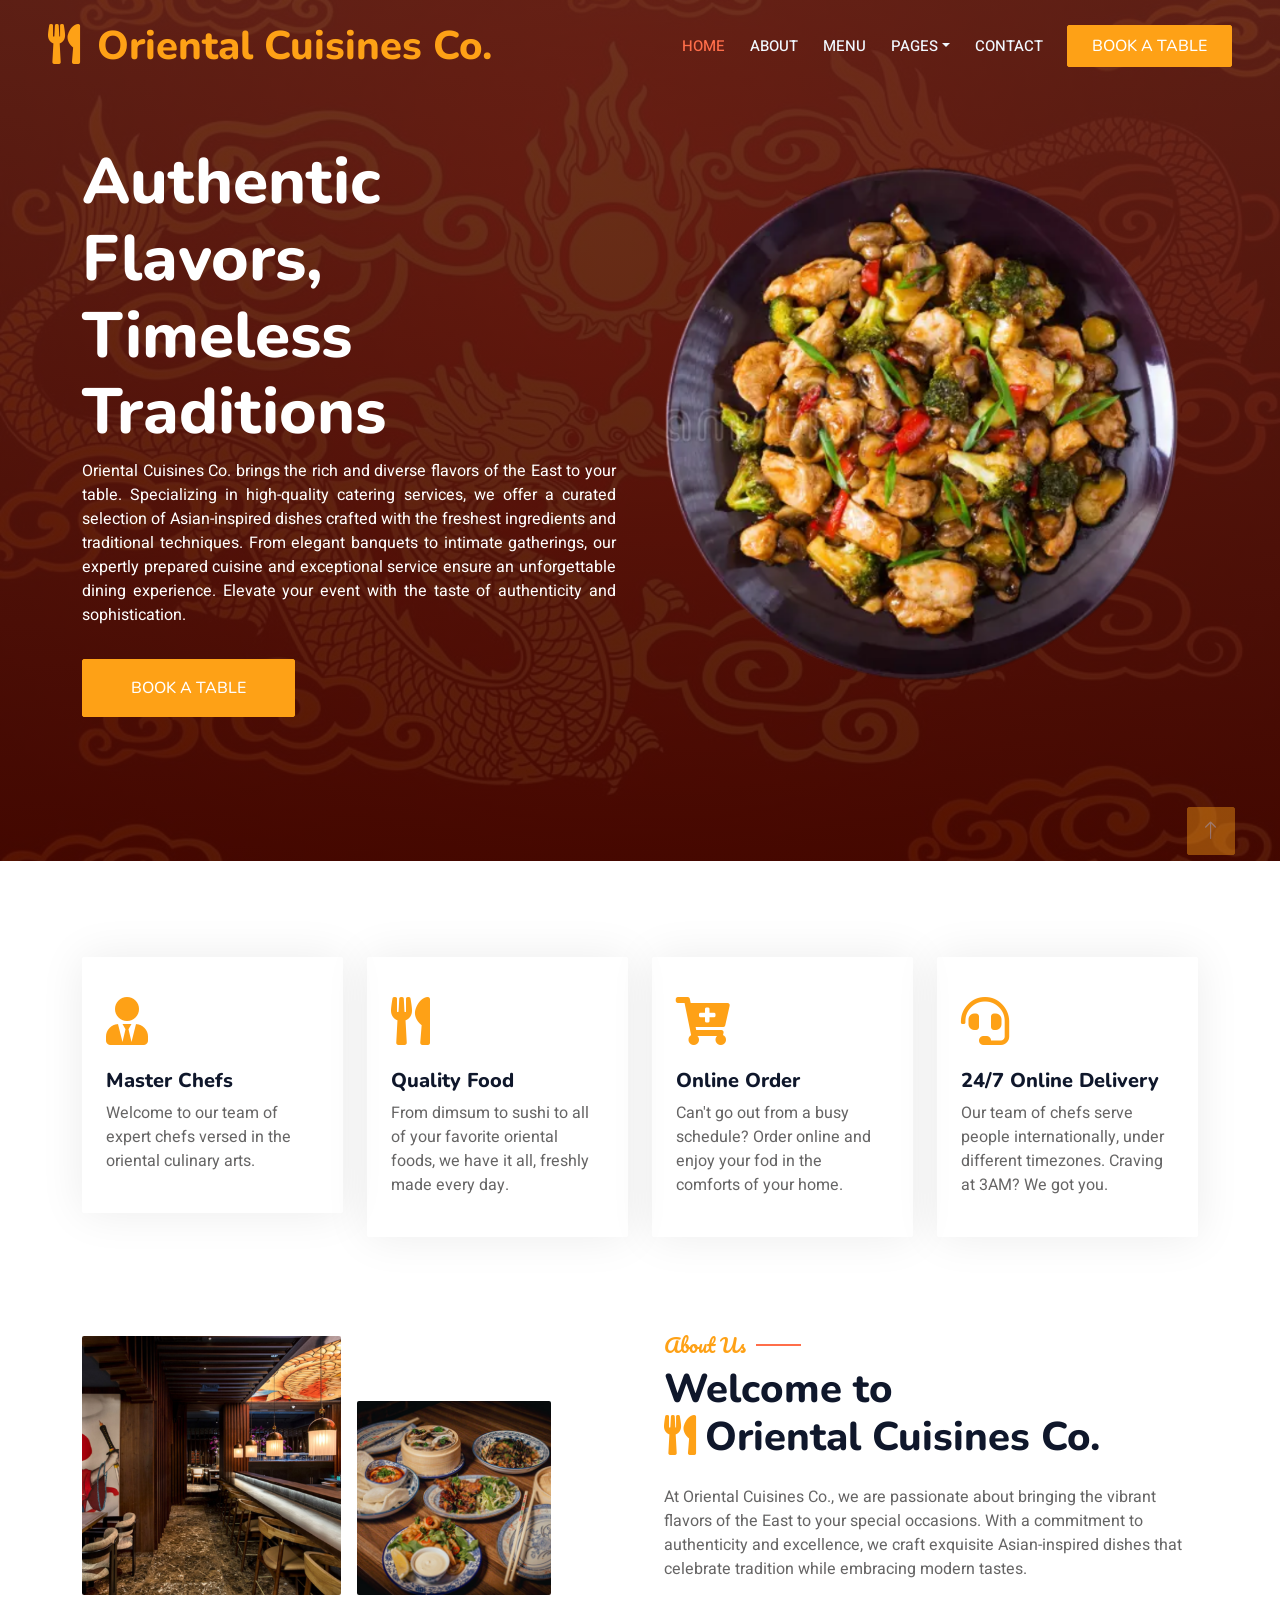
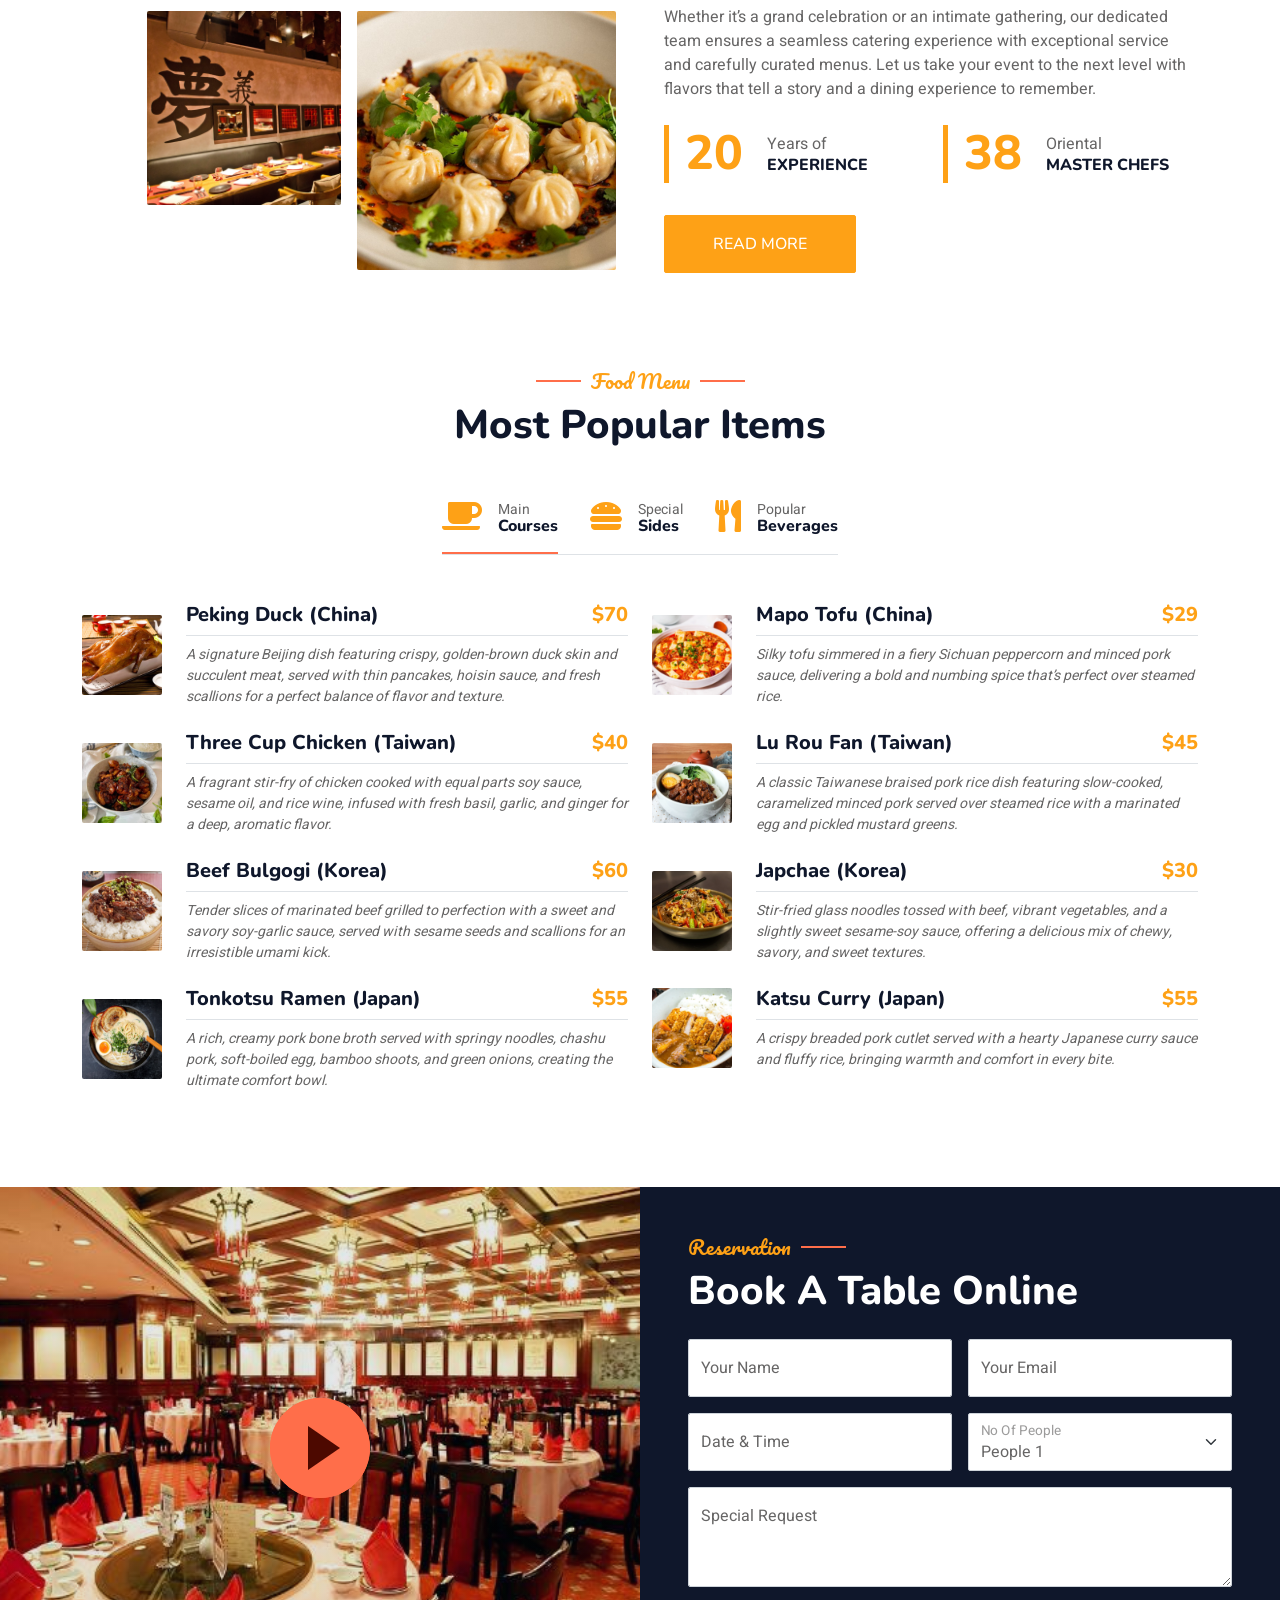
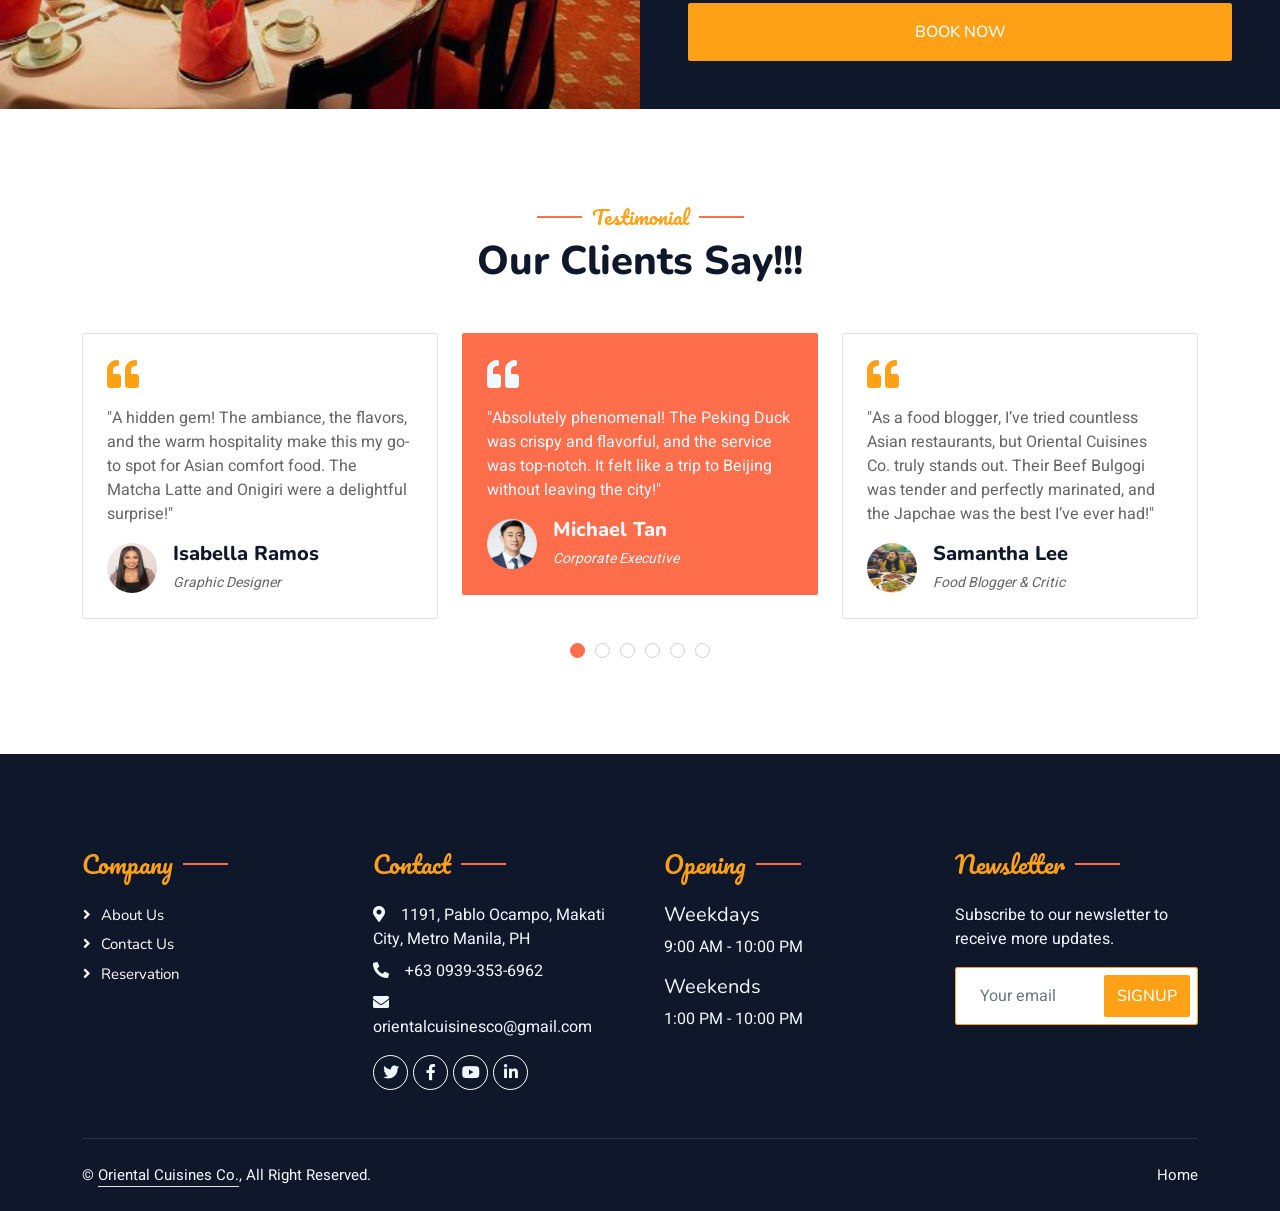
<file: index.html>
<!DOCTYPE html>
<html lang="en">

<head>
    <meta charset="utf-8">
    <title>Oriental Cuisines Co. - Bootstrap Restaurant Template</title>
    <meta content="width=device-width, initial-scale=1.0" name="viewport">
    <meta content="" name="keywords">
    <meta content="" name="description">

    <!-- Favicon -->
    <link href="img/favicon.ico" rel="icon">

    <!-- Google Web Fonts -->
    <link rel="preconnect" href="https://fonts.googleapis.com">
    <link rel="preconnect" href="https://fonts.gstatic.com" crossorigin>
    <link href="https://fonts.googleapis.com/css2?family=Heebo:wght@400;500;600&family=Nunito:wght@600;700;800&family=Pacifico&display=swap" rel="stylesheet">

    <!-- Icon Font Stylesheet -->
    <link href="https://cdnjs.cloudflare.com/ajax/libs/font-awesome/5.10.0/css/all.min.css" rel="stylesheet">
    <link href="https://cdn.jsdelivr.net/npm/bootstrap-icons@1.4.1/font/bootstrap-icons.css" rel="stylesheet">

    <!-- Libraries Stylesheet -->
    <link href="lib/animate/animate.min.css" rel="stylesheet">
    <link href="lib/owlcarousel/assets/owl.carousel.min.css" rel="stylesheet">
    <link href="lib/tempusdominus/css/tempusdominus-bootstrap-4.min.css" rel="stylesheet" />

    <!-- Customized Bootstrap Stylesheet -->
    <link href="css/bootstrap.min.css" rel="stylesheet">

    <!-- Template Stylesheet -->
    <link href="css/style.css" rel="stylesheet">
</head>

<body>
    <div class="container-xxl bg-white p-0">
        <!-- Spinner Start -->
        <div id="spinner" class="show bg-white position-fixed translate-middle w-100 vh-100 top-50 start-50 d-flex align-items-center justify-content-center">
            <div class="spinner-border text-primary" style="width: 3rem; height: 3rem;" role="status">
                <span class="sr-only">Loading...</span>
            </div>
        </div>
        <!-- Spinner End -->


        <!-- Navbar & Hero Start -->
        <div class="container-xxl position-relative p-0">
            <nav class="navbar navbar-expand-lg navbar-dark bg-dark px-4 px-lg-5 py-3 py-lg-0">
                <a href="/" class="navbar-brand p-0">
                    <h1 class="text-primary m-0"><i class="fa fa-utensils me-3"></i>Oriental Cuisines Co.</h1>
                </a>
                <button class="navbar-toggler" type="button" data-bs-toggle="collapse" data-bs-target="#navbarCollapse">
                    <span class="fa fa-bars"></span>
                </button>
                <div class="collapse navbar-collapse" id="navbarCollapse">
                    <div class="navbar-nav ms-auto py-0 pe-4">
                        <a href="/" class="nav-item nav-link active">Home</a>
                        <a href="yang_about.html" class="nav-item nav-link">About</a>
                        <a href="yang_men.html" class="nav-item nav-link">Menu</a>
                        <div class="nav-item dropdown">
                            <a href="#" class="nav-link dropdown-toggle" data-bs-toggle="dropdown">Pages</a>
                            <div class="dropdown-menu m-0">
                                <a href="yang_gallery.html" class="dropdown-item">Gallery</a>
                                <a href="yang_testi.html" class="dropdown-item">Testimonial</a>
                            </div>
                        </div>
                        <a href="yang_cont.html" class="nav-item nav-link">Contact</a>
                    </div>
                    <a href="yang_book.html" class="btn btn-primary py-2 px-4">Book A Table</a>
                </div>
            </nav>

            <div class="container-xxl py-5 bg-dark hero-header mb-5">
                <div class="container my-5 py-5">
                    <div class="row align-items-center g-5">
                        <div class="col-lg-6 text-center text-lg-start">
                            <h1 class="display-3 text-white animated slideInLeft">Authentic Flavors,<br>Timeless Traditions</h1>
                            <p class="text-white animated slideInLeft mb-4 pb-2" style="text-align: justify;">Oriental Cuisines Co. brings the rich and diverse flavors of the East to your table. Specializing in high-quality catering services, we offer a curated selection of Asian-inspired dishes crafted with the freshest ingredients and traditional techniques. From elegant banquets to intimate gatherings, our expertly prepared cuisine and exceptional service ensure an unforgettable dining experience. Elevate your event with the taste of authenticity and sophistication.
                            </p>
                            <a href="yang_book.html" class="btn btn-primary py-sm-3 px-sm-5 me-3 animated slideInLeft">Book A Table</a>
                        </div>
                        <div class="col-lg-6 text-center text-lg-end overflow-hidden">
                            <img class="img-fluid" src="img/hero.png" alt="">
                        </div>
                    </div>
                </div>
            </div>
        </div>
        <!-- Navbar & Hero End -->


        <!-- Service Start -->
        <div class="container-xxl py-5">
            <div class="container">
                <div class="row g-4">
                    <div class="col-lg-3 col-sm-6 wow fadeInUp" data-wow-delay="0.1s">
                        <div class="service-item rounded pt-3">
                            <div class="p-4">
                                <i class="fa fa-3x fa-user-tie text-primary mb-4"></i>
                                <h5>Master Chefs</h5>
                                <p>Welcome to our team of expert chefs versed in the oriental culinary arts.</p>
                            </div>
                        </div>
                    </div>
                    <div class="col-lg-3 col-sm-6 wow fadeInUp" data-wow-delay="0.3s">
                        <div class="service-item rounded pt-3">
                            <div class="p-4">
                                <i class="fa fa-3x fa-utensils text-primary mb-4"></i>
                                <h5>Quality Food</h5>
                                <p>From dimsum to sushi to all of your favorite oriental foods, we have it all, freshly made every day.</p>
                            </div>
                        </div>
                    </div>
                    <div class="col-lg-3 col-sm-6 wow fadeInUp" data-wow-delay="0.5s">
                        <div class="service-item rounded pt-3">
                            <div class="p-4">
                                <i class="fa fa-3x fa-cart-plus text-primary mb-4"></i>
                                <h5>Online Order</h5>
                                <p>Can't go out from a busy schedule? Order online and enjoy your fod in the comforts of your home.</p>
                            </div>
                        </div>
                    </div>
                    <div class="col-lg-3 col-sm-6 wow fadeInUp" data-wow-delay="0.7s">
                        <div class="service-item rounded pt-3">
                            <div class="p-4">
                                <i class="fa fa-3x fa-headset text-primary mb-4"></i>
                                <h5>24/7 Online Delivery</h5>
                                <p>Our team of chefs serve people internationally, under different timezones. Craving at 3AM? We got you.</p>
                            </div>
                        </div>
                    </div>
                </div>
            </div>
        </div>
        <!-- Service End -->


        <!-- About Start -->
        <div class="container-xxl py-5">
            <div class="container">
                <div class="row g-5 align-items-center">
                    <div class="col-lg-6">
                        <div class="row g-3">
                            <div class="col-6 text-start">
                                <img class="img-fluid rounded w-100 wow zoomIn" data-wow-delay="0.1s" src="img/about-1.png">
                            </div>
                            <div class="col-6 text-start">
                                <img class="img-fluid rounded w-75 wow zoomIn" data-wow-delay="0.3s" src="img/about-2.png" style="margin-top: 25%;">
                            </div>
                            <div class="col-6 text-end">
                                <img class="img-fluid rounded w-75 wow zoomIn" data-wow-delay="0.5s" src="img/about-3.png">
                            </div>
                            <div class="col-6 text-end">
                                <img class="img-fluid rounded w-100 wow zoomIn" data-wow-delay="0.7s" src="img/about-4.png">
                            </div>
                        </div>
                    </div>
                    <div class="col-lg-6">
                        <h5 class="section-title ff-secondary text-start text-primary fw-normal">About Us</h5>
                        <h1 class="mb-4">Welcome to <br><i class="fa fa-utensils text-primary me-2"></i>Oriental Cuisines Co.</h1>
                        <p class="mb-4">At Oriental Cuisines Co., we are passionate about bringing the vibrant flavors of the East to your special occasions. With a commitment to authenticity and excellence, we craft exquisite Asian-inspired dishes that celebrate tradition while embracing modern tastes.</p>
                        <p class="mb-4">Whether it’s a grand celebration or an intimate gathering, our dedicated team ensures a seamless catering experience with exceptional service and carefully curated menus. Let us take your event to the next level with flavors that tell a story and a dining experience to remember.</p>
                        <div class="row g-4 mb-4">
                            <div class="col-sm-6">
                                <div class="d-flex align-items-center border-start border-5 border-primary px-3">
                                    <h1 class="flex-shrink-0 display-5 text-primary mb-0" data-toggle="counter-up">68</h1>
                                    <div class="ps-4">
                                        <p class="mb-0">Years of</p>
                                        <h6 class="text-uppercase mb-0">Experience</h6>
                                    </div>
                                </div>
                            </div>
                            <div class="col-sm-6">
                                <div class="d-flex align-items-center border-start border-5 border-primary px-3">
                                    <h1 class="flex-shrink-0 display-5 text-primary mb-0" data-toggle="counter-up">128</h1>
                                    <div class="ps-4">
                                        <p class="mb-0">Oriental</p>
                                        <h6 class="text-uppercase mb-0">Master Chefs</h6>
                                    </div>
                                </div>
                            </div>
                        </div>
                        <a class="btn btn-primary py-3 px-5 mt-2" href="yang_about.html">Read More</a>
                    </div>
                </div>
            </div>
        </div>
        <!-- About End -->


        <!-- Menu Start -->
        <div class="container-xxl py-5">
            <div class="container">
                <div class="text-center wow fadeInUp" data-wow-delay="0.1s">
                    <h5 class="section-title ff-secondary text-center text-primary fw-normal">Food Menu</h5>
                    <h1 class="mb-5">Most Popular Items</h1>
                </div>
                <div class="tab-class text-center wow fadeInUp" data-wow-delay="0.1s">
                    <ul class="nav nav-pills d-inline-flex justify-content-center border-bottom mb-5">
                        <li class="nav-item">
                            <a class="d-flex align-items-center text-start mx-3 ms-0 pb-3 active" data-bs-toggle="pill" href="#tab-1">
                                <i class="fa fa-coffee fa-2x text-primary"></i>
                                <div class="ps-3">
                                    <small class="text-body">Main</small>
                                    <h6 class="mt-n1 mb-0">Courses</h6>
                                    
                                </div>
                            </a>
                        </li>
                        <li class="nav-item">
                            <a class="d-flex align-items-center text-start mx-3 pb-3" data-bs-toggle="pill" href="#tab-2">
                                <i class="fa fa-hamburger fa-2x text-primary"></i>
                                <div class="ps-3">
                                    <small class="text-body">Special</small>
                                    <h6 class="mt-n1 mb-0">Sides</h6>
                                </div>
                            </a>
                        </li>
                        <li class="nav-item">
                            <a class="d-flex align-items-center text-start mx-3 me-0 pb-3" data-bs-toggle="pill" href="#tab-3">
                                <i class="fa fa-utensils fa-2x text-primary"></i>
                                <div class="ps-3">
                                    <small class="text-body">Popular</small>
                                    <h6 class="mt-n1 mb-0">Beverages</h6>
                                </div>
                            </a>
                        </li>
                    </ul>
                    <div class="tab-content">
                        <div id="tab-1" class="tab-pane fade show p-0 active">
                            <div class="row g-4">
                                <div class="col-lg-6">
                                    <div class="d-flex align-items-center">
                                        <img class="flex-shrink-0 img-fluid rounded" src="img/1.png" alt="" style="width: 80px;">
                                        <div class="w-100 d-flex flex-column text-start ps-4">
                                            <h5 class="d-flex justify-content-between border-bottom pb-2">
                                                <span>Peking Duck (China)</span>
                                                <span class="text-primary">$70</span>
                                            </h5>
                                            <small class="fst-italic">A signature Beijing dish featuring crispy, golden-brown duck skin and succulent meat, served with thin pancakes, hoisin sauce, and fresh scallions for a perfect balance of flavor and texture.
                                            </small>
                                        </div>
                                    </div>
                                </div>
                                <div class="col-lg-6">
                                    <div class="d-flex align-items-center">
                                        <img class="flex-shrink-0 img-fluid rounded" src="img/2.png" alt="" style="width: 80px;">
                                        <div class="w-100 d-flex flex-column text-start ps-4">
                                            <h5 class="d-flex justify-content-between border-bottom pb-2">
                                                <span>Mapo Tofu (China)</span>
                                                <span class="text-primary">$29</span>
                                            </h5>
                                            <small class="fst-italic">Silky tofu simmered in a fiery Sichuan peppercorn and minced pork sauce, delivering a bold and numbing spice that’s perfect over steamed rice.</small>
                                        </div>
                                    </div>
                                </div>
                                <div class="col-lg-6">
                                    <div class="d-flex align-items-center">
                                        <img class="flex-shrink-0 img-fluid rounded" src="img/3.png" alt="" style="width: 80px;">
                                        <div class="w-100 d-flex flex-column text-start ps-4">
                                            <h5 class="d-flex justify-content-between border-bottom pb-2">
                                                <span>Three Cup Chicken (Taiwan)</span>
                                                <span class="text-primary">$40</span>
                                            </h5>
                                            <small class="fst-italic">A fragrant stir-fry of chicken cooked with equal parts soy sauce, sesame oil, and rice wine, infused with fresh basil, garlic, and ginger for a deep, aromatic flavor.</small>
                                        </div>
                                    </div>
                                </div>
                                <div class="col-lg-6">
                                    <div class="d-flex align-items-center">
                                        <img class="flex-shrink-0 img-fluid rounded" src="img/4.png" alt="" style="width: 80px;">
                                        <div class="w-100 d-flex flex-column text-start ps-4">
                                            <h5 class="d-flex justify-content-between border-bottom pb-2">
                                                <span>Lu Rou Fan (Taiwan)</span>
                                                <span class="text-primary">$45</span>
                                            </h5>
                                            <small class="fst-italic">A classic Taiwanese braised pork rice dish featuring slow-cooked, caramelized minced pork served over steamed rice with a marinated egg and pickled mustard greens.</small>
                                        </div>
                                    </div>
                                </div>
                                <div class="col-lg-6">
                                    <div class="d-flex align-items-center">
                                        <img class="flex-shrink-0 img-fluid rounded" src="img/5.png" alt="" style="width: 80px;">
                                        <div class="w-100 d-flex flex-column text-start ps-4">
                                            <h5 class="d-flex justify-content-between border-bottom pb-2">
                                                <span>Beef Bulgogi (Korea)</span>
                                                <span class="text-primary">$60</span>
                                            </h5>
                                            <small class="fst-italic">Tender slices of marinated beef grilled to perfection with a sweet and savory soy-garlic sauce, served with sesame seeds and scallions for an irresistible umami kick.</small>
                                        </div>
                                    </div>
                                </div>
                                <div class="col-lg-6">
                                    <div class="d-flex align-items-center">
                                        <img class="flex-shrink-0 img-fluid rounded" src="img/6.png" alt="" style="width: 80px;">
                                        <div class="w-100 d-flex flex-column text-start ps-4">
                                            <h5 class="d-flex justify-content-between border-bottom pb-2">
                                                <span>Japchae (Korea) </span>
                                                <span class="text-primary">$30</span>
                                            </h5>
                                            <small class="fst-italic">Stir-fried glass noodles tossed with beef, vibrant vegetables, and a slightly sweet sesame-soy sauce, offering a delicious mix of chewy, savory, and sweet textures.</small>
                                        </div>
                                    </div>
                                </div>
                                <div class="col-lg-6">
                                    <div class="d-flex align-items-center">
                                        <img class="flex-shrink-0 img-fluid rounded" src="img/7.png" alt="" style="width: 80px;">
                                        <div class="w-100 d-flex flex-column text-start ps-4">
                                            <h5 class="d-flex justify-content-between border-bottom pb-2">
                                                <span>Tonkotsu Ramen (Japan)</span>
                                                <span class="text-primary">$55</span>
                                            </h5>
                                            <small class="fst-italic">A rich, creamy pork bone broth served with springy noodles, chashu pork, soft-boiled egg, bamboo shoots, and green onions, creating the ultimate comfort bowl.</small>
                                        </div>
                                    </div>
                                </div>
                                <div class="col-lg-6">
                                    <div class="d-flex align-items-center">
                                        <img class="flex-shrink-0 img-fluid rounded" src="img/8.png" alt="" style="width: 80px;">
                                        <div class="w-100 d-flex flex-column text-start ps-4">
                                            <h5 class="d-flex justify-content-between border-bottom pb-2">
                                                <span>Katsu Curry (Japan)</span>
                                                <span class="text-primary">$55</span>
                                            </h5>
                                            <small class="fst-italic">A crispy breaded pork cutlet served with a hearty Japanese curry sauce and fluffy rice, bringing warmth and comfort in every bite.</small>
                                        </div>
                                    </div>
                                </div>
                            </div>
                        </div>
                        <div id="tab-2" class="tab-pane fade show p-0">
                            <div class="row g-4">
                                <div class="col-lg-6">
                                    <div class="d-flex align-items-center">
                                        <img class="flex-shrink-0 img-fluid rounded" src="img/9.png" alt="" style="width: 80px;">
                                        <div class="w-100 d-flex flex-column text-start ps-4">
                                            <h5 class="d-flex justify-content-between border-bottom pb-2">
                                                <span>Xiao Long Bao (China)</span>
                                                <span class="text-primary">$30</span>
                                            </h5>
                                            <small class="fst-italic">Juicy, delicate soup dumplings filled with pork and rich broth, served hot with black vinegar and ginger for the perfect bite.</small>
                                        </div>
                                    </div>
                                </div>
                                <div class="col-lg-6">
                                    <div class="d-flex align-items-center">
                                        <img class="flex-shrink-0 img-fluid rounded" src="img/10.png" alt="" style="width: 80px;">
                                        <div class="w-100 d-flex flex-column text-start ps-4">
                                            <h5 class="d-flex justify-content-between border-bottom pb-2">
                                                <span>Kimchi (Korea)</span>
                                                <span class="text-primary">$25</span>
                                            </h5>
                                            <small class="fst-italic"> A staple Korean side dish made of fermented napa cabbage and radish, seasoned with chili, garlic, and fish sauce, delivering a punch of spice and tanginess.</small>
                                        </div>
                                    </div>
                                </div>
                                <div class="col-lg-6">
                                    <div class="d-flex align-items-center">
                                        <img class="flex-shrink-0 img-fluid rounded" src="img/11.png" alt="" style="width: 80px;">
                                        <div class="w-100 d-flex flex-column text-start ps-4">
                                            <h5 class="d-flex justify-content-between border-bottom pb-2">
                                                <span>Gyoza (Japan)</span>
                                                <span class="text-primary">$30</span>
                                            </h5>
                                            <small class="fst-italic">Crispy pan-fried dumplings filled with a savory mix of pork, cabbage, and garlic, served with a soy-vinegar dipping sauce for a perfect umami boost.</small>
                                        </div>
                                    </div>
                                </div>
                                <div class="col-lg-6">
                                    <div class="d-flex align-items-center">
                                        <img class="flex-shrink-0 img-fluid rounded" src="img/12.png" alt="" style="width: 80px;">
                                        <div class="w-100 d-flex flex-column text-start ps-4">
                                            <h5 class="d-flex justify-content-between border-bottom pb-2">
                                                <span>Scallion Pancakes (China)</span>
                                                <span class="text-primary">$15</span>
                                            </h5>
                                            <small class="fst-italic">Crispy, flaky, and savory pancakes layered with fragrant scallions, served hot with a soy-based dipping sauce.
                                            </small>
                                        </div>
                                    </div>
                                </div>
                                <div class="col-lg-6">
                                    <div class="d-flex align-items-center">
                                        <img class="flex-shrink-0 img-fluid rounded" src="img/13.png" alt="" style="width: 80px;">
                                        <div class="w-100 d-flex flex-column text-start ps-4">
                                            <h5 class="d-flex justify-content-between border-bottom pb-2">
                                                <span>Onigiri (Japan)</span>
                                                <span class="text-primary">$25</span>
                                            </h5>
                                            <small class="fst-italic">Handcrafted rice balls wrapped in nori and filled with ingredients like grilled salmon, tuna mayo, or pickled plum for a satisfying snack.</small>
                                        </div>
                                    </div>
                                </div>
                                <div class="col-lg-6">
                                    <div class="d-flex align-items-center">
                                        <img class="flex-shrink-0 img-fluid rounded" src="img/14.png" alt="" style="width: 80px;">
                                        <div class="w-100 d-flex flex-column text-start ps-4">
                                            <h5 class="d-flex justify-content-between border-bottom pb-2">
                                                <span>Popcorn Chicken (Taiwan)</span>
                                                <span class="text-primary">$35</span>
                                            </h5>
                                            <small class="fst-italic">Crispy, bite-sized chicken pieces seasoned with five-spice powder and fried to perfection, served with fresh basil for an extra crunch.</small>
                                        </div>
                                    </div>
                                </div>
                                <div class="col-lg-6">
                                    <div class="d-flex align-items-center">
                                        <img class="flex-shrink-0 img-fluid rounded" src="img/15.png" alt="" style="width: 80px;">
                                        <div class="w-100 d-flex flex-column text-start ps-4">
                                            <h5 class="d-flex justify-content-between border-bottom pb-2">
                                                <span>Tteokbokki (Korea)</span>
                                                <span class="text-primary">$30</span>
                                            </h5>
                                            <small class="fst-italic"> Chewy rice cakes simmered in a bold and spicy gochujang sauce, often topped with fish cakes, boiled eggs, and sesame seeds.</small>
                                        </div>
                                    </div>
                                </div>
                                <div class="col-lg-6">
                                    <div class="d-flex align-items-center">
                                        <img class="flex-shrink-0 img-fluid rounded" src="img/16.png" alt="" style="width: 80px;">
                                        <div class="w-100 d-flex flex-column text-start ps-4">
                                            <h5 class="d-flex justify-content-between border-bottom pb-2">
                                                <span>Century Egg & Tofu (China)</span>
                                                <span class="text-primary">$15</span>
                                            </h5>
                                            <small class="fst-italic">Silky chilled tofu topped with century egg, soy sauce, sesame oil, and bonito flakes for a unique and umami-rich appetizer.</small>
                                        </div>
                                    </div>
                                </div>
                            </div>
                        </div>
                        <div id="tab-3" class="tab-pane fade show p-0">
                            <div class="row g-4">
                                <div class="col-lg-6">
                                    <div class="d-flex align-items-center">
                                        <img class="flex-shrink-0 img-fluid rounded" src="img/17.png" alt="" style="width: 80px;">
                                        <div class="w-100 d-flex flex-column text-start ps-4">
                                            <h5 class="d-flex justify-content-between border-bottom pb-2">
                                                <span>Bubble Tea (Taiwan)</span>
                                                <span class="text-primary">$15</span>
                                            </h5>
                                            <small class="fst-italic">The iconic Taiwanese milk tea with chewy tapioca pearls, available in flavors like classic black tea, taro, or matcha.</small>
                                        </div>
                                    </div>
                                </div>
                                <div class="col-lg-6">
                                    <div class="d-flex align-items-center">
                                        <img class="flex-shrink-0 img-fluid rounded" src="img/18.png" alt="" style="width: 80px;">
                                        <div class="w-100 d-flex flex-column text-start ps-4">
                                            <h5 class="d-flex justify-content-between border-bottom pb-2">
                                                <span>Sakura Iced Tea (Japan)</span>
                                                <span class="text-primary">$15</span>
                                            </h5>
                                            <small class="fst-italic">A delicate and floral iced tea infused with cherry blossoms, offering a refreshing and slightly sweet aroma.</small>
                                        </div>
                                    </div>
                                </div>
                                <div class="col-lg-6">
                                    <div class="d-flex align-items-center">
                                        <img class="flex-shrink-0 img-fluid rounded" src="img/19.png" alt="" style="width: 80px;">
                                        <div class="w-100 d-flex flex-column text-start ps-4">
                                            <h5 class="d-flex justify-content-between border-bottom pb-2">
                                                <span>Sikhye (Korea)</span>
                                                <span class="text-primary">$15</span>
                                            </h5>
                                            <small class="fst-italic">A traditional sweet rice punch made from fermented barley and rice, served chilled for a subtly sweet and refreshing finish.                                            </small>
                                        </div>
                                    </div>
                                </div>
                                <div class="col-lg-6">
                                    <div class="d-flex align-items-center">
                                        <img class="flex-shrink-0 img-fluid rounded" src="img/20.png" alt="" style="width: 80px;">
                                        <div class="w-100 d-flex flex-column text-start ps-4">
                                            <h5 class="d-flex justify-content-between border-bottom pb-2">
                                                <span>Soybean Milk (China)</span>
                                                <span class="text-primary">$15</span>
                                            </h5>
                                            <small class="fst-italic">A smooth, creamy, and mildly sweet soy drink enjoyed hot or cold, perfect alongside breakfast or dim sum.</small>
                                        </div>
                                    </div>
                                </div>
                                <div class="col-lg-6">
                                    <div class="d-flex align-items-center">
                                        <img class="flex-shrink-0 img-fluid rounded" src="img/21.png" alt="" style="width: 80px;">
                                        <div class="w-100 d-flex flex-column text-start ps-4">
                                            <h5 class="d-flex justify-content-between border-bottom pb-2">
                                                <span>Matcha Latte (Japan)</span>
                                                <span class="text-primary">$15</span>
                                            </h5>
                                            <small class="fst-italic">A rich and creamy blend of finely ground green tea and steamed milk, providing a smooth and slightly earthy flavor.</small>
                                        </div>
                                    </div>
                                </div>
                                <div class="col-lg-6">
                                    <div class="d-flex align-items-center">
                                        <img class="flex-shrink-0 img-fluid rounded" src="img/22.png" alt="" style="width: 80px;">
                                        <div class="w-100 d-flex flex-column text-start ps-4">
                                            <h5 class="d-flex justify-content-between border-bottom pb-2">
                                                <span>Winter Melon Tea (Taiwan)</span>
                                                <span class="text-primary">$15</span>
                                            </h5>
                                            <small class="fst-italic">A naturally sweetened herbal tea brewed with winter melon, offering a light, honey-like taste that’s both cooling and soothing.</small>
                                        </div>
                                    </div>
                                </div>
                                <div class="col-lg-6">
                                    <div class="d-flex align-items-center">
                                        <img class="flex-shrink-0 img-fluid rounded" src="img/23.png" alt="" style="width: 80px;">
                                        <div class="w-100 d-flex flex-column text-start ps-4">
                                            <h5 class="d-flex justify-content-between border-bottom pb-2">
                                                <span>Makgeolli (Korea)</span>
                                                <span class="text-primary">$15</span>
                                            </h5>
                                            <small class="fst-italic">A lightly sparkling, milky rice wine with a subtle sweetness, often enjoyed chilled with Korean barbecue.</small>
                                        </div>
                                    </div>
                                </div>
                                <div class="col-lg-6">
                                    <div class="d-flex align-items-center">
                                        <img class="flex-shrink-0 img-fluid rounded" src="img/24.png" alt="" style="width: 80px;">
                                        <div class="w-100 d-flex flex-column text-start ps-4">
                                            <h5 class="d-flex justify-content-between border-bottom pb-2">
                                                <span>Chrysanthemum Tea (China)</span>
                                                <span class="text-primary">$15</span>
                                            </h5>
                                            <small class="fst-italic">A floral and fragrant herbal tea brewed from dried chrysanthemum flowers, known for its soothing and refreshing qualities.</small>
                                        </div>
                                    </div>
                                </div>
                            </div>
                        </div>
                    </div>
                </div>
            </div>
        </div>
        <!-- Menu End -->


        <!-- Reservation Start -->
        <div class="container-xxl py-5 px-0 wow fadeInUp" data-wow-delay="0.1s">
            <div class="row g-0">
                <div class="col-md-6">
                    <div class="video">
                        <button type="button" class="btn-play" data-bs-toggle="modal" data-src="https://www.youtube.com/embed/Q9LtOCXWGN4?si=yKRqDVzmo7l-16xb" data-bs-target="#videoModal">
                            <span></span>
                        </button>
                    </div>
                </div>
                <div class="col-md-6 bg-dark d-flex align-items-center">
                    <div class="p-5 wow fadeInUp" data-wow-delay="0.2s">
                        <h5 class="section-title ff-secondary text-start text-primary fw-normal">Reservation</h5>
                        <h1 class="text-white mb-4">Book A Table Online</h1>
                        <form>
                            <div class="row g-3">
                                <div class="col-md-6">
                                    <div class="form-floating">
                                        <input type="text" class="form-control" id="name" placeholder="Your Name">
                                        <label for="name">Your Name</label>
                                    </div>
                                </div>
                                <div class="col-md-6">
                                    <div class="form-floating">
                                        <input type="email" class="form-control" id="email" placeholder="Your Email">
                                        <label for="email">Your Email</label>
                                    </div>
                                </div>
                                <div class="col-md-6">
                                    <div class="form-floating date" id="date3" data-target-input="nearest">
                                        <input type="text" class="form-control datetimepicker-input" id="datetime" placeholder="Date & Time" data-target="#date3" data-toggle="datetimepicker" />
                                        <label for="datetime">Date & Time</label>
                                    </div>
                                </div>
                                <div class="col-md-6">
                                    <div class="form-floating">
                                        <select class="form-select" id="select1">
                                          <option value="1">People 1</option>
                                          <option value="2">People 2</option>
                                          <option value="3">People 3</option>
                                        </select>
                                        <label for="select1">No Of People</label>
                                      </div>
                                </div>
                                <div class="col-12">
                                    <div class="form-floating">
                                        <textarea class="form-control" placeholder="Special Request" id="message" style="height: 100px"></textarea>
                                        <label for="message">Special Request</label>
                                    </div>
                                </div>
                                <div class="col-12">
                                    <button class="btn btn-primary w-100 py-3" type="submit" href = "yang_book.html">Book Now</button>
                                </div>
                            </div>
                        </form>
                    </div>
                </div>
            </div>
        </div>

        <div class="modal fade" id="videoModal" tabindex="-1" aria-labelledby="exampleModalLabel" aria-hidden="true">
            <div class="modal-dialog">
                <div class="modal-content rounded-0">
                    <div class="modal-header">
                        <h5 class="modal-title" id="exampleModalLabel">Youtube Video</h5>
                        <button type="button" class="btn-close" data-bs-dismiss="modal" aria-label="Close"></button>
                    </div>
                    <div class="modal-body">
                        <!-- 16:9 aspect ratio -->
                        <div class="ratio ratio-16x9">
                            <iframe class="embed-responsive-item" src="https://youtu.be/Q9LtOCXWGN4?si=mSgq_uTW7MD_TAmE" id="video" allowfullscreen allowscriptaccess="always"
                                allow="autoplay"></iframe>
                        </div>
                    </div>
                </div>
            </div>
        </div>
        <!-- Reservation Start -->




        <!-- Testimonial Start -->
        <div class="container-xxl py-5 wow fadeInUp" data-wow-delay="0.1s">
            <div class="container">
                <div class="text-center">
                    <h5 class="section-title ff-secondary text-center text-primary fw-normal">Testimonial</h5>
                    <h1 class="mb-5">Our Clients Say!!!</h1>
                </div>
                <div class="owl-carousel testimonial-carousel">
                    <div class="testimonial-item bg-transparent border rounded p-4">
                        <i class="fa fa-quote-left fa-2x text-primary mb-3"></i>
                        <p>"Absolutely phenomenal! The Peking Duck was crispy and flavorful, and the service was top-notch. It felt like a trip to Beijing without leaving the city!"</p>
                        <div class="d-flex align-items-center">
                            <img class="img-fluid flex-shrink-0 rounded-circle" src="img/testimonial-1.jpg" style="width: 50px; height: 50px;">
                            <div class="ps-3">
                                <h5 class="mb-1">Michael Tan</h5>
                                <small><i>Corporate Executive</i></small>
                            </div>
                        </div>
                    </div>
                    <div class="testimonial-item bg-transparent border rounded p-4">
                        <i class="fa fa-quote-left fa-2x text-primary mb-3"></i>
                        <p>"As a food blogger, I’ve tried countless Asian restaurants, but Oriental Cuisines Co. truly stands out. Their Beef Bulgogi was tender and perfectly marinated, and the Japchae was the best I’ve ever had!"</p>
                        <div class="d-flex align-items-center">
                            <img class="img-fluid flex-shrink-0 rounded-circle" src="img/testimonial-2.jpg" style="width: 50px; height: 50px;">
                            <div class="ps-3">
                                <h5 class="mb-1">Samantha Lee</h5>
                                <small><i>Food Blogger & Critic</i></small>
                            </div>
                        </div>
                    </div>
                    <div class="testimonial-item bg-transparent border rounded p-4">
                        <i class="fa fa-quote-left fa-2x text-primary mb-3"></i>
                        <p>"The catering service was impeccable! We ordered for a company event, and every dish was a hit. Our clients especially loved the Taiwanese Popcorn Chicken and Tonkotsu Ramen!"</p>
                        <div class="d-flex align-items-center">
                            <img class="img-fluid flex-shrink-0 rounded-circle" src="img/testimonial-3.jpg" style="width: 50px; height: 50px;">
                            <div class="ps-3">
                                <h5 class="mb-1">Jonathan Cruz</h5>
                                <small><i>Event Planner</i></small>
                            </div>
                        </div>
                    </div>
                    <div class="testimonial-item bg-transparent border rounded p-4">
                        <i class="fa fa-quote-left fa-2x text-primary mb-3"></i>
                        <p>The authenticity of the flavors blew me away. The Three Cup Chicken tasted just like the one I had in Taiwan, and the Bubble Tea was spot on!</p>
                        <div class="d-flex align-items-center">
                            <img class="img-fluid flex-shrink-0 rounded-circle" src="img/testimonial-4.jpg" style="width: 50px; height: 50px;">
                            <div class="ps-3">
                                <h5 class="mb-1">Emily Wu</h5>
                                <small><i>Travel Photographer</i></small>
                            </div>
                        </div>
                    </div>
                    <div class="testimonial-item bg-transparent border rounded p-4">
                        <i class="fa fa-quote-left fa-2x text-primary mb-3"></i>
                        <p>"As someone with a deep love for Korean cuisine, I was thoroughly impressed! The Tteokbokki had just the right level of spice, and the Sikhye was a refreshing way to end my meal."</p>
                        <div class="d-flex align-items-center">
                            <img class="img-fluid flex-shrink-0 rounded-circle" src="img/testimonial-5.jpg" style="width: 50px; height: 50px;">
                            <div class="ps-3">
                                <h5 class="mb-1">David Park</h5>
                                <small><i>University Professor</i></small>
                            </div>
                        </div>
                    </div>
                    <div class="testimonial-item bg-transparent border rounded p-4">
                        <i class="fa fa-quote-left fa-2x text-primary mb-3"></i>
                        <p>"A hidden gem! The ambiance, the flavors, and the warm hospitality make this my go-to spot for Asian comfort food. The Matcha Latte and Onigiri were a delightful surprise!"</p>
                        <div class="d-flex align-items-center">
                            <img class="img-fluid flex-shrink-0 rounded-circle" src="img/testimonial-6.jpg" style="width: 50px; height: 50px;">
                            <div class="ps-3">
                                <h5 class="mb-1">Isabella Ramos</h5>
                                <small><i>Graphic Designer</i></small>
                            </div>
                        </div>
                    </div>
                </div>
            </div>
        </div>
        <!-- Testimonial End -->
        

        <!-- Footer Start -->
        <div class="container-fluid bg-dark text-light footer pt-5 mt-5 wow fadeIn" data-wow-delay="0.1s">
            <div class="container py-5">
                <div class="row g-5">
                    <div class="col-lg-3 col-md-6">
                        <h4 class="section-title ff-secondary text-start text-primary fw-normal mb-4">Company</h4>
                        <a class="btn btn-link" href="yang_about.html">About Us</a>
                        <a class="btn btn-link" href="yang_cont.html">Contact Us</a>
                        <a class="btn btn-link" href="yang_book.html">Reservation</a>
                    </div>
                    <div class="col-lg-3 col-md-6">
                        <h4 class="section-title ff-secondary text-start text-primary fw-normal mb-4">Contact</h4>
                        <p class="mb-2"><i class="fa fa-map-marker-alt me-3"></i>1191, Pablo Ocampo, Makati City, Metro Manila, PH</p>
                        <p class="mb-2"><i class="fa fa-phone-alt me-3"></i>+63 0939-353-6962</p>
                        <p class="mb-2"><i class="fa fa-envelope me-3"></i>orientalcuisinesco@gmail.com</p>
                        <div class="d-flex pt-2">
                            <a class="btn btn-outline-light btn-social" href="x.com"><i class="fab fa-twitter"></i></a>
                            <a class="btn btn-outline-light btn-social" href="fb.com"><i class="fab fa-facebook-f"></i></a>
                            <a class="btn btn-outline-light btn-social" href="youtube.com"><i class="fab fa-youtube"></i></a>
                            <a class="btn btn-outline-light btn-social" href="linkedin.com"><i class="fab fa-linkedin-in"></i></a>
                        </div>
                    </div>
                    <div class="col-lg-3 col-md-6">
                        <h4 class="section-title ff-secondary text-start text-primary fw-normal mb-4">Opening</h4>
                        <h5 class="text-light fw-normal">Weekdays</h5>
                        <p>9:00 AM - 10:00 PM</p>
                        <h5 class="text-light fw-normal">Weekends</h5>
                        <p>1:00 PM - 10:00 PM</p>
                    </div>
                    <div class="col-lg-3 col-md-6">
                        <h4 class="section-title ff-secondary text-start text-primary fw-normal mb-4">Newsletter</h4>
                        <p>Subscribe to our newsletter to receive more updates.</p>
                        <div class="position-relative mx-auto" style="max-width: 400px;">
                            <input class="form-control border-primary w-100 py-3 ps-4 pe-5" type="text" placeholder="Your email">
                            <button type="button" class="btn btn-primary py-2 position-absolute top-0 end-0 mt-2 me-2">SignUp</button>
                        </div>
                    </div>
                </div>
            </div>
            <div class="container">
                <div class="copyright">
                    <div class="row">
                        <div class="col-md-6 text-center text-md-start mb-3 mb-md-0">
                            &copy; <a class="border-bottom" href="/">Oriental Cuisines Co.</a>, All Right Reserved. 
							
                        </div>
                        <div class="col-md-6 text-center text-md-end">
                            <div class="footer-menu">
                                <a href="/">Home</a>
                            </div>
                        </div>
                    </div>
                </div>
            </div>
        </div>
        <!-- Footer End -->


        <!-- Back to Top -->
        <a href="#" class="btn btn-lg btn-primary btn-lg-square back-to-top"><i class="bi bi-arrow-up"></i></a>
    </div>

    <!-- JavaScript Libraries -->
    <script src="https://code.jquery.com/jquery-3.4.1.min.js"></script>
    <script src="https://cdn.jsdelivr.net/npm/bootstrap@5.0.0/dist/js/bootstrap.bundle.min.js"></script>
    <script src="lib/wow/wow.min.js"></script>
    <script src="lib/easing/easing.min.js"></script>
    <script src="lib/waypoints/waypoints.min.js"></script>
    <script src="lib/counterup/counterup.min.js"></script>
    <script src="lib/owlcarousel/owl.carousel.min.js"></script>
    <script src="lib/tempusdominus/js/moment.min.js"></script>
    <script src="lib/tempusdominus/js/moment-timezone.min.js"></script>
    <script src="lib/tempusdominus/js/tempusdominus-bootstrap-4.min.js"></script>

    <!-- Template Javascript -->
    <script src="js/main.js"></script>
</body>

</html>
</file>
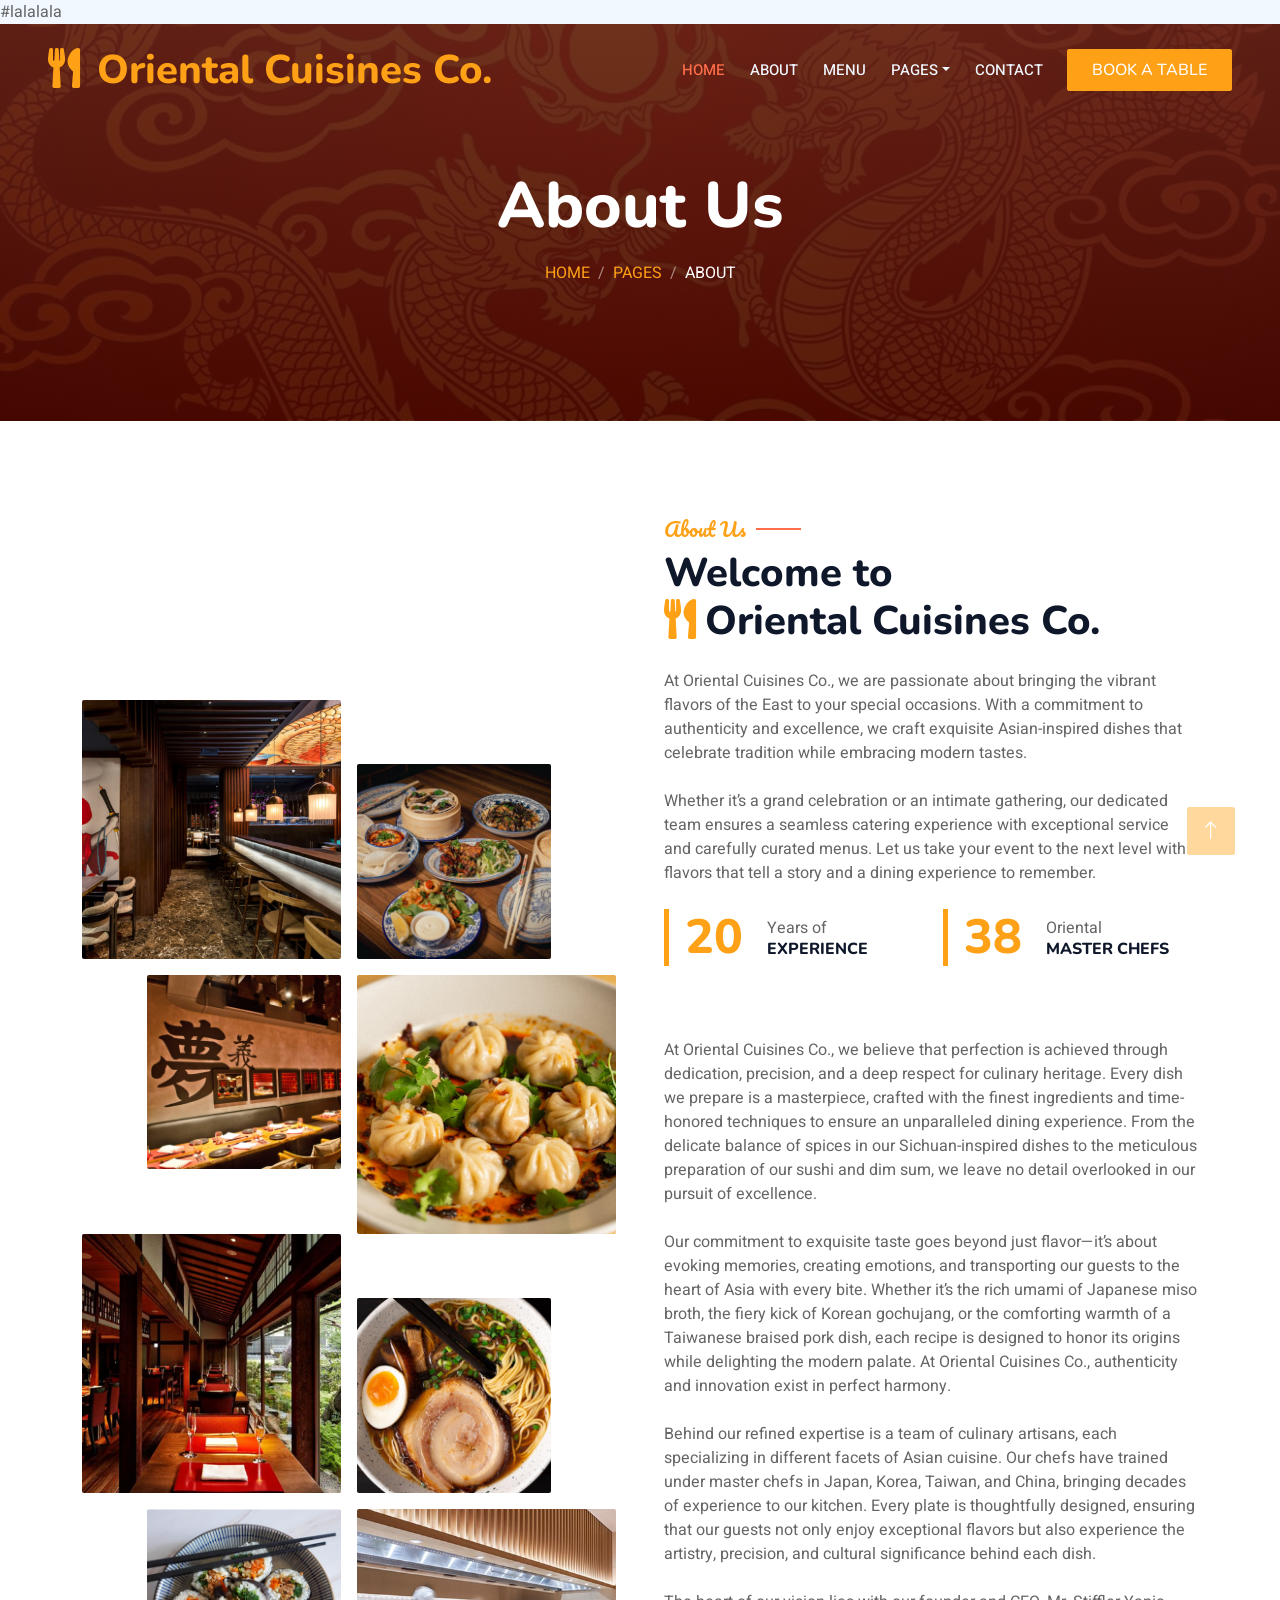
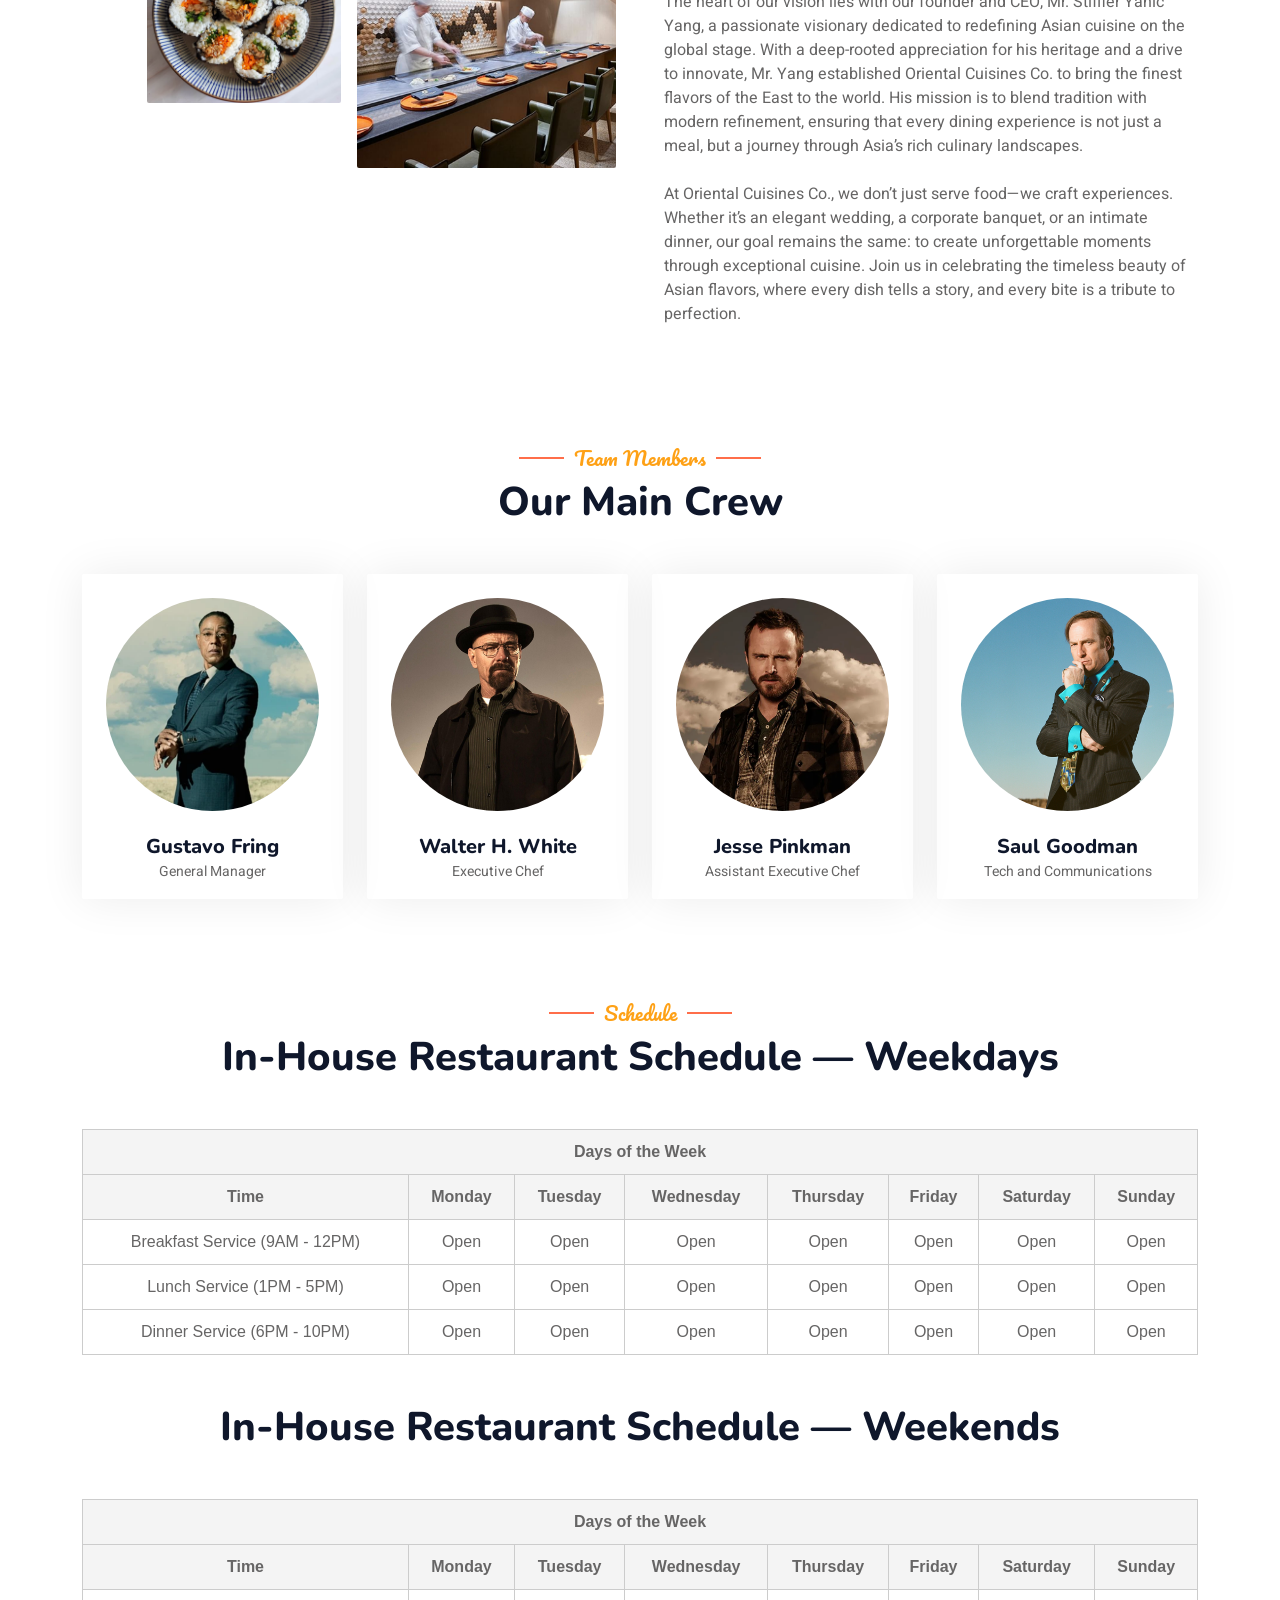
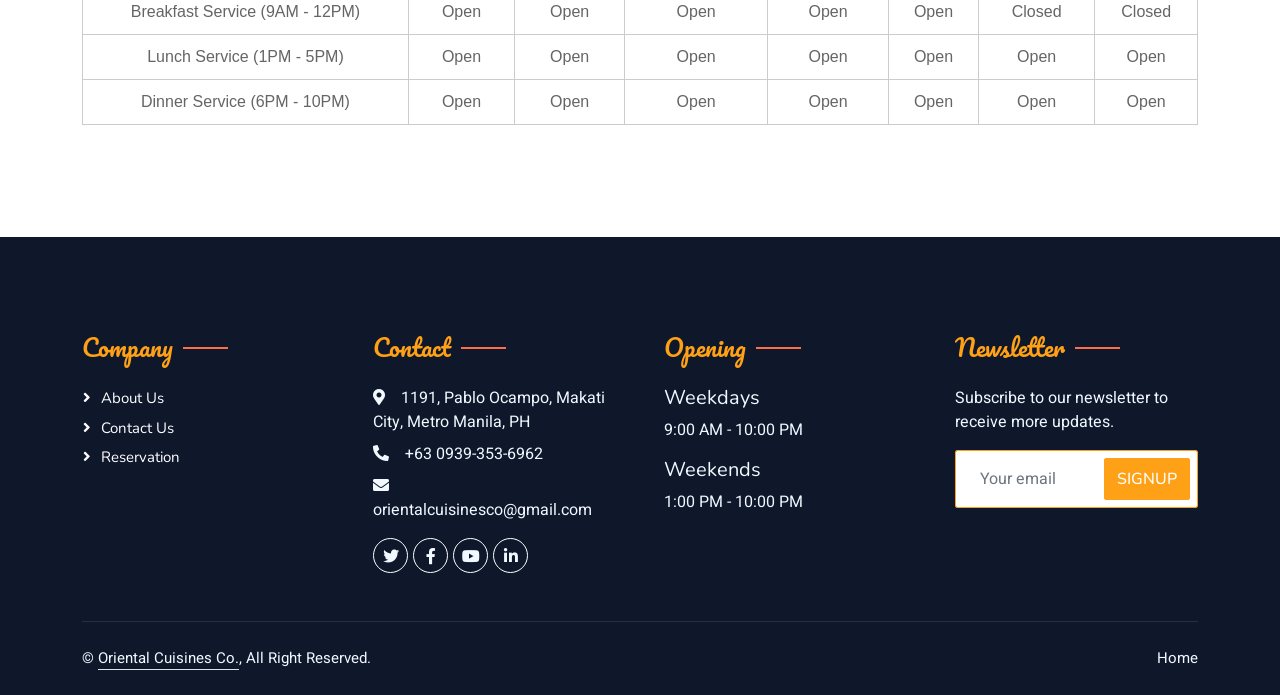
<file: yang_about.html>
<!DOCTYPE html>
<html lang="en">

<head>
    <meta charset="utf-8">
    <title>Oriental Cuisines Co. - Bootstrap Restaurant Template</title>
    <meta content="width=device-width, initial-scale=1.0" name="viewport">
    <meta content="" name="keywords">
    <meta content="" name="description">

    <!-- Favicon -->
    <link href="img/favicon.ico" rel="icon">

    <!-- Google Web Fonts -->
    <link rel="preconnect" href="https://fonts.googleapis.com">
    <link rel="preconnect" href="https://fonts.gstatic.com" crossorigin>
    <link href="https://fonts.googleapis.com/css2?family=Heebo:wght@400;500;600&family=Nunito:wght@600;700;800&family=Pacifico&display=swap" rel="stylesheet">

    <!-- Icon Font Stylesheet -->
    <link href="https://cdnjs.cloudflare.com/ajax/libs/font-awesome/5.10.0/css/all.min.css" rel="stylesheet">
    <link href="https://cdn.jsdelivr.net/npm/bootstrap-icons@1.4.1/font/bootstrap-icons.css" rel="stylesheet">

    <!-- Libraries Stylesheet -->
    <link href="lib/animate/animate.min.css" rel="stylesheet">
    <link href="lib/owlcarousel/assets/owl.carousel.min.css" rel="stylesheet">
    <link href="lib/tempusdominus/css/tempusdominus-bootstrap-4.min.css" rel="stylesheet" /> #lalalala

    <!-- Customized Bootstrap Stylesheet -->
    <link href="css/bootstrap.min.css" rel="stylesheet">

    <!-- Template Stylesheet -->
    <link href="css/style.css" rel="stylesheet">
</head>

<body>
    <div class="container-xxl bg-white p-0">
        <!-- Spinner Start -->
        <div id="spinner" class="show bg-white position-fixed translate-middle w-100 vh-100 top-50 start-50 d-flex align-items-center justify-content-center">
            <div class="spinner-border text-primary" style="width: 3rem; height: 3rem;" role="status">
                <span class="sr-only">Loading...</span>
            </div>
        </div>
        <!-- Spinner End -->


        <!-- Navbar & Hero Start -->
        <div class="container-xxl position-relative p-0">
            <nav class="navbar navbar-expand-lg navbar-dark bg-dark px-4 px-lg-5 py-3 py-lg-0">
                <a href="/" class="navbar-brand p-0">
                    <h1 class="text-primary m-0"><i class="fa fa-utensils me-3"></i>Oriental Cuisines Co.</h1>
                    <!-- <img src="img/logo.png" alt="Logo"> -->
                </a>
                <button class="navbar-toggler" type="button" data-bs-toggle="collapse" data-bs-target="#navbarCollapse">
                    <span class="fa fa-bars"></span>
                </button>
                <div class="collapse navbar-collapse" id="navbarCollapse">
                    <div class="navbar-nav ms-auto py-0 pe-4">
                        <a href="/" class="nav-item nav-link active">Home</a>
                        <a href="yang_about.html" class="nav-item nav-link">About</a>
                        <a href="yang_men.html" class="nav-item nav-link">Menu</a>
                        <div class="nav-item dropdown">
                            <a href="#" class="nav-link dropdown-toggle" data-bs-toggle="dropdown">Pages</a>
                            <div class="dropdown-menu m-0">
                                <a href="yang_gallery.html" class="dropdown-item">Gallery</a>
                                <a href="yang_testi.html" class="dropdown-item">Testimonial</a>
                            </div>
                        </div>
                        <a href="yang_cont.html" class="nav-item nav-link">Contact</a>
                    </div>
                    <a href="yang_book.html" class="btn btn-primary py-2 px-4">Book A Table</a>
                </div>
            </nav>

            <div class="container-xxl py-5 bg-dark hero-header mb-5">
                <div class="container text-center my-5 pt-5 pb-4">
                    <h1 class="display-3 text-white mb-3 animated slideInDown">About Us</h1>
                    <nav aria-label="breadcrumb">
                        <ol class="breadcrumb justify-content-center text-uppercase">
                            <li class="breadcrumb-item"><a href="/">Home</a></li>
                            <li class="breadcrumb-item"><a href="yang_about.html">Pages</a></li>
                            <li class="breadcrumb-item text-white active" aria-current="page">About</li>
                        </ol>
                    </nav>
                </div>
            </div>
        </div>
        <!-- Navbar & Hero End -->


        <!-- About Start -->
        <div class="container-xxl py-5">
            <div class="container">
                <div class="row g-5 align-items-center">
                    <div class="col-lg-6">
                        <div class="row g-3">
                            <div class="col-6 text-start">
                                <img class="img-fluid rounded w-100 wow zoomIn" data-wow-delay="0.1s" src="img/about-1.png">
                            </div>
                            <div class="col-6 text-start">
                                <img class="img-fluid rounded w-75 wow zoomIn" data-wow-delay="0.3s" src="img/about-2.png" style="margin-top: 25%;">
                            </div>
                            <div class="col-6 text-end">
                                <img class="img-fluid rounded w-75 wow zoomIn" data-wow-delay="0.5s" src="img/about-3.png">
                            </div>
                            <div class="col-6 text-end">
                                <img class="img-fluid rounded w-100 wow zoomIn" data-wow-delay="0.7s" src="img/about-4.png">
                            </div>
                        </div>
                        <div class="row g-3">
                            <div class="col-6 text-start">
                                <img class="img-fluid rounded w-100 wow zoomIn" data-wow-delay="0.1s" src="img/about-5.png">
                            </div>
                            <div class="col-6 text-start">
                                <img class="img-fluid rounded w-75 wow zoomIn" data-wow-delay="0.3s" src="img/about-6.png" style="margin-top: 25%;">
                            </div>
                            <div class="col-6 text-end">
                                <img class="img-fluid rounded w-75 wow zoomIn" data-wow-delay="0.5s" src="img/about-7.png">
                            </div>
                            <div class="col-6 text-end">
                                <img class="img-fluid rounded w-100 wow zoomIn" data-wow-delay="0.7s" src="img/about-8.png">
                            </div>
                        </div>
                    </div>
                    <div class="col-lg-6">
                        <h5 class="section-title ff-secondary text-start text-primary fw-normal">About Us</h5>
                        <h1 class="mb-4">Welcome to <br><i class="fa fa-utensils text-primary me-2"></i>Oriental Cuisines Co.</h1>
                        <p class="mb-4">At Oriental Cuisines Co., we are passionate about bringing the vibrant flavors of the East to your special occasions. With a commitment to authenticity and excellence, we craft exquisite Asian-inspired dishes that celebrate tradition while embracing modern tastes.</p>
                        <p class="mb-4">Whether it’s a grand celebration or an intimate gathering, our dedicated team ensures a seamless catering experience with exceptional service and carefully curated menus. Let us take your event to the next level with flavors that tell a story and a dining experience to remember.</p>
                        <div class="row g-4 mb-4">
                            <div class="col-sm-6">
                                <div class="d-flex align-items-center border-start border-5 border-primary px-3">
                                    <h1 class="flex-shrink-0 display-5 text-primary mb-0" data-toggle="counter-up">68</h1>
                                    <div class="ps-4">
                                        <p class="mb-0">Years of</p>
                                        <h6 class="text-uppercase mb-0">Experience</h6>
                                    </div>
                                </div>
                            </div>
                            <div class="col-sm-6">
                                <div class="d-flex align-items-center border-start border-5 border-primary px-3">
                                    <h1 class="flex-shrink-0 display-5 text-primary mb-0" data-toggle="counter-up">128</h1>
                                    <div class="ps-4">
                                        <p class="mb-0">Oriental</p>
                                        <h6 class="text-uppercase mb-0">Master Chefs</h6>
                                    </div>
                                </div>
                            </div>
                        </div>
                        <br><br>
                        <p class="mb-4">At Oriental Cuisines Co., we believe that perfection is achieved through dedication, precision, and a deep respect for culinary heritage. Every dish we prepare is a masterpiece, crafted with the finest ingredients and time-honored techniques to ensure an unparalleled dining experience. From the delicate balance of spices in our Sichuan-inspired dishes to the meticulous preparation of our sushi and dim sum, we leave no detail overlooked in our pursuit of excellence.</p>
                        <p class="mb-4">Our commitment to exquisite taste goes beyond just flavor—it’s about evoking memories, creating emotions, and transporting our guests to the heart of Asia with every bite. Whether it’s the rich umami of Japanese miso broth, the fiery kick of Korean gochujang, or the comforting warmth of a Taiwanese braised pork dish, each recipe is designed to honor its origins while delighting the modern palate. At Oriental Cuisines Co., authenticity and innovation exist in perfect harmony.</p>
                        <p class="mb-4">Behind our refined expertise is a team of culinary artisans, each specializing in different facets of Asian cuisine. Our chefs have trained under master chefs in Japan, Korea, Taiwan, and China, bringing decades of experience to our kitchen. Every plate is thoughtfully designed, ensuring that our guests not only enjoy exceptional flavors but also experience the artistry, precision, and cultural significance behind each dish.</p>
                        <p class="mb-4">The heart of our vision lies with our founder and CEO, Mr. Stiffler Yanic Yang, a passionate visionary dedicated to redefining Asian cuisine on the global stage. With a deep-rooted appreciation for his heritage and a drive to innovate, Mr. Yang established Oriental Cuisines Co. to bring the finest flavors of the East to the world. His mission is to blend tradition with modern refinement, ensuring that every dining experience is not just a meal, but a journey through Asia’s rich culinary landscapes.</p>
                        <p class="mb-4">At Oriental Cuisines Co., we don’t just serve food—we craft experiences. Whether it’s an elegant wedding, a corporate banquet, or an intimate dinner, our goal remains the same: to create unforgettable moments through exceptional cuisine. Join us in celebrating the timeless beauty of Asian flavors, where every dish tells a story, and every bite is a tribute to perfection.</p>
                    </div>
                </div>
            </div>
        </div>
        <!-- About End -->


        <!-- Team Start -->
        <div class="container-xxl pt-5 pb-3">
            <div class="container">
                <div class="text-center wow fadeInUp" data-wow-delay="0.1s">
                    <h5 class="section-title ff-secondary text-center text-primary fw-normal">Team Members</h5>
                    <h1 class="mb-5">Our Main Crew</h1>
                </div>
                <div class="row g-4">
                    <div class="col-lg-3 col-md-6 wow fadeInUp" data-wow-delay="0.1s">
                        <div class="team-item text-center rounded overflow-hidden">
                            <div class="rounded-circle overflow-hidden m-4">
                                <img class="img-fluid" src="img/team-1.png" alt="">
                            </div>
                            <h5 class="mb-0">Gustavo Fring</h5>
                            <small>General Manager</small>
                            <div class="d-flex justify-content-center mt-3">
                                <a class="btn btn-square btn-primary mx-1" href="fb.com"><i class="fab fa-facebook-f"></i></a>
                                <a class="btn btn-square btn-primary mx-1" href="x.com"><i class="fab fa-twitter"></i></a>
                                <a class="btn btn-square btn-primary mx-1" href="ig.com"><i class="fab fa-instagram"></i></a>
                            </div>
                        </div>
                    </div>
                    <div class="col-lg-3 col-md-6 wow fadeInUp" data-wow-delay="0.3s">
                        <div class="team-item text-center rounded overflow-hidden">
                            <div class="rounded-circle overflow-hidden m-4">
                                <img class="img-fluid" src="img/team-2.png" alt="">
                            </div>
                            <h5 class="mb-0">Walter H. White</h5>
                            <small>Executive Chef</small>
                            <div class="d-flex justify-content-center mt-3">
                                <a class="btn btn-square btn-primary mx-1" href="fb.com"><i class="fab fa-facebook-f"></i></a>
                                <a class="btn btn-square btn-primary mx-1" href="x.com"><i class="fab fa-twitter"></i></a>
                                <a class="btn btn-square btn-primary mx-1" href="ig.com"><i class="fab fa-instagram"></i></a>
                            </div>
                        </div>
                    </div>
                    <div class="col-lg-3 col-md-6 wow fadeInUp" data-wow-delay="0.5s">
                        <div class="team-item text-center rounded overflow-hidden">
                            <div class="rounded-circle overflow-hidden m-4">
                                <img class="img-fluid" src="img/team-3.png" alt="">
                            </div>
                            <h5 class="mb-0">Jesse Pinkman</h5>
                            <small>Assistant Executive Chef</small>
                            <div class="d-flex justify-content-center mt-3">
                                <a class="btn btn-square btn-primary mx-1" href="fb.com"><i class="fab fa-facebook-f"></i></a>
                                <a class="btn btn-square btn-primary mx-1" href="x.com"><i class="fab fa-twitter"></i></a>
                                <a class="btn btn-square btn-primary mx-1" href="ig.com"><i class="fab fa-instagram"></i></a>
                            </div>
                        </div>
                    </div>
                    <div class="col-lg-3 col-md-6 wow fadeInUp" data-wow-delay="0.7s">
                        <div class="team-item text-center rounded overflow-hidden">
                            <div class="rounded-circle overflow-hidden m-4">
                                <img class="img-fluid" src="img/team-4.png" alt="">
                            </div>
                            <h5 class="mb-0">Saul Goodman</h5>
                            <small>Tech and Communications</small>
                            <div class="d-flex justify-content-center mt-3">
                                <a class="btn btn-square btn-primary mx-1" href="fb.com"><i class="fab fa-facebook-f"></i></a>
                                <a class="btn btn-square btn-primary mx-1" href="x.com"><i class="fab fa-twitter"></i></a>
                                <a class="btn btn-square btn-primary mx-1" href="ig.com"><i class="fab fa-instagram"></i></a>
                            </div>
                        </div>
                    </div>
                </div>
            </div>
        </div>
        <!-- Team End -->
        
        <div class="container-xxl pt-5 pb-3">
            <div class="container">
                <div class="text-center wow fadeInUp" data-wow-delay="0.1s">
                    <h5 class="section-title ff-secondary text-center text-primary fw-normal">Schedule</h5>
                    <h1 class="mb-5">In-House Restaurant Schedule — Weekdays</h1>
                </div>
                <table>
                    <!-- First Row -->
                    <tr>
                        <th colspan="8">Days of the Week</th>
                    </tr>
            
                    <!-- Second Row -->
                    <tr>
                        <th>Time</th>
                        <th>Monday</th>
                        <th>Tuesday</th>
                        <th>Wednesday</th>
                        <th>Thursday</th>
                        <th>Friday</th>
                        <th>Saturday</th>
                        <th>Sunday</th>
                    </tr>
            
                    <!-- Third Row (Replace with actual schedule) -->
                    <tr>
                        <td>Breakfast Service (9AM - 12PM)</td>
                        <td>Open</td>
                        <td>Open</td>
                        <td>Open</td>
                        <td>Open</td>
                        <td>Open</td>
                        <td>Open</td>
                        <td>Open</td>
                    </tr>
            
                    <tr>
                        <td>Lunch Service (1PM - 5PM)</td>
                        <td>Open</td>
                        <td>Open</td>
                        <td>Open</td>
                        <td>Open</td>
                        <td>Open</td>
                        <td>Open</td>
                        <td>Open</td>
                    </tr>
            
                    <tr>
                        <td>Dinner Service (6PM - 10PM)</td>
                        <td>Open</td>
                        <td>Open</td>
                        <td>Open</td>
                        <td>Open</td>
                        <td>Open</td>
                        <td>Open</td>
                        <td>Open</td>
                    </tr>
                </table><br><br>
                <div class="text-center wow fadeInUp" data-wow-delay="0.1s">
                    <h1 class="mb-5">In-House Restaurant Schedule — Weekends</h1>
                </div>
                <table>
                    <!-- First Row -->
                    <tr>
                        <th colspan="8">Days of the Week</th>
                    </tr>
            
                    <!-- Second Row -->
                    <tr>
                        <th>Time</th>
                        <th>Monday</th>
                        <th>Tuesday</th>
                        <th>Wednesday</th>
                        <th>Thursday</th>
                        <th>Friday</th>
                        <th>Saturday</th>
                        <th>Sunday</th>
                    </tr>
            
                    <!-- Third Row (Replace with actual schedule) -->
                    <tr>
                        <td>Breakfast Service (9AM - 12PM)</td>
                        <td>Open</td>
                        <td>Open</td>
                        <td>Open</td>
                        <td>Open</td>
                        <td>Open</td>
                        <td>Closed</td>
                        <td>Closed</td>
                    </tr>
            
                    <tr>
                        <td>Lunch Service (1PM - 5PM)</td>
                        <td>Open</td>
                        <td>Open</td>
                        <td>Open</td>
                        <td>Open</td>
                        <td>Open</td>
                        <td>Open</td>
                        <td>Open</td>
                    </tr>
            
                    <tr>
                        <td>Dinner Service (6PM - 10PM)</td>
                        <td>Open</td>
                        <td>Open</td>
                        <td>Open</td>
                        <td>Open</td>
                        <td>Open</td>
                        <td>Open</td>
                        <td>Open</td>
                    </tr>
                </table><br><br>
            </div>
        </div>
        <!-- Team End -->
        

        <!-- Footer Start -->
        <div class="container-fluid bg-dark text-light footer pt-5 mt-5 wow fadeIn" data-wow-delay="0.1s">
            <div class="container py-5">
                <div class="row g-5">
                    <div class="col-lg-3 col-md-6">
                        <h4 class="section-title ff-secondary text-start text-primary fw-normal mb-4">Company</h4>
                        <a class="btn btn-link" href="yang_about.html">About Us</a>
                        <a class="btn btn-link" href="yang_cont.html">Contact Us</a>
                        <a class="btn btn-link" href="yang_book.html">Reservation</a>
                    </div>
                    <div class="col-lg-3 col-md-6">
                        <h4 class="section-title ff-secondary text-start text-primary fw-normal mb-4">Contact</h4>
                        <p class="mb-2"><i class="fa fa-map-marker-alt me-3"></i>1191, Pablo Ocampo, Makati City, Metro Manila, PH</p>
                        <p class="mb-2"><i class="fa fa-phone-alt me-3"></i>+63 0939-353-6962</p>
                        <p class="mb-2"><i class="fa fa-envelope me-3"></i>orientalcuisinesco@gmail.com</p>
                        <div class="d-flex pt-2">
                            <a class="btn btn-outline-light btn-social" href="x.com"><i class="fab fa-twitter"></i></a>
                            <a class="btn btn-outline-light btn-social" href="fb.com"><i class="fab fa-facebook-f"></i></a>
                            <a class="btn btn-outline-light btn-social" href="youtube.com"><i class="fab fa-youtube"></i></a>
                            <a class="btn btn-outline-light btn-social" href="linkedin.com"><i class="fab fa-linkedin-in"></i></a>
                        </div>
                    </div>
                    <div class="col-lg-3 col-md-6">
                        <h4 class="section-title ff-secondary text-start text-primary fw-normal mb-4">Opening</h4>
                        <h5 class="text-light fw-normal">Weekdays</h5>
                        <p>9:00 AM - 10:00 PM</p>
                        <h5 class="text-light fw-normal">Weekends</h5>
                        <p>1:00 PM - 10:00 PM</p>
                    </div>
                    <div class="col-lg-3 col-md-6">
                        <h4 class="section-title ff-secondary text-start text-primary fw-normal mb-4">Newsletter</h4>
                        <p>Subscribe to our newsletter to receive more updates.</p>
                        <div class="position-relative mx-auto" style="max-width: 400px;">
                            <input class="form-control border-primary w-100 py-3 ps-4 pe-5" type="text" placeholder="Your email">
                            <button type="button" class="btn btn-primary py-2 position-absolute top-0 end-0 mt-2 me-2">SignUp</button>
                        </div>
                    </div>
                </div>
            </div>
            <div class="container">
                <div class="copyright">
                    <div class="row">
                        <div class="col-md-6 text-center text-md-start mb-3 mb-md-0">
                            &copy; <a class="border-bottom" href="/">Oriental Cuisines Co.</a>, All Right Reserved. 
							
                        </div>
                        <div class="col-md-6 text-center text-md-end">
                            <div class="footer-menu">
                                <a href="/">Home</a>
                            </div>
                        </div>
                    </div>
                </div>
            </div>
        </div>
        <!-- Footer End -->


        <!-- Back to Top -->
        <a href="#" class="btn btn-lg btn-primary btn-lg-square back-to-top"><i class="bi bi-arrow-up"></i></a>
    </div>

    <!-- JavaScript Libraries -->
    <script src="https://code.jquery.com/jquery-3.4.1.min.js"></script>
    <script src="https://cdn.jsdelivr.net/npm/bootstrap@5.0.0/dist/js/bootstrap.bundle.min.js"></script>
    <script src="lib/wow/wow.min.js"></script>
    <script src="lib/easing/easing.min.js"></script>
    <script src="lib/waypoints/waypoints.min.js"></script>
    <script src="lib/counterup/counterup.min.js"></script>
    <script src="lib/owlcarousel/owl.carousel.min.js"></script>
    <script src="lib/tempusdominus/js/moment.min.js"></script>
    <script src="lib/tempusdominus/js/moment-timezone.min.js"></script>
    <script src="lib/tempusdominus/js/tempusdominus-bootstrap-4.min.js"></script>

    <!-- Template Javascript -->
    <script src="js/main.js"></script>
</body>

</html>
</file>
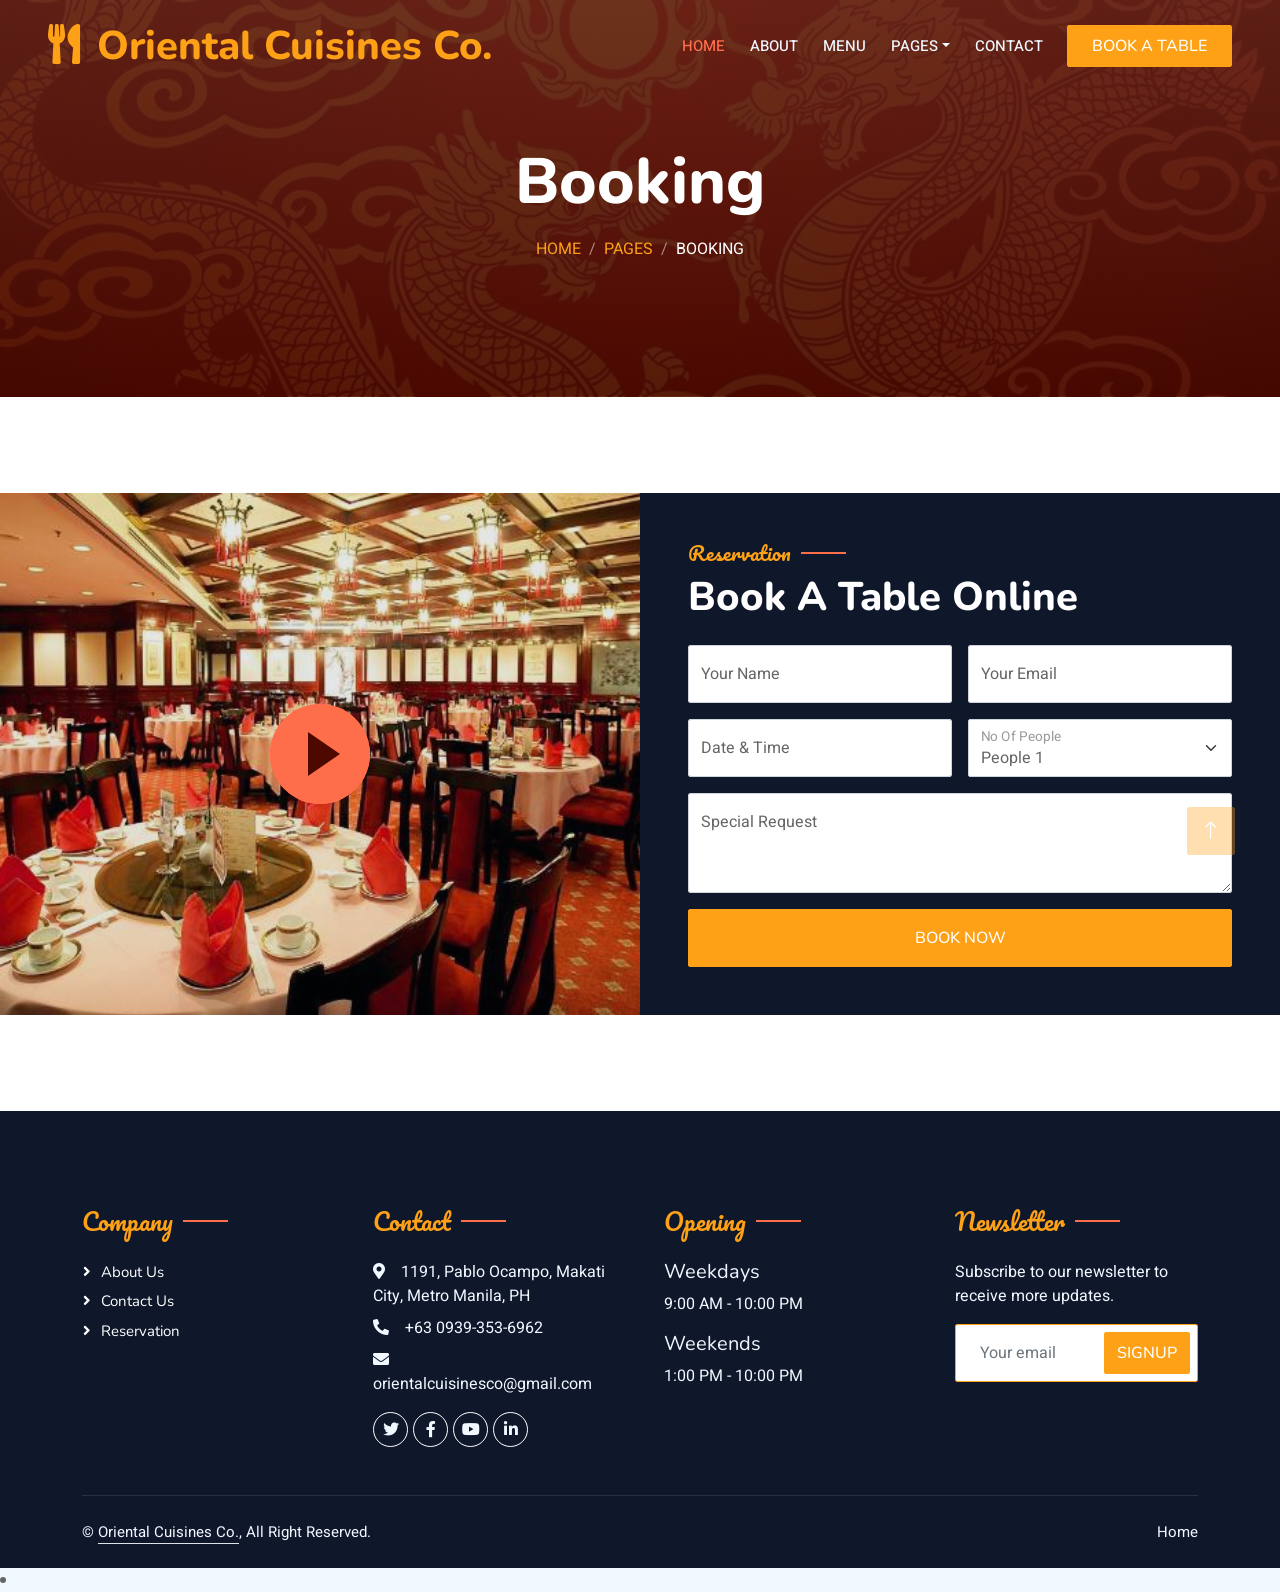
<file: yang_book.html>
<!DOCTYPE html>
<html lang="en">

<head>
    <meta charset="utf-8">
    <title>Oriental Cuisines Co. - Bootstrap Restaurant Template</title>
    <meta content="width=device-width, initial-scale=1.0" name="viewport">
    <meta content="" name="keywords">
    <meta content="" name="description">

    <!-- Favicon -->
    <link href="img/favicon.ico" rel="icon">

    <!-- Google Web Fonts -->
    <link rel="preconnect" href="https://fonts.googleapis.com">
    <link rel="preconnect" href="https://fonts.gstatic.com" crossorigin>
    <link href="https://fonts.googleapis.com/css2?family=Heebo:wght@400;500;600&family=Nunito:wght@600;700;800&family=Pacifico&display=swap" rel="stylesheet">

    <!-- Icon Font Stylesheet -->
    <link href="https://cdnjs.cloudflare.com/ajax/libs/font-awesome/5.10.0/css/all.min.css" rel="stylesheet">
    <link href="https://cdn.jsdelivr.net/npm/bootstrap-icons@1.4.1/font/bootstrap-icons.css" rel="stylesheet">

    <!-- Libraries Stylesheet -->
    <link href="lib/animate/animate.min.css" rel="stylesheet">
    <link href="lib/owlcarousel/assets/owl.carousel.min.css" rel="stylesheet">
    <link href="lib/tempusdominus/css/tempusdominus-bootstrap-4.min.css" rel="stylesheet" />

    <!-- Customized Bootstrap Stylesheet -->
    <link href="css/bootstrap.min.css" rel="stylesheet">

    <!-- Template Stylesheet -->
    <link href="css/style.css" rel="stylesheet">
</head>

<body>
    <div class="container-xxl bg-white p-0">
        <!-- Spinner Start -->
        <div id="spinner" class="show bg-white position-fixed translate-middle w-100 vh-100 top-50 start-50 d-flex align-items-center justify-content-center">
            <div class="spinner-border text-primary" style="width: 3rem; height: 3rem;" role="status">
                <span class="sr-only">Loading...</span>
            </div>
        </div>
        <!-- Spinner End -->


        <!-- Navbar & Hero Start -->
        <div class="container-xxl position-relative p-0">
            <nav class="navbar navbar-expand-lg navbar-dark bg-dark px-4 px-lg-5 py-3 py-lg-0">
                <a href="/" class="navbar-brand p-0">
                    <h1 class="text-primary m-0"><i class="fa fa-utensils me-3"></i>Oriental Cuisines Co.</h1>
                </a>
                <button class="navbar-toggler" type="button" data-bs-toggle="collapse" data-bs-target="#navbarCollapse">
                    <span class="fa fa-bars"></span>
                </button>
                <div class="collapse navbar-collapse" id="navbarCollapse">
                    <div class="navbar-nav ms-auto py-0 pe-4">
                        <a href="/" class="nav-item nav-link active">Home</a>
                        <a href="yang_about.html" class="nav-item nav-link">About</a>
                        <a href="yang_men.html" class="nav-item nav-link">Menu</a>
                        <div class="nav-item dropdown">
                            <a href="#" class="nav-link dropdown-toggle" data-bs-toggle="dropdown">Pages</a>
                            <div class="dropdown-menu m-0">
                                <a href="yang_gallery.html" class="dropdown-item">Gallery</a>
                                <a href="yang_testi.html" class="dropdown-item">Testimonial</a>
                            </div>
                        </div>
                        <a href="yang_cont.html" class="nav-item nav-link">Contact</a>
                    </div>
                    <a href="yang_book.html" class="btn btn-primary py-2 px-4">Book A Table</a>
                </div>
            </nav>

            <div class="container-xxl py-5 bg-dark hero-header mb-5">
                <div class="container text-center my-5 pt-5 pb-4">
                    <h1 class="display-3 text-white mb-3 animated slideInDown">Booking</h1>
                    <nav aria-label="breadcrumb">
                        <ol class="breadcrumb justify-content-center text-uppercase">
                            <li class="breadcrumb-item"><a href="/">Home</a></li>
                            <li class="breadcrumb-item"><a href="yang_book.html">Pages</a></li>
                            <li class="breadcrumb-item text-white active" aria-current="page">Booking</li>
                        </ol>
                    </nav>
                </div>
            </div>
        </div>
        <!-- Navbar & Hero End -->


        <!-- Reservation Start -->
        <div class="container-xxl py-5 px-0 wow fadeInUp" data-wow-delay="0.1s">
            <div class="row g-0">
                <div class="col-md-6">
                    <div class="video">
                        <button type="button" class="btn-play" data-bs-toggle="modal" data-src="https://www.youtube.com/embed/Q9LtOCXWGN4?si=yKRqDVzmo7l-16xb" data-bs-target="#videoModal">
                            <span></span>
                        </button>
                    </div>
                </div>
                <div class="col-md-6 bg-dark d-flex align-items-center">
                    <div class="p-5 wow fadeInUp" data-wow-delay="0.2s">
                        <h5 class="section-title ff-secondary text-start text-primary fw-normal">Reservation</h5>
                        <h1 class="text-white mb-4">Book A Table Online</h1>
                        <form>
                            <div class="row g-3">
                                <div class="col-md-6">
                                    <div class="form-floating">
                                        <input type="text" class="form-control" id="name" placeholder="Your Name">
                                        <label for="name">Your Name</label>
                                    </div>
                                </div>
                                <div class="col-md-6">
                                    <div class="form-floating">
                                        <input type="email" class="form-control" id="email" placeholder="Your Email">
                                        <label for="email">Your Email</label>
                                    </div>
                                </div>
                                <div class="col-md-6">
                                    <div class="form-floating date" id="date3" data-target-input="nearest">
                                        <input type="text" class="form-control datetimepicker-input" id="datetime" placeholder="Date & Time" data-target="#date3" data-toggle="datetimepicker" />
                                        <label for="datetime">Date & Time</label>
                                    </div>
                                </div>
                                <div class="col-md-6">
                                    <div class="form-floating">
                                        <select class="form-select" id="select1">
                                          <option value="1">People 1</option>
                                          <option value="2">People 2</option>
                                          <option value="3">People 3</option>
                                        </select>
                                        <label for="select1">No Of People</label>
                                      </div>
                                </div>
                                <div class="col-12">
                                    <div class="form-floating">
                                        <textarea class="form-control" placeholder="Special Request" id="message" style="height: 100px"></textarea>
                                        <label for="message">Special Request</label>
                                    </div>
                                </div>
                                <div class="col-12">
                                    <button class="btn btn-primary w-100 py-3" type="submit">Book Now</button>
                                </div>
                            </div>
                        </form>
                    </div>
                </div>
            </div>
        </div>

        <div class="modal fade" id="videoModal" tabindex="-1" aria-labelledby="exampleModalLabel" aria-hidden="true">
            <div class="modal-dialog">
                <div class="modal-content rounded-0">
                    <div class="modal-header">
                        <h5 class="modal-title" id="exampleModalLabel">Youtube Video</h5>
                        <button type="button" class="btn-close" data-bs-dismiss="modal" aria-label="Close"></button>
                    </div>
                    <div class="modal-body">
                        <!-- 16:9 aspect ratio -->
                        <div class="ratio ratio-16x9">
                            <iframe class="embed-responsive-item" src="" id="video" allowfullscreen allowscriptaccess="always"
                                allow="autoplay"></iframe>
                        </div>
                    </div>
                </div>
            </div>
        </div>
        <!-- Reservation Start -->
        

        <!-- Footer Start -->
        <div class="container-fluid bg-dark text-light footer pt-5 mt-5 wow fadeIn" data-wow-delay="0.1s">
            <div class="container py-5">
                <div class="row g-5">
                    <div class="col-lg-3 col-md-6">
                        <h4 class="section-title ff-secondary text-start text-primary fw-normal mb-4">Company</h4>
                        <a class="btn btn-link" href="yang_about.html">About Us</a>
                        <a class="btn btn-link" href="yang_cont.html">Contact Us</a>
                        <a class="btn btn-link" href="yang_book.html">Reservation</a>
                    </div>
                    <div class="col-lg-3 col-md-6">
                        <h4 class="section-title ff-secondary text-start text-primary fw-normal mb-4">Contact</h4>
                        <p class="mb-2"><i class="fa fa-map-marker-alt me-3"></i>1191, Pablo Ocampo, Makati City, Metro Manila, PH</p>
                        <p class="mb-2"><i class="fa fa-phone-alt me-3"></i>+63 0939-353-6962</p>
                        <p class="mb-2"><i class="fa fa-envelope me-3"></i>orientalcuisinesco@gmail.com</p>
                        <div class="d-flex pt-2">
                            <a class="btn btn-outline-light btn-social" href="x.com"><i class="fab fa-twitter"></i></a>
                            <a class="btn btn-outline-light btn-social" href="fb.com"><i class="fab fa-facebook-f"></i></a>
                            <a class="btn btn-outline-light btn-social" href="youtube.com"><i class="fab fa-youtube"></i></a>
                            <a class="btn btn-outline-light btn-social" href="linkedin.com"><i class="fab fa-linkedin-in"></i></a>
                        </div>
                    </div>
                    <div class="col-lg-3 col-md-6">
                        <h4 class="section-title ff-secondary text-start text-primary fw-normal mb-4">Opening</h4>
                        <h5 class="text-light fw-normal">Weekdays</h5>
                        <p>9:00 AM - 10:00 PM</p>
                        <h5 class="text-light fw-normal">Weekends</h5>
                        <p>1:00 PM - 10:00 PM</p>
                    </div>
                    <div class="col-lg-3 col-md-6">
                        <h4 class="section-title ff-secondary text-start text-primary fw-normal mb-4">Newsletter</h4>
                        <p>Subscribe to our newsletter to receive more updates.</p>
                        <div class="position-relative mx-auto" style="max-width: 400px;">
                            <input class="form-control border-primary w-100 py-3 ps-4 pe-5" type="text" placeholder="Your email">
                            <button type="button" class="btn btn-primary py-2 position-absolute top-0 end-0 mt-2 me-2">SignUp</button>
                        </div>
                    </div>
                </div>
            </div>
            <div class="container">
                <div class="copyright">
                    <div class="row">
                        <div class="col-md-6 text-center text-md-start mb-3 mb-md-0">
                            &copy; <a class="border-bottom" href="/">Oriental Cuisines Co.</a>, All Right Reserved. 
							
                        </div>
                        <div class="col-md-6 text-center text-md-end">
                            <div class="footer-menu">
                                <a href="/">Home</a>
                            </div>
                        </div>
                    </div>
                </div>
            </div>
        </div>
        <!-- Footer End -->
        <!-- Back to Top -->
        <a href="#" class="btn btn-lg btn-primary btn-lg-square back-to-top"><i class="bi bi-arrow-up"></i></a>
    </div> <li></li>

    <!-- JavaScript Libraries -->
    <script src="https://code.jquery.com/jquery-3.4.1.min.js"></script>
    <script src="https://cdn.jsdelivr.net/npm/bootstrap@5.0.0/dist/js/bootstrap.bundle.min.js"></script>
    <script src="lib/wow/wow.min.js"></script>
    <script src="lib/easing/easing.min.js"></script>
    <script src="lib/waypoints/waypoints.min.js"></script>
    <script src="lib/counterup/counterup.min.js"></script>
    <script src="lib/owlcarousel/owl.carousel.min.js"></script>
    <script src="lib/tempusdominus/js/moment.min.js"></script>
    <script src="lib/tempusdominus/js/moment-timezone.min.js"></script>
    <script src="lib/tempusdominus/js/tempusdominus-bootstrap-4.min.js"></script>

    <!-- Template Javascript -->
    <script src="js/main.js"></script>
</body>

</html>
</file>
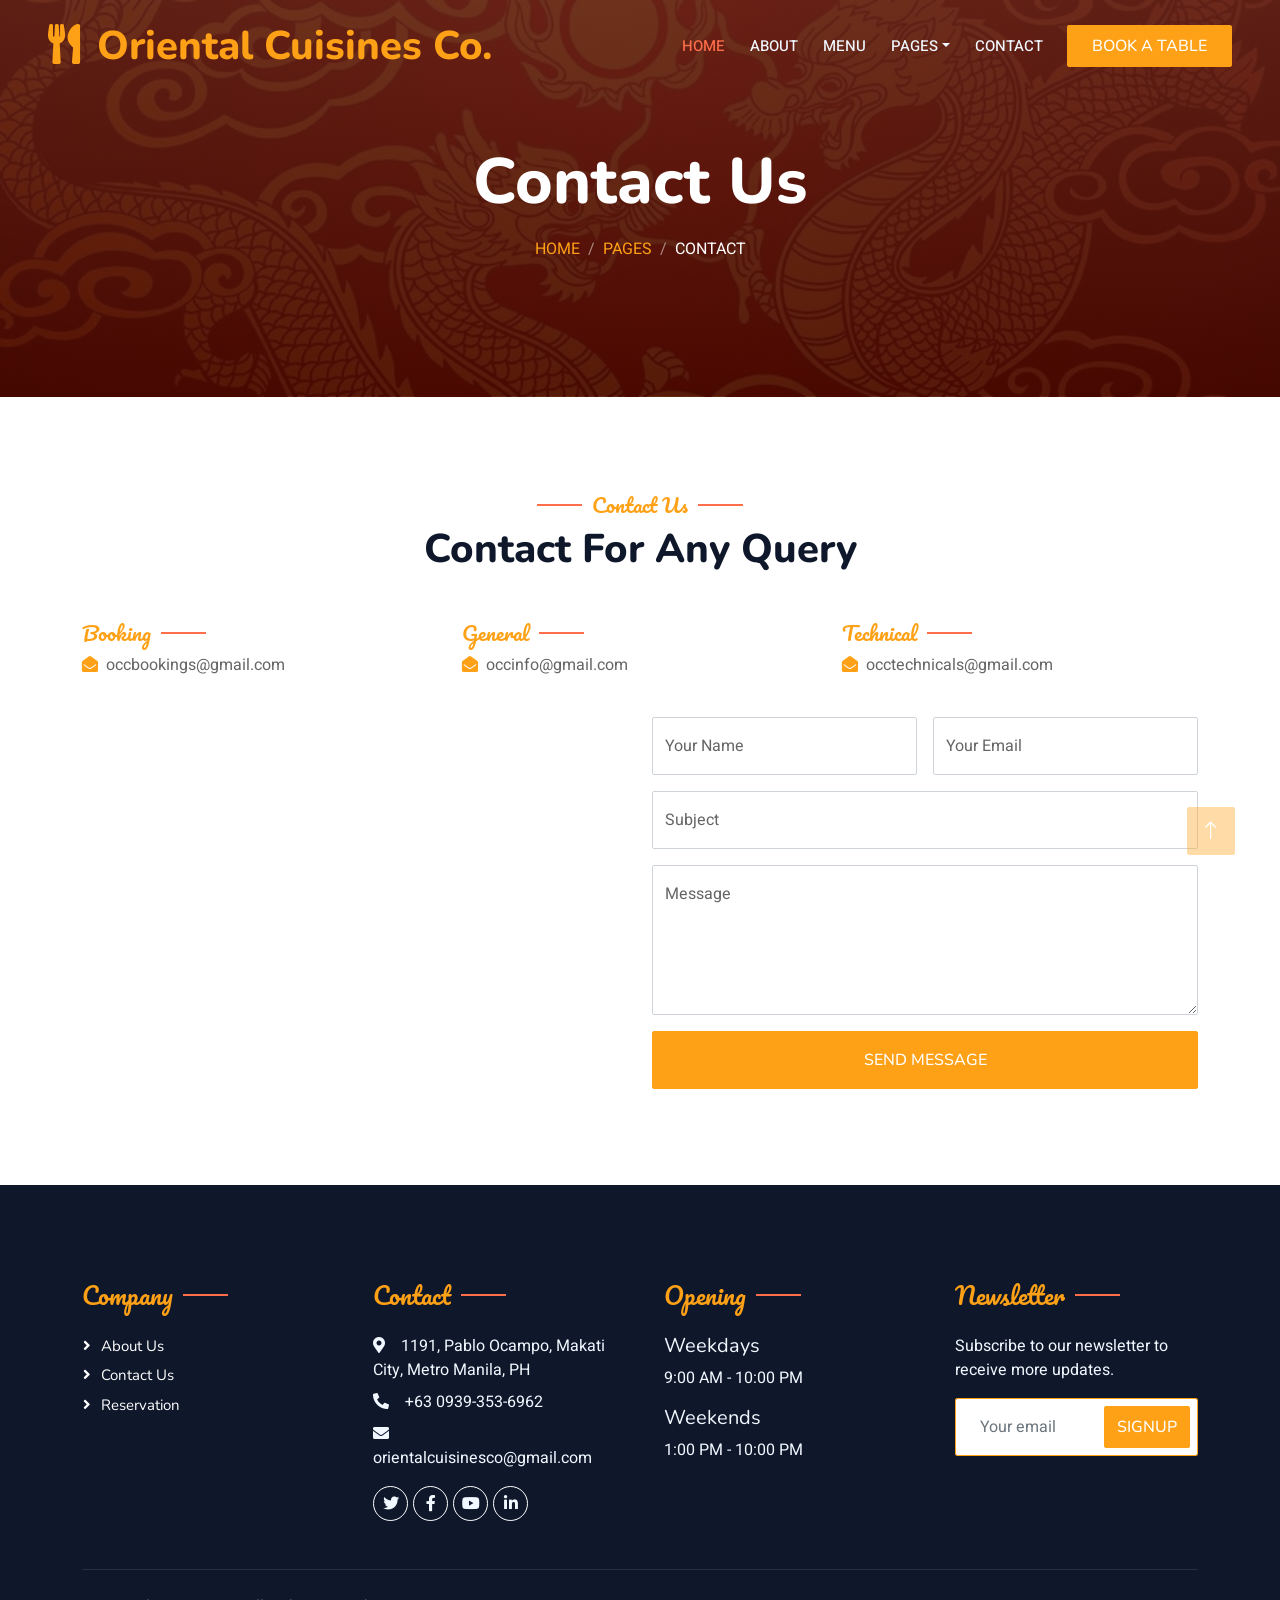
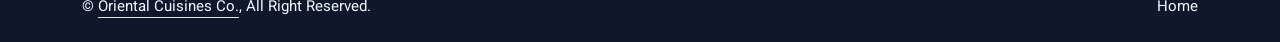
<file: yang_cont.html>
<!DOCTYPE html>
<html lang="en">

<head>
    <meta charset="utf-8">
    <title>Oriental Cuisines Co. - Bootstrap Restaurant Template</title>
    <meta content="width=device-width, initial-scale=1.0" name="viewport">
    <meta content="" name="keywords">
    <meta content="" name="description">

    <!-- Favicon -->
    <link href="img/favicon.ico" rel="icon">

    <!-- Google Web Fonts -->
    <link rel="preconnect" href="https://fonts.googleapis.com">
    <link rel="preconnect" href="https://fonts.gstatic.com" crossorigin>
    <link href="https://fonts.googleapis.com/css2?family=Heebo:wght@400;500;600&family=Nunito:wght@600;700;800&family=Pacifico&display=swap" rel="stylesheet">

    <!-- Icon Font Stylesheet -->
    <link href="https://cdnjs.cloudflare.com/ajax/libs/font-awesome/5.10.0/css/all.min.css" rel="stylesheet">
    <link href="https://cdn.jsdelivr.net/npm/bootstrap-icons@1.4.1/font/bootstrap-icons.css" rel="stylesheet">

    <!-- Libraries Stylesheet -->
    <link href="lib/animate/animate.min.css" rel="stylesheet">
    <link href="lib/owlcarousel/assets/owl.carousel.min.css" rel="stylesheet">
    <link href="lib/tempusdominus/css/tempusdominus-bootstrap-4.min.css" rel="stylesheet" />

    <!-- Customized Bootstrap Stylesheet -->
    <link href="css/bootstrap.min.css" rel="stylesheet">

    <!-- Template Stylesheet -->
    <link href="css/style.css" rel="stylesheet">
</head>

<body>
    <div class="container-xxl bg-white p-0">
        <!-- Spinner Start -->
        <div id="spinner" class="show bg-white position-fixed translate-middle w-100 vh-100 top-50 start-50 d-flex align-items-center justify-content-center">
            <div class="spinner-border text-primary" style="width: 3rem; height: 3rem;" role="status">
                <span class="sr-only">Loading...</span>
            </div>
        </div>
        <!-- Spinner End -->


        <!-- Navbar & Hero Start -->
        <div class="container-xxl position-relative p-0">
            <nav class="navbar navbar-expand-lg navbar-dark bg-dark px-4 px-lg-5 py-3 py-lg-0">
                <a href="/" class="navbar-brand p-0">
                    <h1 class="text-primary m-0"><i class="fa fa-utensils me-3"></i>Oriental Cuisines Co.</h1>
                    <!-- <img src="img/logo.png" alt="Logo"> -->
                </a>
                <button class="navbar-toggler" type="button" data-bs-toggle="collapse" data-bs-target="#navbarCollapse">
                    <span class="fa fa-bars"></span>
                </button>
                <div class="collapse navbar-collapse" id="navbarCollapse">
                    <div class="navbar-nav ms-auto py-0 pe-4">
                        <a href="/" class="nav-item nav-link active">Home</a>
                        <a href="yang_about.html" class="nav-item nav-link">About</a>
                        <a href="yang_men.html" class="nav-item nav-link">Menu</a>
                        <div class="nav-item dropdown">
                            <a href="#" class="nav-link dropdown-toggle" data-bs-toggle="dropdown">Pages</a>
                            <div class="dropdown-menu m-0">
                                <a href="yang_gallery.html" class="dropdown-item">Gallery</a>
                                <a href="yang_testi.html" class="dropdown-item">Testimonial</a>
                            </div>
                        </div>
                        <a href="yang_cont.html" class="nav-item nav-link">Contact</a>
                    </div>
                    <a href="yang_book.html" class="btn btn-primary py-2 px-4">Book A Table</a>
                </div>
            </nav>

            <div class="container-xxl py-5 bg-dark hero-header mb-5">
                <div class="container text-center my-5 pt-5 pb-4">
                    <h1 class="display-3 text-white mb-3 animated slideInDown">Contact Us</h1>
                    <nav aria-label="breadcrumb">
                        <ol class="breadcrumb justify-content-center text-uppercase">
                            <li class="breadcrumb-item"><a href="/">Home</a></li>
                            <li class="breadcrumb-item"><a href="yang_cont.html">Pages</a></li>
                            <li class="breadcrumb-item text-white active" aria-current="page">Contact</li>
                        </ol>
                    </nav>
                </div>
            </div>
        </div>
        <!-- Navbar & Hero End -->


        <!-- Contact Start -->
        <div class="container-xxl py-5">
            <div class="container">
                <div class="text-center wow fadeInUp" data-wow-delay="0.1s">
                    <h5 class="section-title ff-secondary text-center text-primary fw-normal">Contact Us</h5>
                    <h1 class="mb-5">Contact For Any Query</h1>
                </div>
                <div class="row g-4">
                    <div class="col-12">
                        <div class="row gy-4">
                            <div class="col-md-4">
                                <h5 class="section-title ff-secondary fw-normal text-start text-primary">Booking</h5>
                                <p><i class="fa fa-envelope-open text-primary me-2"></i>occbookings@gmail.com</p>
                            </div>
                            <div class="col-md-4">
                                <h5 class="section-title ff-secondary fw-normal text-start text-primary">General</h5>
                                <p><i class="fa fa-envelope-open text-primary me-2"></i>occinfo@gmail.com</p>
                            </div>
                            <div class="col-md-4">
                                <h5 class="section-title ff-secondary fw-normal text-start text-primary">Technical</h5>
                                <p><i class="fa fa-envelope-open text-primary me-2"></i>occtechnicals@gmail.com</p>
                            </div>
                        </div>
                    </div>
                    <div class="col-md-6 wow fadeIn" data-wow-delay="0.1s">
                        <iframe class="position-relative rounded w-100 h-100"
                            src="https://www.google.com/maps/embed?pb=!1m18!1m12!1m3!1d3861.571770694802!2d121.01243577590382!3d14.566464077909886!2m3!1f0!2f0!3f0!3m2!1i1024!2i768!4f13.1!3m3!1m2!1s0x3397c9080e6f2abd%3A0x1d5b9be15aad02!2sMap%C3%BAa%20University%20Makati!5e0!3m2!1sen!2sph!4v1740801894528!5m2!1sen!2sph"
                            frameborder="0" style="min-height: 350px; border:0;" allowfullscreen="" aria-hidden="false"
                            tabindex="0"></iframe>
                    </div>
                    <div class="col-md-6">
                        <div class="wow fadeInUp" data-wow-delay="0.2s">
                            <form>
                                <div class="row g-3">
                                    <div class="col-md-6">
                                        <div class="form-floating">
                                            <input type="text" class="form-control" id="name" placeholder="Your Name">
                                            <label for="name">Your Name</label>
                                        </div>
                                    </div>
                                    <div class="col-md-6">
                                        <div class="form-floating">
                                            <input type="email" class="form-control" id="email" placeholder="Your Email">
                                            <label for="email">Your Email</label>
                                        </div>
                                    </div>
                                    <div class="col-12">
                                        <div class="form-floating">
                                            <input type="text" class="form-control" id="subject" placeholder="Subject">
                                            <label for="subject">Subject</label>
                                        </div>
                                    </div>
                                    <div class="col-12">
                                        <div class="form-floating">
                                            <textarea class="form-control" placeholder="Leave a message here" id="message" style="height: 150px"></textarea>
                                            <label for="message">Message</label>
                                        </div>
                                    </div>
                                    <div class="col-12">
                                        <button class="btn btn-primary w-100 py-3" type="submit">Send Message</button>
                                    </div>
                                </div>
                            </form>
                        </div>
                    </div>
                </div>
            </div>
        </div>
        <!-- Contact End -->


        <!-- Footer Start -->
        <div class="container-fluid bg-dark text-light footer pt-5 mt-5 wow fadeIn" data-wow-delay="0.1s">
            <div class="container py-5">
                <div class="row g-5">
                    <div class="col-lg-3 col-md-6">
                        <h4 class="section-title ff-secondary text-start text-primary fw-normal mb-4">Company</h4>
                        <a class="btn btn-link" href="yang_about.html">About Us</a>
                        <a class="btn btn-link" href="yang_cont.html">Contact Us</a>
                        <a class="btn btn-link" href="yang_book.html">Reservation</a>
                    </div>
                    <div class="col-lg-3 col-md-6">
                        <h4 class="section-title ff-secondary text-start text-primary fw-normal mb-4">Contact</h4>
                        <p class="mb-2"><i class="fa fa-map-marker-alt me-3"></i>1191, Pablo Ocampo, Makati City, Metro Manila, PH</p>
                        <p class="mb-2"><i class="fa fa-phone-alt me-3"></i>+63 0939-353-6962</p>
                        <p class="mb-2"><i class="fa fa-envelope me-3"></i>orientalcuisinesco@gmail.com</p>
                        <div class="d-flex pt-2">
                            <a class="btn btn-outline-light btn-social" href="x.com"><i class="fab fa-twitter"></i></a>
                            <a class="btn btn-outline-light btn-social" href="fb.com"><i class="fab fa-facebook-f"></i></a>
                            <a class="btn btn-outline-light btn-social" href="youtube.com"><i class="fab fa-youtube"></i></a>
                            <a class="btn btn-outline-light btn-social" href="linkedin.com"><i class="fab fa-linkedin-in"></i></a>
                        </div>
                    </div>
                    <div class="col-lg-3 col-md-6">
                        <h4 class="section-title ff-secondary text-start text-primary fw-normal mb-4">Opening</h4>
                        <h5 class="text-light fw-normal">Weekdays</h5>
                        <p>9:00 AM - 10:00 PM</p>
                        <h5 class="text-light fw-normal">Weekends</h5>
                        <p>1:00 PM - 10:00 PM</p>
                    </div>
                    <div class="col-lg-3 col-md-6">
                        <h4 class="section-title ff-secondary text-start text-primary fw-normal mb-4">Newsletter</h4>
                        <p>Subscribe to our newsletter to receive more updates.</p>
                        <div class="position-relative mx-auto" style="max-width: 400px;">
                            <input class="form-control border-primary w-100 py-3 ps-4 pe-5" type="text" placeholder="Your email">
                            <button type="button" class="btn btn-primary py-2 position-absolute top-0 end-0 mt-2 me-2">SignUp</button>
                        </div>
                    </div>
                </div>
            </div>
            <div class="container">
                <div class="copyright">
                    <div class="row">
                        <div class="col-md-6 text-center text-md-start mb-3 mb-md-0">
                            &copy; <a class="border-bottom" href="/">Oriental Cuisines Co.</a>, All Right Reserved. 
							
                        </div>
                        <div class="col-md-6 text-center text-md-end">
                            <div class="footer-menu">
                                <a href="/">Home</a>
                            </div>
                        </div>
                    </div>
                </div>
            </div>
        </div>
        <!-- Footer End -->



        <!-- Back to Top -->
        <a href="#" class="btn btn-lg btn-primary btn-lg-square back-to-top"><i class="bi bi-arrow-up"></i></a>
    </div>

    <!-- JavaScript Libraries -->
    <script src="https://code.jquery.com/jquery-3.4.1.min.js"></script>
    <script src="https://cdn.jsdelivr.net/npm/bootstrap@5.0.0/dist/js/bootstrap.bundle.min.js"></script>
    <script src="lib/wow/wow.min.js"></script>
    <script src="lib/easing/easing.min.js"></script>
    <script src="lib/waypoints/waypoints.min.js"></script>
    <script src="lib/counterup/counterup.min.js"></script>
    <script src="lib/owlcarousel/owl.carousel.min.js"></script>
    <script src="lib/tempusdominus/js/moment.min.js"></script>
    <script src="lib/tempusdominus/js/moment-timezone.min.js"></script>
    <script src="lib/tempusdominus/js/tempusdominus-bootstrap-4.min.js"></script>

    <!-- Template Javascript -->
    <script src="js/main.js"></script>
</body>

</html>
</file>
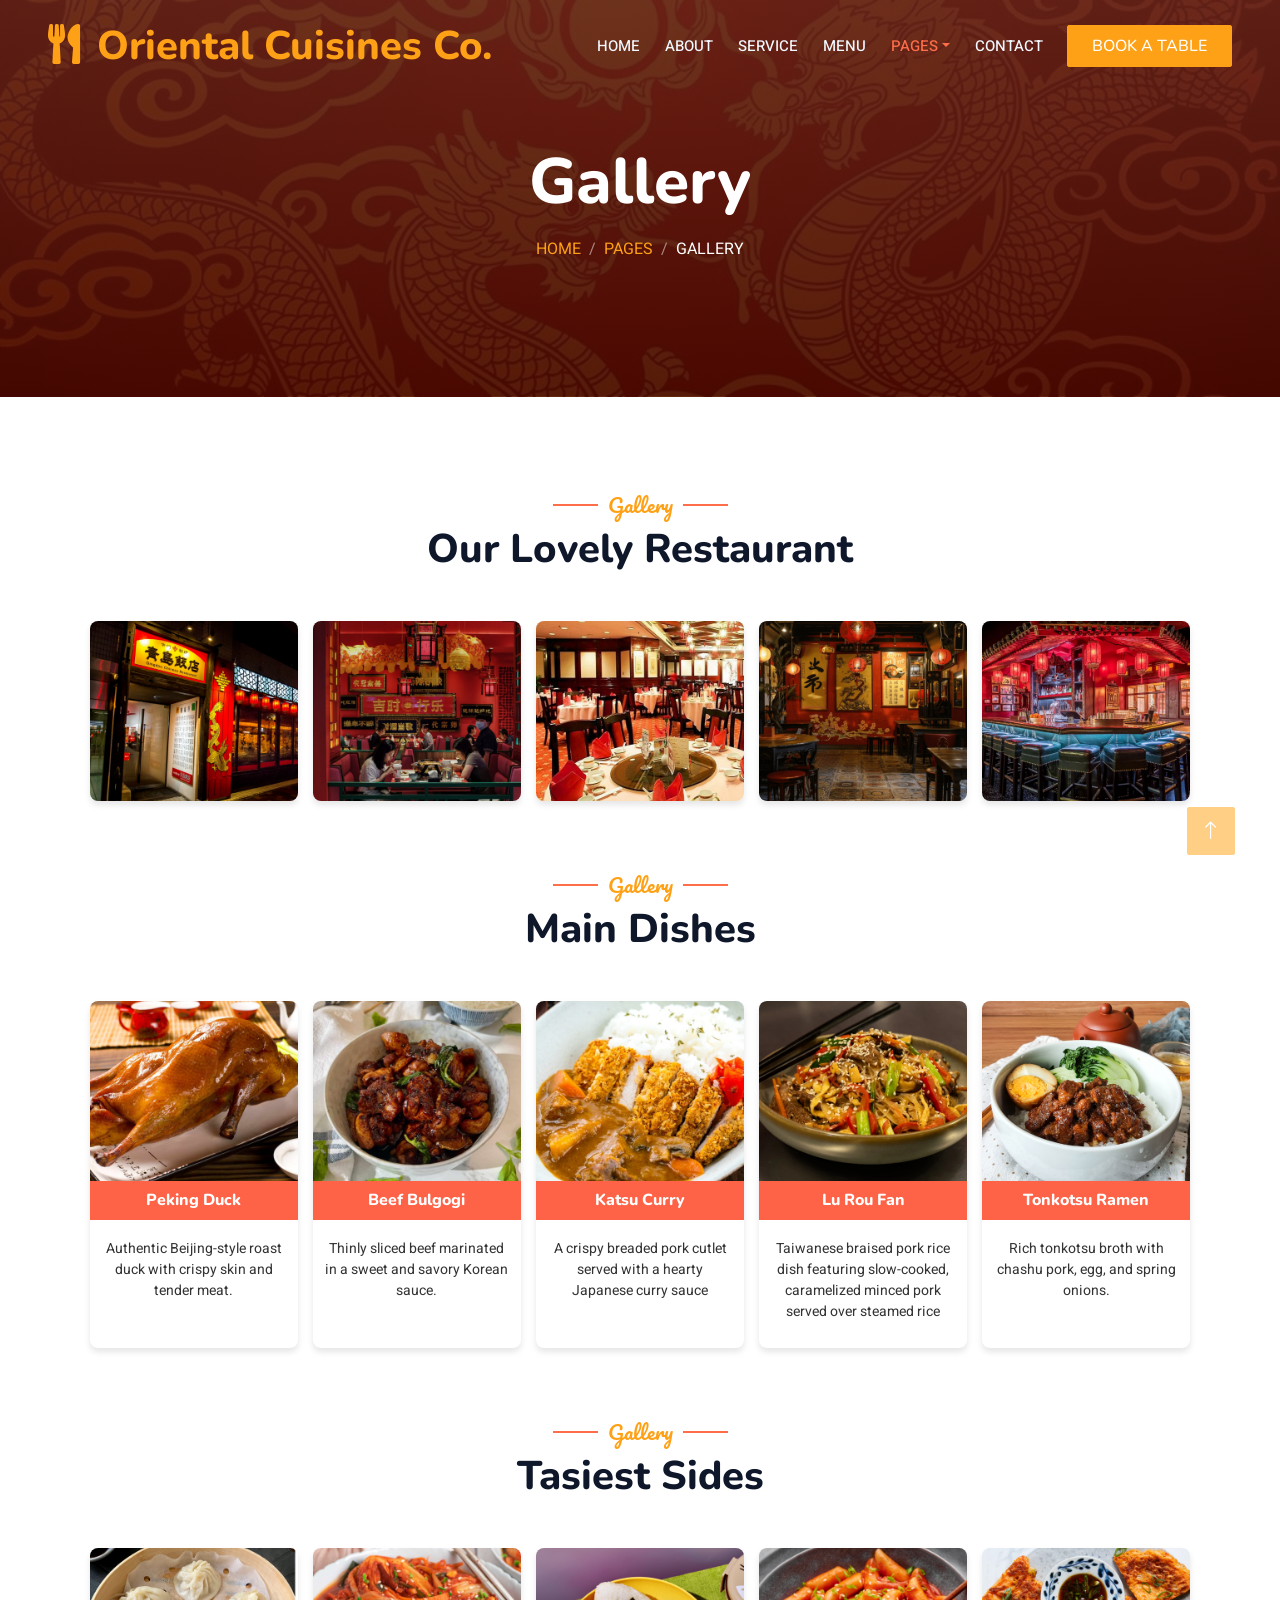
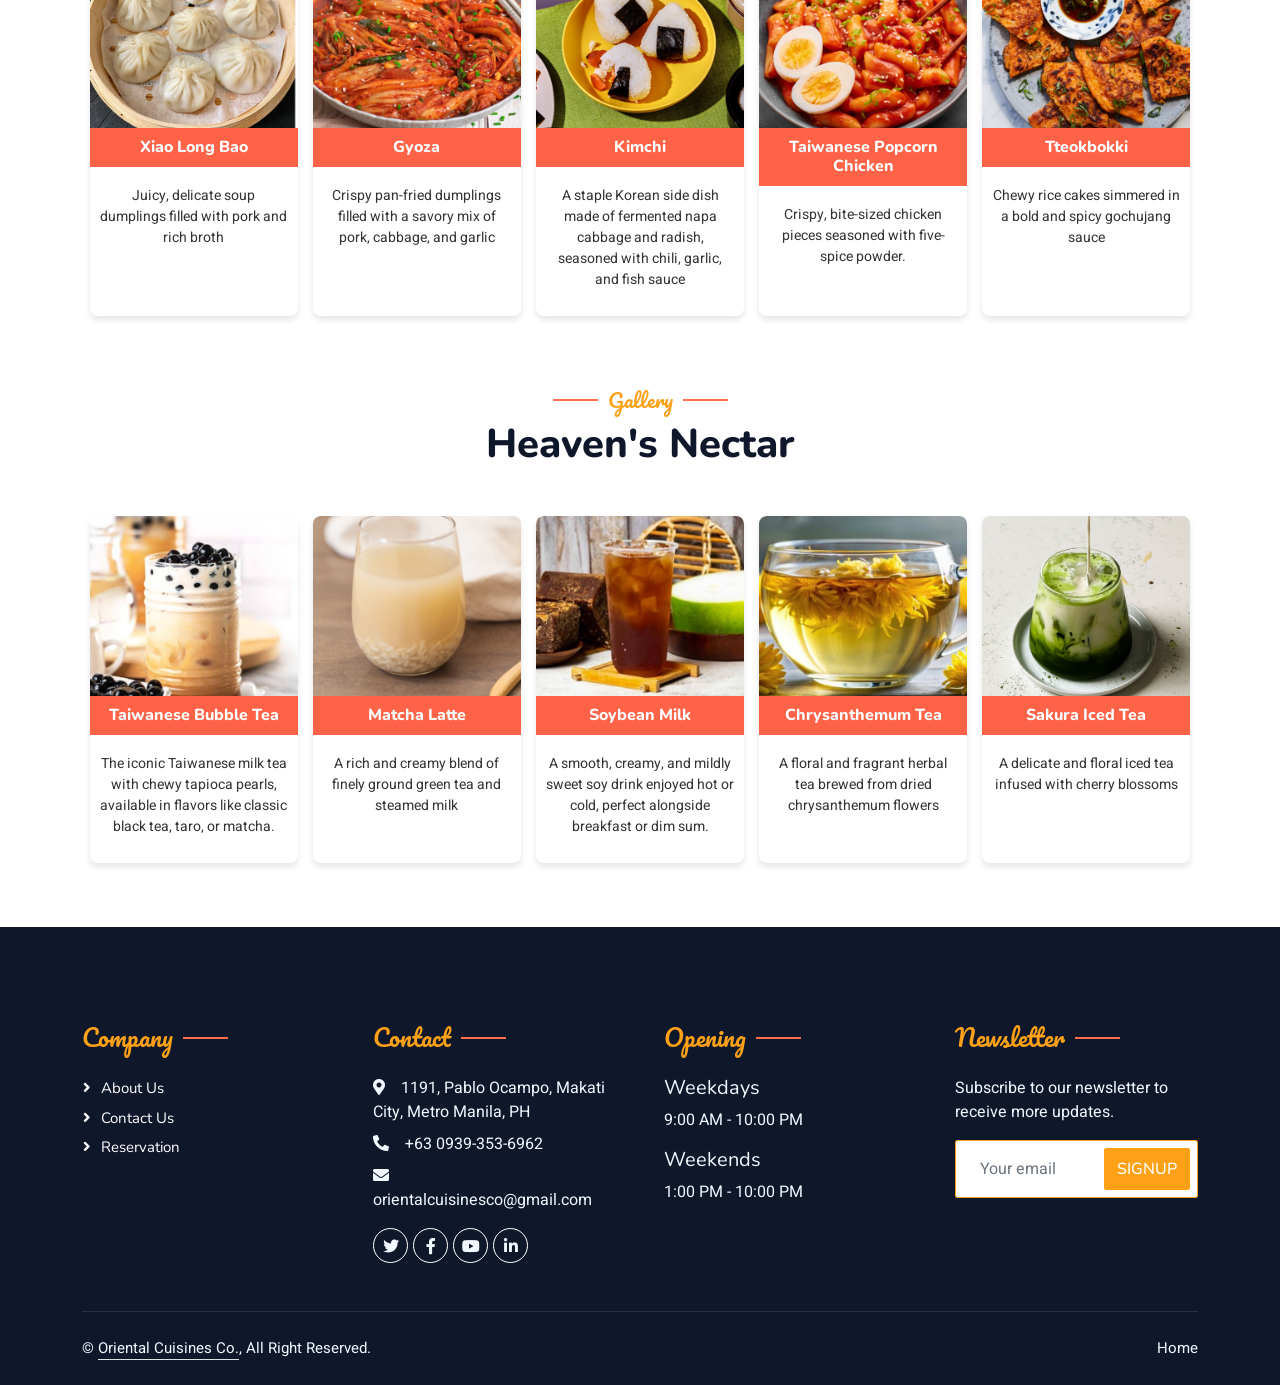
<file: yang_gallery.html>
<!DOCTYPE html>
<html lang="en">

<head>
    <meta charset="utf-8">
    <title>Oriental Cuisines Co. - Bootstrap Restaurant Template</title>
    <meta content="width=device-width, initial-scale=1.0" name="viewport">
    <meta content="" name="keywords">
    <meta content="" name="description">

    <link href="img/favicon.ico" rel="icon">

    <link rel="preconnect" href="https://fonts.googleapis.com">
    <link rel="preconnect" href="https://fonts.gstatic.com" crossorigin>
    <link href="https://fonts.googleapis.com/css2?family=Heebo:wght@400;500;600&family=Nunito:wght@600;700;800&family=Pacifico&display=swap" rel="stylesheet">

    <link href="https://cdnjs.cloudflare.com/ajax/libs/font-awesome/5.10.0/css/all.min.css" rel="stylesheet">
    <link href="https://cdn.jsdelivr.net/npm/bootstrap-icons@1.4.1/font/bootstrap-icons.css" rel="stylesheet">

    <link href="lib/animate/animate.min.css" rel="stylesheet">
    <link href="lib/owlcarousel/assets/owl.carousel.min.css" rel="stylesheet">
    <link href="lib/tempusdominus/css/tempusdominus-bootstrap-4.min.css" rel="stylesheet" />

    <link href="css/bootstrap.min.css" rel="stylesheet">

    <link href="css/style.css" rel="stylesheet">
</head>

<body>
    <div class="container-xxl bg-white p-0">
    <!-- Template Stylesheet -->
    <link href="css/style.css" rel="stylesheet">
</head>

<body>
    <div class="container-xxl bg-white p-0">
        <!-- Spinner Start -->
        <div id="spinner" class="show bg-white position-fixed translate-middle w-100 vh-100 top-50 start-50 d-flex align-items-center justify-content-center">
            <div class="spinner-border text-primary" style="width: 3rem; height: 3rem;" role="status">
                <span class="sr-only">Loading...</span>
            </div>
        </div>
        <!-- Spinner End -->


        <!-- Navbar & Hero Start -->
        <div class="container-xxl position-relative p-0">
            <nav class="navbar navbar-expand-lg navbar-dark bg-dark px-4 px-lg-5 py-3 py-lg-0">
                <a href="/" class="navbar-brand p-0">
                    <h1 class="text-primary m-0"><i class="fa fa-utensils me-3"></i>Oriental Cuisines Co.</h1>
                    <!-- <img src="img/logo.png" alt="Logo"> -->
                </a>
                <button class="navbar-toggler" type="button" data-bs-toggle="collapse" data-bs-target="#navbarCollapse">
                    <span class="fa fa-bars"></span>
                </button>
                <div class="collapse navbar-collapse" id="navbarCollapse">
                    <div class="navbar-nav ms-auto py-0 pe-4">
                        <a href="/" class="nav-item nav-link">Home</a>
                        <a href="yang_about.html" class="nav-item nav-link">About</a>
                        <a href="service.html" class="nav-item nav-link">Service</a>
                        <a href="yang_men.html" class="nav-item nav-link">Menu</a>
                        <div class="nav-item dropdown">
                            <a href="#" class="nav-link dropdown-toggle active" data-bs-toggle="dropdown">Pages</a>
                            <div class="dropdown-menu m-0">
                                <a href="yang_book.html" class="dropdown-item">Booking</a>
                                <a href="yang_gallery.html" class="dropdown-item active">Our Team</a>
                                <a href="yang_testi.html" class="dropdown-item">Testimonial</a>
                            </div>
                        </div>
                        <a href="yang_cont.html" class="nav-item nav-link">Contact</a>
                    </div>
                    <a href="" class="btn btn-primary py-2 px-4">Book A Table</a>
                </div>
            </nav>

            <div class="container-xxl py-5 bg-dark hero-header mb-5">
                <div class="container text-center my-5 pt-5 pb-4">
                    <h1 class="display-3 text-white mb-3 animated slideInDown">Gallery</h1>
                    <nav aria-label="breadcrumb">
                        <ol class="breadcrumb justify-content-center text-uppercase">
                            <li class="breadcrumb-item"><a href="/">Home</a></li>
                            <li class="breadcrumb-item"><a href="yang_gallery.html">Pages</a></li>
                            <li class="breadcrumb-item text-white active" aria-current="page">Gallery</li>
                        </ol>
                    </nav>
                </div>
            </div>
        </div>
        <!-- Navbar & Hero End -->


        <!-- Team Start -->
        <div class="container-xxl pt-5 pb-3">
            <div class="container" >


                <div class="text-center wow fadeInUp" data-wow-delay="0.1s">
                    <h5 class="section-title ff-secondary text-center text-primary fw-normal">Gallery</h5>
                    <h1 class="mb-5">Our Lovely Restaurant</h1>
                </div>
                <div class="gallery-container">
                    <div class="gallery-item">
                        <img src="img/g1.png" alt="Dish 1" onclick="openModal('img/g1.png')">
                    </div>
                    <div class="gallery-item">
                        <img src="img/g2.png" alt="Dish 2">
                    </div>
                    <div class="gallery-item">
                        <img src="img/g3.png" alt="Dish 3">
                    </div>
                    <div class="gallery-item">
                        <img src="img/g4.png" alt="Dish 4">
                    </div>
                    <div class="gallery-item">
                        <img src="img/g5.png" alt="Dish 5">
                    </div>
                </div>
                <br><br><br>


                <div class="text-center wow fadeInUp" data-wow-delay="0.1s">
                    <h5 class="section-title ff-secondary text-center text-primary fw-normal">Gallery</h5>
                    <h1 class="mb-5">Main Dishes</h1>
                </div>
                <div class="gallery-container">
                    <div class="gallery-item">
                        <img src="img/1-1.png" alt="Dish 1">
                        <h3>Peking Duck</h3>
                        <p>Authentic Beijing-style roast duck with crispy skin and tender meat.</p>
                    </div>
                    <div class="gallery-item">
                        <img src="img/1-3.png" alt="Dish 2">
                        <h3>Beef Bulgogi</h3>
                        <p>Thinly sliced beef marinated in a sweet and savory Korean sauce.</p>
                    </div>
                    <div class="gallery-item">
                        <img src="img/1-8.png" alt="Dish 3">
                        <h3>Katsu Curry</h3>
                        <p>A crispy breaded pork cutlet served with a hearty Japanese curry sauce</p>
                    </div>
                    <div class="gallery-item">
                        <img src="img/1-6.png" alt="Dish 4">
                        <h3>Lu Rou Fan</h3>
                        <p>Taiwanese braised pork rice dish featuring slow-cooked, caramelized minced pork served over steamed rice </p>
                    </div>
                    <div class="gallery-item">
                        <img src="img/1-4.png" alt="Dish 5">
                        <h3>Tonkotsu Ramen</h3>
                        <p>Rich tonkotsu broth with chashu pork, egg, and spring onions.</p>
                    </div>
                </div>
                <br><br><br>
                

                <div class="text-center wow fadeInUp" data-wow-delay="0.1s">
                    <h5 class="section-title ff-secondary text-center text-primary fw-normal">Gallery</h5>
                    <h1 class="mb-5">Tasiest Sides</h1>
                </div>
                <div class="gallery-container">
                    <div class="gallery-item">
                        <img src="img/1-9.png" alt="Dish 1">
                        <h3>Xiao Long Bao</h3>
                        <p>Juicy, delicate soup dumplings filled with pork and rich broth</p>
                    </div>
                    <div class="gallery-item">
                        <img src="img/110.png" alt="Dish 2">
                        <h3>Gyoza</h3>
                        <p>Crispy pan-fried dumplings filled with a savory mix of pork, cabbage, and garlic</p>
                    </div>
                    <div class="gallery-item">
                        <img src="img/113.png" alt="Dish 3">
                        <h3>Kimchi</h3>
                        <p>A staple Korean side dish made of fermented napa cabbage and radish, seasoned with chili, garlic, and fish sauce</p>
                    </div>
                    <div class="gallery-item">
                        <img src="img/115.png" alt="Dish 4">
                        <h3>Taiwanese Popcorn Chicken</h3>
                        <p>Crispy, bite-sized chicken pieces seasoned with five-spice powder.</p>
                    </div>
                    <div class="gallery-item">
                        <img src="img/112.png" alt="Dish 5">
                        <h3>Tteokbokki</h3>
                        <p>Chewy rice cakes simmered in a bold and spicy gochujang sauce</p>
                    </div>
                </div>
                <br><br><br>
                <div class="text-center wow fadeInUp" data-wow-delay="0.1s">
                    <h5 class="section-title ff-secondary text-center text-primary fw-normal">Gallery</h5>
                    <h1 class="mb-5">Heaven's Nectar</h1>
                </div>
                <div class="gallery-container">
                    <div class="gallery-item">
                        <img src="img/117.png" alt="Dish 1">
                        <h3>Taiwanese Bubble Tea</h3>
                        <p>The iconic Taiwanese milk tea with chewy tapioca pearls, available in flavors like classic black tea, taro, or matcha.</p>
                    </div>
                    <div class="gallery-item">
                        <img src="img/119.png" alt="Dish 2">
                        <h3>Matcha Latte</h3>
                        <p>A rich and creamy blend of finely ground green tea and steamed milk</p>
                    </div>
                    <div class="gallery-item">
                        <img src="img/122.png" alt="Dish 3">
                        <h3>Soybean Milk</h3>
                        <p>A smooth, creamy, and mildly sweet soy drink enjoyed hot or cold, perfect alongside breakfast or dim sum.</p>
                    </div>
                    <div class="gallery-item">
                        <img src="img/124.png" alt="Dish 4">
                        <h3>Chrysanthemum Tea</h3>
                        <p>A floral and fragrant herbal tea brewed from dried chrysanthemum flowers</p>
                    </div>
                    <div class="gallery-item">
                        <img src="img/121.png" alt="Dish 5">
                        <h3>Sakura Iced Tea</h3>
                        <p>A delicate and floral iced tea infused with cherry blossoms</p>
                    </div>
                </div>
                
            </div>
        </div>
        <!-- Team End -->
        

        <!-- Footer Start -->
        <div class="container-fluid bg-dark text-light footer pt-5 mt-5 wow fadeIn" data-wow-delay="0.1s">
            <div class="container py-5">
                <div class="row g-5">
                    <div class="col-lg-3 col-md-6">
                        <h4 class="section-title ff-secondary text-start text-primary fw-normal mb-4">Company</h4>
                        <a class="btn btn-link" href="yang_about.html">About Us</a>
                        <a class="btn btn-link" href="yang_cont.html">Contact Us</a>
                        <a class="btn btn-link" href="yang_book.html">Reservation</a>
                    </div>
                    <div class="col-lg-3 col-md-6">
                        <h4 class="section-title ff-secondary text-start text-primary fw-normal mb-4">Contact</h4>
                        <p class="mb-2"><i class="fa fa-map-marker-alt me-3"></i>1191, Pablo Ocampo, Makati City, Metro Manila, PH</p>
                        <p class="mb-2"><i class="fa fa-phone-alt me-3"></i>+63 0939-353-6962</p>
                        <p class="mb-2"><i class="fa fa-envelope me-3"></i>orientalcuisinesco@gmail.com</p>
                        <div class="d-flex pt-2">
                            <a class="btn btn-outline-light btn-social" href="x.com"><i class="fab fa-twitter"></i></a>
                            <a class="btn btn-outline-light btn-social" href="fb.com"><i class="fab fa-facebook-f"></i></a>
                            <a class="btn btn-outline-light btn-social" href="youtube.com"><i class="fab fa-youtube"></i></a>
                            <a class="btn btn-outline-light btn-social" href="linkedin.com"><i class="fab fa-linkedin-in"></i></a>
                        </div>
                    </div>
                    <div class="col-lg-3 col-md-6">
                        <h4 class="section-title ff-secondary text-start text-primary fw-normal mb-4">Opening</h4>
                        <h5 class="text-light fw-normal">Weekdays</h5>
                        <p>9:00 AM - 10:00 PM</p>
                        <h5 class="text-light fw-normal">Weekends</h5>
                        <p>1:00 PM - 10:00 PM</p>
                    </div>
                    <div class="col-lg-3 col-md-6">
                        <h4 class="section-title ff-secondary text-start text-primary fw-normal mb-4">Newsletter</h4>
                        <p>Subscribe to our newsletter to receive more updates.</p>
                        <div class="position-relative mx-auto" style="max-width: 400px;">
                            <input class="form-control border-primary w-100 py-3 ps-4 pe-5" type="text" placeholder="Your email">
                            <button type="button" class="btn btn-primary py-2 position-absolute top-0 end-0 mt-2 me-2">SignUp</button>
                        </div>
                    </div>
                </div>
            </div>
            <div class="container">
                <div class="copyright">
                    <div class="row">
                        <div class="col-md-6 text-center text-md-start mb-3 mb-md-0">
                            &copy; <a class="border-bottom" href="/">Oriental Cuisines Co.</a>, All Right Reserved. 
							
                        </div>
                        <div class="col-md-6 text-center text-md-end">
                            <div class="footer-menu">
                                <a href="/">Home</a>
                            </div>
                        </div>
                    </div>
                </div>
            </div>
        </div>
        <!-- Footer End -->
        <!-- Back to Top -->
        <a href="#" class="btn btn-lg btn-primary btn-lg-square back-to-top"><i class="bi bi-arrow-up"></i></a>
    </div>


    <div id="imageModal" class="modal">
        <span class="close">&times;</span>
        <img class="modal-content" id="modalImg">
        <div id="caption"></div>
    </div>

        <!-- Back to Top -->
        <a href="#" class="btn btn-lg btn-primary btn-lg-square back-to-top"><i class="bi bi-arrow-up"></i></a>
    </div>

    <!-- JavaScript Libraries -->
    <script src="https://code.jquery.com/jquery-3.4.1.min.js"></script>
    <script src="https://cdn.jsdelivr.net/npm/bootstrap@5.0.0/dist/js/bootstrap.bundle.min.js"></script>
    <script src="lib/wow/wow.min.js"></script>
    <script src="lib/easing/easing.min.js"></script>
    <script src="lib/waypoints/waypoints.min.js"></script>
    <script src="lib/counterup/counterup.min.js"></script>
    <script src="lib/owlcarousel/owl.carousel.min.js"></script>
    <script src="lib/tempusdominus/js/moment.min.js"></script>
    <script src="lib/tempusdominus/js/moment-timezone.min.js"></script>
    <script src="lib/tempusdominus/js/tempusdominus-bootstrap-4.min.js"></script>
    <script>
        function openModal(imageSrc) {
            var modal = document.getElementById("imageModal");
            var modalImg = document.getElementById("modalImg");
    
            modal.style.display = "block";
            modalImg.src = imageSrc;
        }
    
        function closeModal() {
            document.getElementById("imageModal").style.display = "none";
        }
    
        // Close modal when clicking outside of the image
        window.onclick = function(event) {
            var modal = document.getElementById("imageModal");
            if (event.target === modal) {
                closeModal();
            }
        };
    </script>


    <!-- Template Javascript -->
    <script src="js/main.js"></script>
</body>

</html>
</file>
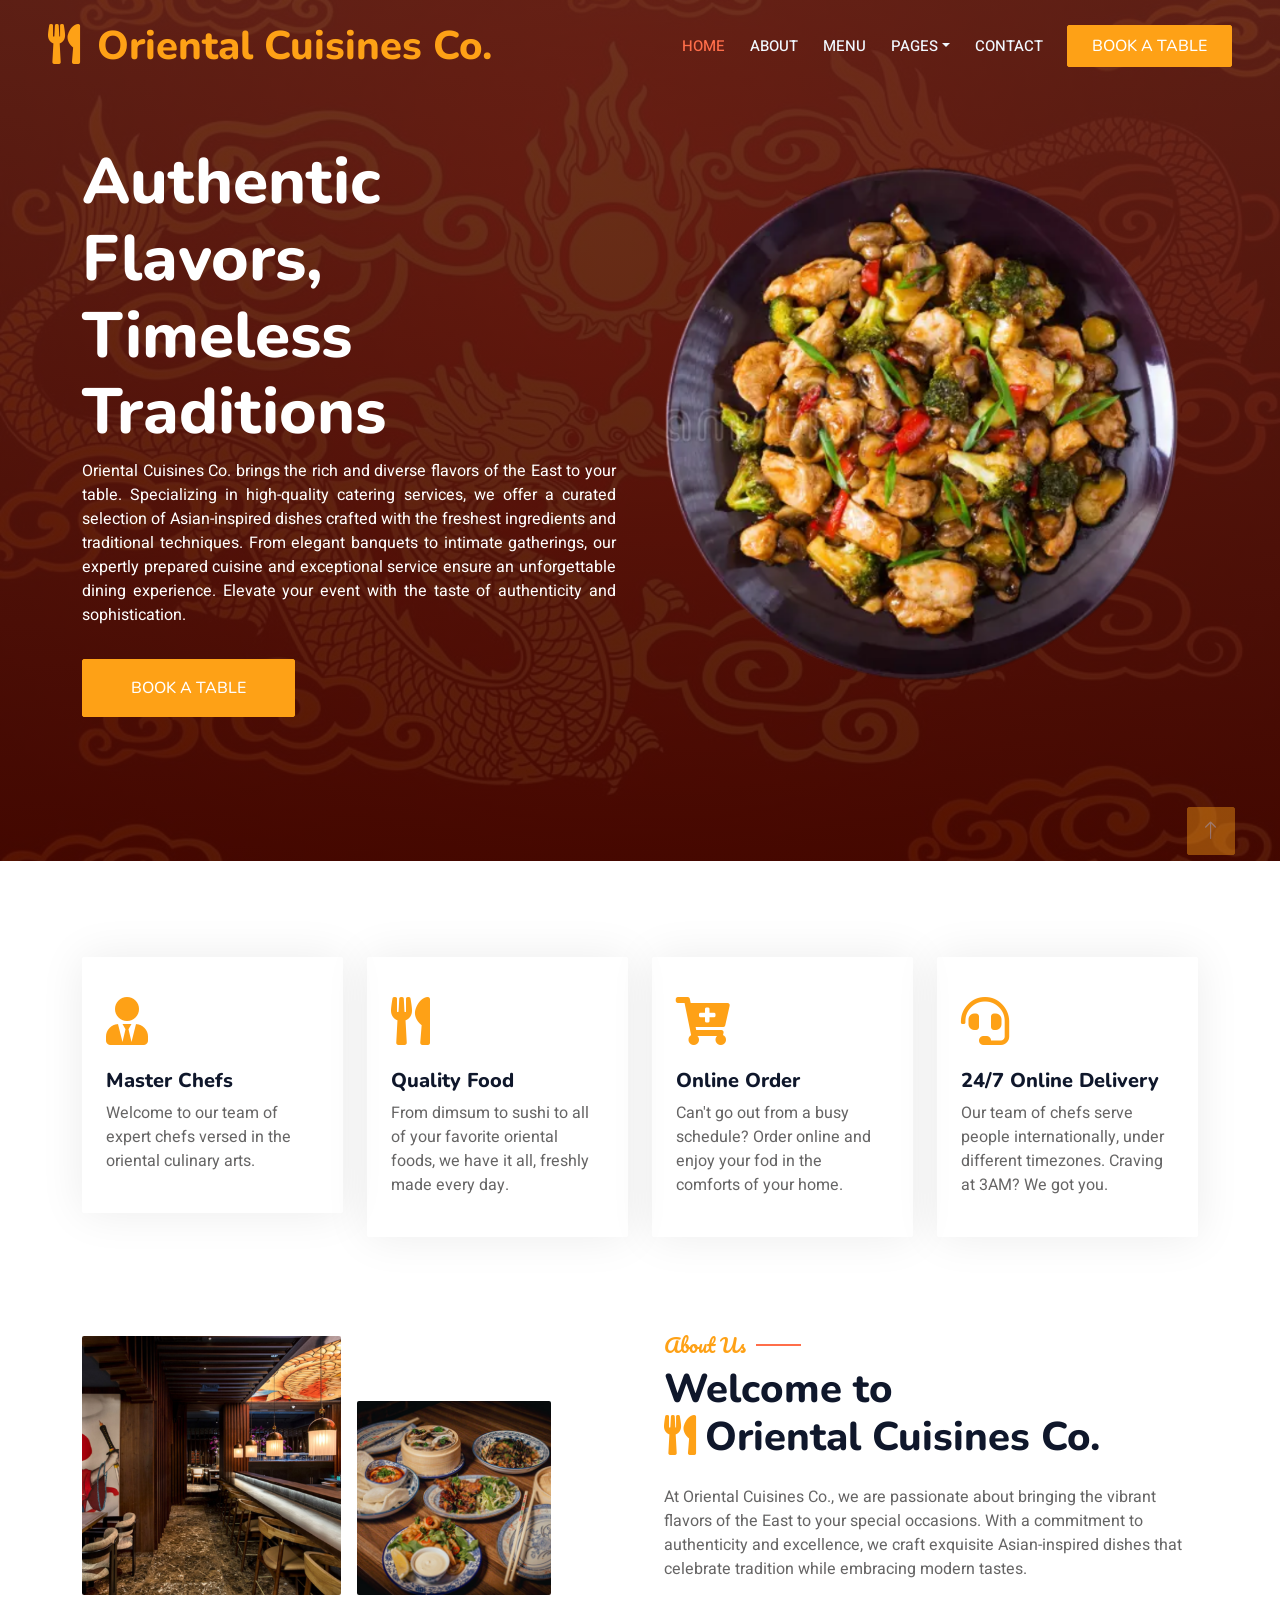
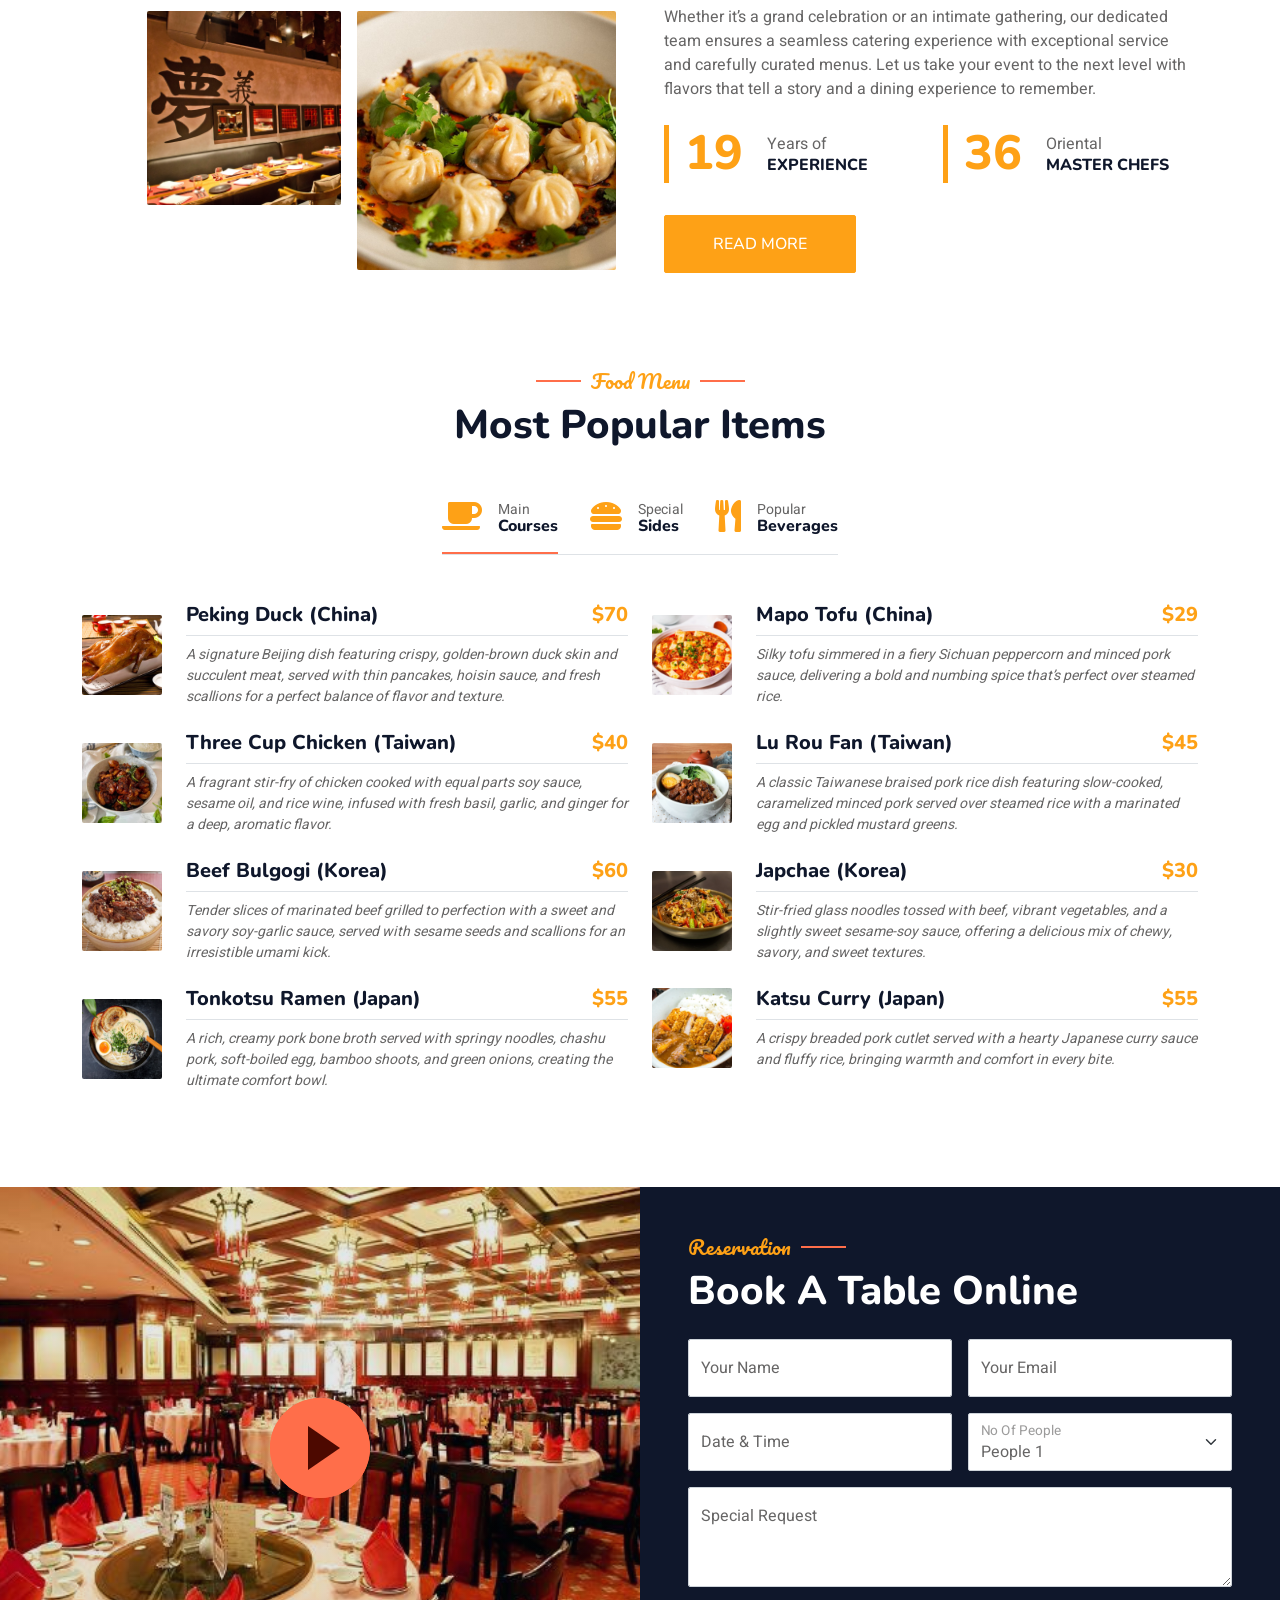
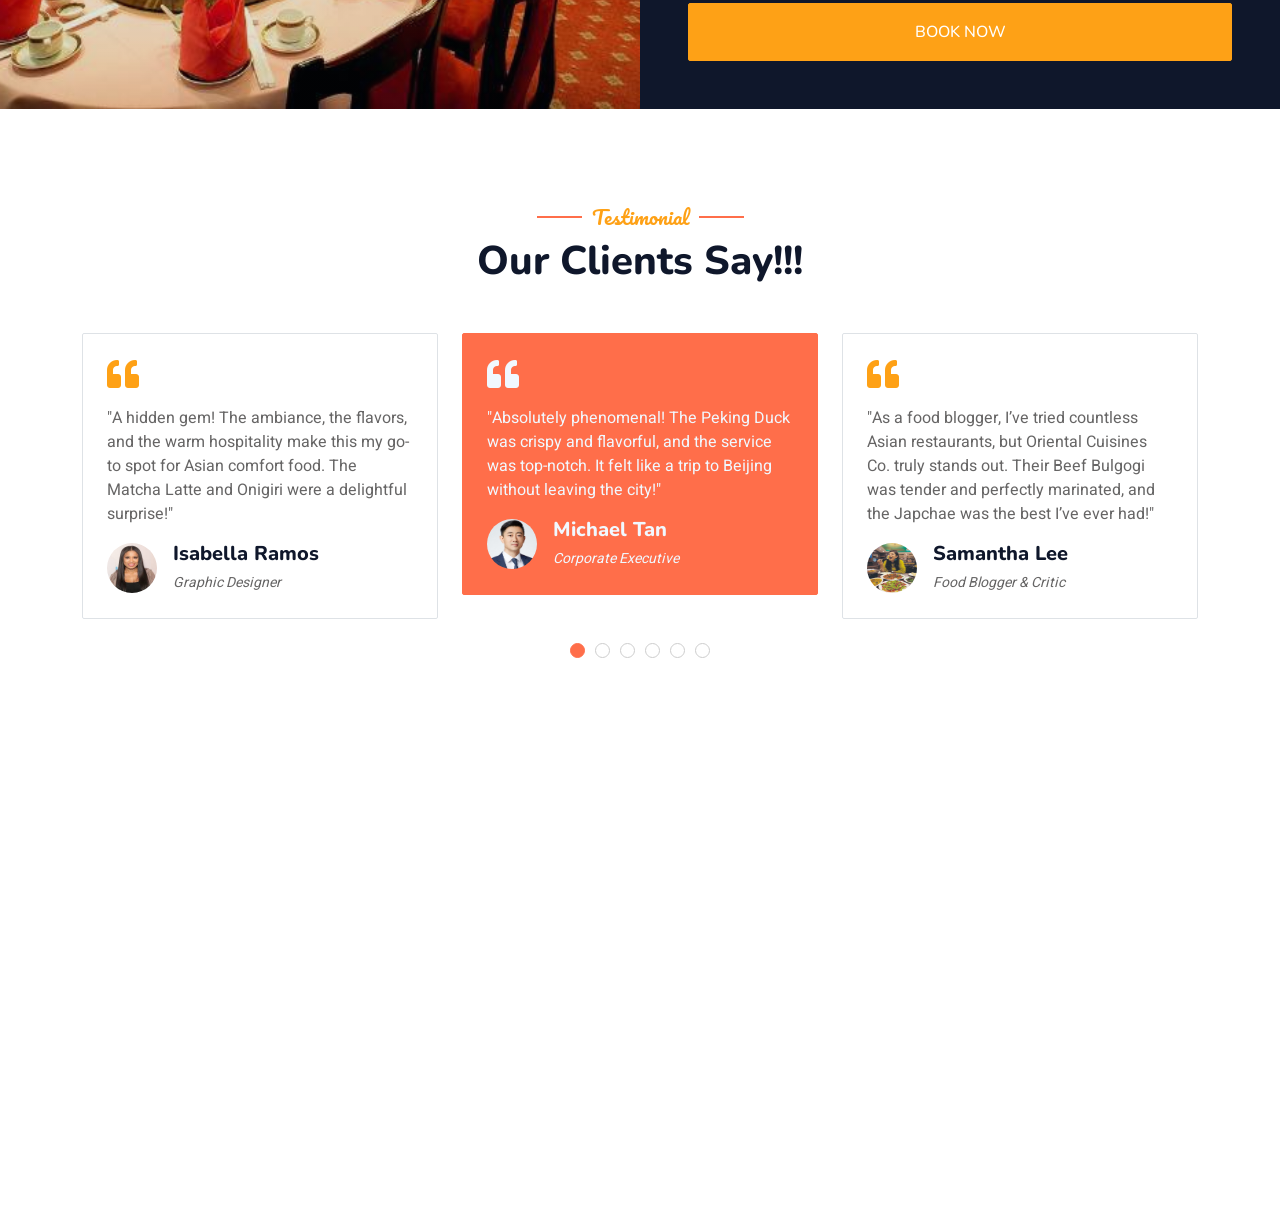
<file: yang_home.html>
<!DOCTYPE html>
<html lang="en">

<head>
    <meta charset="utf-8">
    <title>Oriental Cuisines Co. - Bootstrap Restaurant Template</title>
    <meta content="width=device-width, initial-scale=1.0" name="viewport">
    <meta content="" name="keywords">
    <meta content="" name="description">

    <!-- Favicon -->
    <link href="img/favicon.ico" rel="icon">

    <!-- Google Web Fonts -->
    <link rel="preconnect" href="https://fonts.googleapis.com">
    <link rel="preconnect" href="https://fonts.gstatic.com" crossorigin>
    <link href="https://fonts.googleapis.com/css2?family=Heebo:wght@400;500;600&family=Nunito:wght@600;700;800&family=Pacifico&display=swap" rel="stylesheet">

    <!-- Icon Font Stylesheet -->
    <link href="https://cdnjs.cloudflare.com/ajax/libs/font-awesome/5.10.0/css/all.min.css" rel="stylesheet">
    <link href="https://cdn.jsdelivr.net/npm/bootstrap-icons@1.4.1/font/bootstrap-icons.css" rel="stylesheet">

    <!-- Libraries Stylesheet -->
    <link href="lib/animate/animate.min.css" rel="stylesheet">
    <link href="lib/owlcarousel/assets/owl.carousel.min.css" rel="stylesheet">
    <link href="lib/tempusdominus/css/tempusdominus-bootstrap-4.min.css" rel="stylesheet" />

    <!-- Customized Bootstrap Stylesheet -->
    <link href="css/bootstrap.min.css" rel="stylesheet">

    <!-- Template Stylesheet -->
    <link href="css/style.css" rel="stylesheet">
</head>

<body>
    <div class="container-xxl bg-white p-0">
        <!-- Spinner Start -->
        <div id="spinner" class="show bg-white position-fixed translate-middle w-100 vh-100 top-50 start-50 d-flex align-items-center justify-content-center">
            <div class="spinner-border text-primary" style="width: 3rem; height: 3rem;" role="status">
                <span class="sr-only">Loading...</span>
            </div>
        </div>
        <!-- Spinner End -->


        <!-- Navbar & Hero Start -->
        <div class="container-xxl position-relative p-0">
            <nav class="navbar navbar-expand-lg navbar-dark bg-dark px-4 px-lg-5 py-3 py-lg-0">
                <a href="yang_home.html" class="navbar-brand p-0">
                    <h1 class="text-primary m-0"><i class="fa fa-utensils me-3"></i>Oriental Cuisines Co.</h1>
                </a>
                <button class="navbar-toggler" type="button" data-bs-toggle="collapse" data-bs-target="#navbarCollapse">
                    <span class="fa fa-bars"></span>
                </button>
                <div class="collapse navbar-collapse" id="navbarCollapse">
                    <div class="navbar-nav ms-auto py-0 pe-4">
                        <a href="yang_home.html" class="nav-item nav-link active">Home</a>
                        <a href="yang_about.html" class="nav-item nav-link">About</a>
                        <a href="yang_men.html" class="nav-item nav-link">Menu</a>
                        <div class="nav-item dropdown">
                            <a href="#" class="nav-link dropdown-toggle" data-bs-toggle="dropdown">Pages</a>
                            <div class="dropdown-menu m-0">
                                <a href="yang_gallery.html" class="dropdown-item">Gallery</a>
                                <a href="yang_testi.html" class="dropdown-item">Testimonial</a>
                            </div>
                        </div>
                        <a href="yang_cont.html" class="nav-item nav-link">Contact</a>
                    </div>
                    <a href="yang_book.html" class="btn btn-primary py-2 px-4">Book A Table</a>
                </div>
            </nav>

            <div class="container-xxl py-5 bg-dark hero-header mb-5">
                <div class="container my-5 py-5">
                    <div class="row align-items-center g-5">
                        <div class="col-lg-6 text-center text-lg-start">
                            <h1 class="display-3 text-white animated slideInLeft">Authentic Flavors,<br>Timeless Traditions</h1>
                            <p class="text-white animated slideInLeft mb-4 pb-2" style="text-align: justify;">Oriental Cuisines Co. brings the rich and diverse flavors of the East to your table. Specializing in high-quality catering services, we offer a curated selection of Asian-inspired dishes crafted with the freshest ingredients and traditional techniques. From elegant banquets to intimate gatherings, our expertly prepared cuisine and exceptional service ensure an unforgettable dining experience. Elevate your event with the taste of authenticity and sophistication.
                            </p>
                            <a href="yang_book.html" class="btn btn-primary py-sm-3 px-sm-5 me-3 animated slideInLeft">Book A Table</a>
                        </div>
                        <div class="col-lg-6 text-center text-lg-end overflow-hidden">
                            <img class="img-fluid" src="img/hero.png" alt="">
                        </div>
                    </div>
                </div>
            </div>
        </div>
        <!-- Navbar & Hero End -->


        <!-- Service Start -->
        <div class="container-xxl py-5">
            <div class="container">
                <div class="row g-4">
                    <div class="col-lg-3 col-sm-6 wow fadeInUp" data-wow-delay="0.1s">
                        <div class="service-item rounded pt-3">
                            <div class="p-4">
                                <i class="fa fa-3x fa-user-tie text-primary mb-4"></i>
                                <h5>Master Chefs</h5>
                                <p>Welcome to our team of expert chefs versed in the oriental culinary arts.</p>
                            </div>
                        </div>
                    </div>
                    <div class="col-lg-3 col-sm-6 wow fadeInUp" data-wow-delay="0.3s">
                        <div class="service-item rounded pt-3">
                            <div class="p-4">
                                <i class="fa fa-3x fa-utensils text-primary mb-4"></i>
                                <h5>Quality Food</h5>
                                <p>From dimsum to sushi to all of your favorite oriental foods, we have it all, freshly made every day.</p>
                            </div>
                        </div>
                    </div>
                    <div class="col-lg-3 col-sm-6 wow fadeInUp" data-wow-delay="0.5s">
                        <div class="service-item rounded pt-3">
                            <div class="p-4">
                                <i class="fa fa-3x fa-cart-plus text-primary mb-4"></i>
                                <h5>Online Order</h5>
                                <p>Can't go out from a busy schedule? Order online and enjoy your fod in the comforts of your home.</p>
                            </div>
                        </div>
                    </div>
                    <div class="col-lg-3 col-sm-6 wow fadeInUp" data-wow-delay="0.7s">
                        <div class="service-item rounded pt-3">
                            <div class="p-4">
                                <i class="fa fa-3x fa-headset text-primary mb-4"></i>
                                <h5>24/7 Online Delivery</h5>
                                <p>Our team of chefs serve people internationally, under different timezones. Craving at 3AM? We got you.</p>
                            </div>
                        </div>
                    </div>
                </div>
            </div>
        </div>
        <!-- Service End -->


        <!-- About Start -->
        <div class="container-xxl py-5">
            <div class="container">
                <div class="row g-5 align-items-center">
                    <div class="col-lg-6">
                        <div class="row g-3">
                            <div class="col-6 text-start">
                                <img class="img-fluid rounded w-100 wow zoomIn" data-wow-delay="0.1s" src="img/about-1.png">
                            </div>
                            <div class="col-6 text-start">
                                <img class="img-fluid rounded w-75 wow zoomIn" data-wow-delay="0.3s" src="img/about-2.png" style="margin-top: 25%;">
                            </div>
                            <div class="col-6 text-end">
                                <img class="img-fluid rounded w-75 wow zoomIn" data-wow-delay="0.5s" src="img/about-3.png">
                            </div>
                            <div class="col-6 text-end">
                                <img class="img-fluid rounded w-100 wow zoomIn" data-wow-delay="0.7s" src="img/about-4.png">
                            </div>
                        </div>
                    </div>
                    <div class="col-lg-6">
                        <h5 class="section-title ff-secondary text-start text-primary fw-normal">About Us</h5>
                        <h1 class="mb-4">Welcome to <br><i class="fa fa-utensils text-primary me-2"></i>Oriental Cuisines Co.</h1>
                        <p class="mb-4">At Oriental Cuisines Co., we are passionate about bringing the vibrant flavors of the East to your special occasions. With a commitment to authenticity and excellence, we craft exquisite Asian-inspired dishes that celebrate tradition while embracing modern tastes.</p>
                        <p class="mb-4">Whether it’s a grand celebration or an intimate gathering, our dedicated team ensures a seamless catering experience with exceptional service and carefully curated menus. Let us take your event to the next level with flavors that tell a story and a dining experience to remember.</p>
                        <div class="row g-4 mb-4">
                            <div class="col-sm-6">
                                <div class="d-flex align-items-center border-start border-5 border-primary px-3">
                                    <h1 class="flex-shrink-0 display-5 text-primary mb-0" data-toggle="counter-up">68</h1>
                                    <div class="ps-4">
                                        <p class="mb-0">Years of</p>
                                        <h6 class="text-uppercase mb-0">Experience</h6>
                                    </div>
                                </div>
                            </div>
                            <div class="col-sm-6">
                                <div class="d-flex align-items-center border-start border-5 border-primary px-3">
                                    <h1 class="flex-shrink-0 display-5 text-primary mb-0" data-toggle="counter-up">128</h1>
                                    <div class="ps-4">
                                        <p class="mb-0">Oriental</p>
                                        <h6 class="text-uppercase mb-0">Master Chefs</h6>
                                    </div>
                                </div>
                            </div>
                        </div>
                        <a class="btn btn-primary py-3 px-5 mt-2" href="yang_about.html">Read More</a>
                    </div>
                </div>
            </div>
        </div>
        <!-- About End -->


        <!-- Menu Start -->
        <div class="container-xxl py-5">
            <div class="container">
                <div class="text-center wow fadeInUp" data-wow-delay="0.1s">
                    <h5 class="section-title ff-secondary text-center text-primary fw-normal">Food Menu</h5>
                    <h1 class="mb-5">Most Popular Items</h1>
                </div>
                <div class="tab-class text-center wow fadeInUp" data-wow-delay="0.1s">
                    <ul class="nav nav-pills d-inline-flex justify-content-center border-bottom mb-5">
                        <li class="nav-item">
                            <a class="d-flex align-items-center text-start mx-3 ms-0 pb-3 active" data-bs-toggle="pill" href="#tab-1">
                                <i class="fa fa-coffee fa-2x text-primary"></i>
                                <div class="ps-3">
                                    <small class="text-body">Main</small>
                                    <h6 class="mt-n1 mb-0">Courses</h6>
                                    
                                </div>
                            </a>
                        </li>
                        <li class="nav-item">
                            <a class="d-flex align-items-center text-start mx-3 pb-3" data-bs-toggle="pill" href="#tab-2">
                                <i class="fa fa-hamburger fa-2x text-primary"></i>
                                <div class="ps-3">
                                    <small class="text-body">Special</small>
                                    <h6 class="mt-n1 mb-0">Sides</h6>
                                </div>
                            </a>
                        </li>
                        <li class="nav-item">
                            <a class="d-flex align-items-center text-start mx-3 me-0 pb-3" data-bs-toggle="pill" href="#tab-3">
                                <i class="fa fa-utensils fa-2x text-primary"></i>
                                <div class="ps-3">
                                    <small class="text-body">Popular</small>
                                    <h6 class="mt-n1 mb-0">Beverages</h6>
                                </div>
                            </a>
                        </li>
                    </ul>
                    <div class="tab-content">
                        <div id="tab-1" class="tab-pane fade show p-0 active">
                            <div class="row g-4">
                                <div class="col-lg-6">
                                    <div class="d-flex align-items-center">
                                        <img class="flex-shrink-0 img-fluid rounded" src="img/1.png" alt="" style="width: 80px;">
                                        <div class="w-100 d-flex flex-column text-start ps-4">
                                            <h5 class="d-flex justify-content-between border-bottom pb-2">
                                                <span>Peking Duck (China)</span>
                                                <span class="text-primary">$70</span>
                                            </h5>
                                            <small class="fst-italic">A signature Beijing dish featuring crispy, golden-brown duck skin and succulent meat, served with thin pancakes, hoisin sauce, and fresh scallions for a perfect balance of flavor and texture.
                                            </small>
                                        </div>
                                    </div>
                                </div>
                                <div class="col-lg-6">
                                    <div class="d-flex align-items-center">
                                        <img class="flex-shrink-0 img-fluid rounded" src="img/2.png" alt="" style="width: 80px;">
                                        <div class="w-100 d-flex flex-column text-start ps-4">
                                            <h5 class="d-flex justify-content-between border-bottom pb-2">
                                                <span>Mapo Tofu (China)</span>
                                                <span class="text-primary">$29</span>
                                            </h5>
                                            <small class="fst-italic">Silky tofu simmered in a fiery Sichuan peppercorn and minced pork sauce, delivering a bold and numbing spice that’s perfect over steamed rice.</small>
                                        </div>
                                    </div>
                                </div>
                                <div class="col-lg-6">
                                    <div class="d-flex align-items-center">
                                        <img class="flex-shrink-0 img-fluid rounded" src="img/3.png" alt="" style="width: 80px;">
                                        <div class="w-100 d-flex flex-column text-start ps-4">
                                            <h5 class="d-flex justify-content-between border-bottom pb-2">
                                                <span>Three Cup Chicken (Taiwan)</span>
                                                <span class="text-primary">$40</span>
                                            </h5>
                                            <small class="fst-italic">A fragrant stir-fry of chicken cooked with equal parts soy sauce, sesame oil, and rice wine, infused with fresh basil, garlic, and ginger for a deep, aromatic flavor.</small>
                                        </div>
                                    </div>
                                </div>
                                <div class="col-lg-6">
                                    <div class="d-flex align-items-center">
                                        <img class="flex-shrink-0 img-fluid rounded" src="img/4.png" alt="" style="width: 80px;">
                                        <div class="w-100 d-flex flex-column text-start ps-4">
                                            <h5 class="d-flex justify-content-between border-bottom pb-2">
                                                <span>Lu Rou Fan (Taiwan)</span>
                                                <span class="text-primary">$45</span>
                                            </h5>
                                            <small class="fst-italic">A classic Taiwanese braised pork rice dish featuring slow-cooked, caramelized minced pork served over steamed rice with a marinated egg and pickled mustard greens.</small>
                                        </div>
                                    </div>
                                </div>
                                <div class="col-lg-6">
                                    <div class="d-flex align-items-center">
                                        <img class="flex-shrink-0 img-fluid rounded" src="img/5.png" alt="" style="width: 80px;">
                                        <div class="w-100 d-flex flex-column text-start ps-4">
                                            <h5 class="d-flex justify-content-between border-bottom pb-2">
                                                <span>Beef Bulgogi (Korea)</span>
                                                <span class="text-primary">$60</span>
                                            </h5>
                                            <small class="fst-italic">Tender slices of marinated beef grilled to perfection with a sweet and savory soy-garlic sauce, served with sesame seeds and scallions for an irresistible umami kick.</small>
                                        </div>
                                    </div>
                                </div>
                                <div class="col-lg-6">
                                    <div class="d-flex align-items-center">
                                        <img class="flex-shrink-0 img-fluid rounded" src="img/6.png" alt="" style="width: 80px;">
                                        <div class="w-100 d-flex flex-column text-start ps-4">
                                            <h5 class="d-flex justify-content-between border-bottom pb-2">
                                                <span>Japchae (Korea) </span>
                                                <span class="text-primary">$30</span>
                                            </h5>
                                            <small class="fst-italic">Stir-fried glass noodles tossed with beef, vibrant vegetables, and a slightly sweet sesame-soy sauce, offering a delicious mix of chewy, savory, and sweet textures.</small>
                                        </div>
                                    </div>
                                </div>
                                <div class="col-lg-6">
                                    <div class="d-flex align-items-center">
                                        <img class="flex-shrink-0 img-fluid rounded" src="img/7.png" alt="" style="width: 80px;">
                                        <div class="w-100 d-flex flex-column text-start ps-4">
                                            <h5 class="d-flex justify-content-between border-bottom pb-2">
                                                <span>Tonkotsu Ramen (Japan)</span>
                                                <span class="text-primary">$55</span>
                                            </h5>
                                            <small class="fst-italic">A rich, creamy pork bone broth served with springy noodles, chashu pork, soft-boiled egg, bamboo shoots, and green onions, creating the ultimate comfort bowl.</small>
                                        </div>
                                    </div>
                                </div>
                                <div class="col-lg-6">
                                    <div class="d-flex align-items-center">
                                        <img class="flex-shrink-0 img-fluid rounded" src="img/8.png" alt="" style="width: 80px;">
                                        <div class="w-100 d-flex flex-column text-start ps-4">
                                            <h5 class="d-flex justify-content-between border-bottom pb-2">
                                                <span>Katsu Curry (Japan)</span>
                                                <span class="text-primary">$55</span>
                                            </h5>
                                            <small class="fst-italic">A crispy breaded pork cutlet served with a hearty Japanese curry sauce and fluffy rice, bringing warmth and comfort in every bite.</small>
                                        </div>
                                    </div>
                                </div>
                            </div>
                        </div>
                        <div id="tab-2" class="tab-pane fade show p-0">
                            <div class="row g-4">
                                <div class="col-lg-6">
                                    <div class="d-flex align-items-center">
                                        <img class="flex-shrink-0 img-fluid rounded" src="img/9.png" alt="" style="width: 80px;">
                                        <div class="w-100 d-flex flex-column text-start ps-4">
                                            <h5 class="d-flex justify-content-between border-bottom pb-2">
                                                <span>Xiao Long Bao (China)</span>
                                                <span class="text-primary">$30</span>
                                            </h5>
                                            <small class="fst-italic">Juicy, delicate soup dumplings filled with pork and rich broth, served hot with black vinegar and ginger for the perfect bite.</small>
                                        </div>
                                    </div>
                                </div>
                                <div class="col-lg-6">
                                    <div class="d-flex align-items-center">
                                        <img class="flex-shrink-0 img-fluid rounded" src="img/10.png" alt="" style="width: 80px;">
                                        <div class="w-100 d-flex flex-column text-start ps-4">
                                            <h5 class="d-flex justify-content-between border-bottom pb-2">
                                                <span>Kimchi (Korea)</span>
                                                <span class="text-primary">$25</span>
                                            </h5>
                                            <small class="fst-italic"> A staple Korean side dish made of fermented napa cabbage and radish, seasoned with chili, garlic, and fish sauce, delivering a punch of spice and tanginess.</small>
                                        </div>
                                    </div>
                                </div>
                                <div class="col-lg-6">
                                    <div class="d-flex align-items-center">
                                        <img class="flex-shrink-0 img-fluid rounded" src="img/11.png" alt="" style="width: 80px;">
                                        <div class="w-100 d-flex flex-column text-start ps-4">
                                            <h5 class="d-flex justify-content-between border-bottom pb-2">
                                                <span>Gyoza (Japan)</span>
                                                <span class="text-primary">$30</span>
                                            </h5>
                                            <small class="fst-italic">Crispy pan-fried dumplings filled with a savory mix of pork, cabbage, and garlic, served with a soy-vinegar dipping sauce for a perfect umami boost.</small>
                                        </div>
                                    </div>
                                </div>
                                <div class="col-lg-6">
                                    <div class="d-flex align-items-center">
                                        <img class="flex-shrink-0 img-fluid rounded" src="img/12.png" alt="" style="width: 80px;">
                                        <div class="w-100 d-flex flex-column text-start ps-4">
                                            <h5 class="d-flex justify-content-between border-bottom pb-2">
                                                <span>Scallion Pancakes (China)</span>
                                                <span class="text-primary">$15</span>
                                            </h5>
                                            <small class="fst-italic">Crispy, flaky, and savory pancakes layered with fragrant scallions, served hot with a soy-based dipping sauce.
                                            </small>
                                        </div>
                                    </div>
                                </div>
                                <div class="col-lg-6">
                                    <div class="d-flex align-items-center">
                                        <img class="flex-shrink-0 img-fluid rounded" src="img/13.png" alt="" style="width: 80px;">
                                        <div class="w-100 d-flex flex-column text-start ps-4">
                                            <h5 class="d-flex justify-content-between border-bottom pb-2">
                                                <span>Onigiri (Japan)</span>
                                                <span class="text-primary">$25</span>
                                            </h5>
                                            <small class="fst-italic">Handcrafted rice balls wrapped in nori and filled with ingredients like grilled salmon, tuna mayo, or pickled plum for a satisfying snack.</small>
                                        </div>
                                    </div>
                                </div>
                                <div class="col-lg-6">
                                    <div class="d-flex align-items-center">
                                        <img class="flex-shrink-0 img-fluid rounded" src="img/14.png" alt="" style="width: 80px;">
                                        <div class="w-100 d-flex flex-column text-start ps-4">
                                            <h5 class="d-flex justify-content-between border-bottom pb-2">
                                                <span>Popcorn Chicken (Taiwan)</span>
                                                <span class="text-primary">$35</span>
                                            </h5>
                                            <small class="fst-italic">Crispy, bite-sized chicken pieces seasoned with five-spice powder and fried to perfection, served with fresh basil for an extra crunch.</small>
                                        </div>
                                    </div>
                                </div>
                                <div class="col-lg-6">
                                    <div class="d-flex align-items-center">
                                        <img class="flex-shrink-0 img-fluid rounded" src="img/15.png" alt="" style="width: 80px;">
                                        <div class="w-100 d-flex flex-column text-start ps-4">
                                            <h5 class="d-flex justify-content-between border-bottom pb-2">
                                                <span>Tteokbokki (Korea)</span>
                                                <span class="text-primary">$30</span>
                                            </h5>
                                            <small class="fst-italic"> Chewy rice cakes simmered in a bold and spicy gochujang sauce, often topped with fish cakes, boiled eggs, and sesame seeds.</small>
                                        </div>
                                    </div>
                                </div>
                                <div class="col-lg-6">
                                    <div class="d-flex align-items-center">
                                        <img class="flex-shrink-0 img-fluid rounded" src="img/16.png" alt="" style="width: 80px;">
                                        <div class="w-100 d-flex flex-column text-start ps-4">
                                            <h5 class="d-flex justify-content-between border-bottom pb-2">
                                                <span>Century Egg & Tofu (China)</span>
                                                <span class="text-primary">$15</span>
                                            </h5>
                                            <small class="fst-italic">Silky chilled tofu topped with century egg, soy sauce, sesame oil, and bonito flakes for a unique and umami-rich appetizer.</small>
                                        </div>
                                    </div>
                                </div>
                            </div>
                        </div>
                        <div id="tab-3" class="tab-pane fade show p-0">
                            <div class="row g-4">
                                <div class="col-lg-6">
                                    <div class="d-flex align-items-center">
                                        <img class="flex-shrink-0 img-fluid rounded" src="img/17.png" alt="" style="width: 80px;">
                                        <div class="w-100 d-flex flex-column text-start ps-4">
                                            <h5 class="d-flex justify-content-between border-bottom pb-2">
                                                <span>Bubble Tea (Taiwan)</span>
                                                <span class="text-primary">$15</span>
                                            </h5>
                                            <small class="fst-italic">The iconic Taiwanese milk tea with chewy tapioca pearls, available in flavors like classic black tea, taro, or matcha.</small>
                                        </div>
                                    </div>
                                </div>
                                <div class="col-lg-6">
                                    <div class="d-flex align-items-center">
                                        <img class="flex-shrink-0 img-fluid rounded" src="img/18.png" alt="" style="width: 80px;">
                                        <div class="w-100 d-flex flex-column text-start ps-4">
                                            <h5 class="d-flex justify-content-between border-bottom pb-2">
                                                <span>Sakura Iced Tea (Japan)</span>
                                                <span class="text-primary">$15</span>
                                            </h5>
                                            <small class="fst-italic">A delicate and floral iced tea infused with cherry blossoms, offering a refreshing and slightly sweet aroma.</small>
                                        </div>
                                    </div>
                                </div>
                                <div class="col-lg-6">
                                    <div class="d-flex align-items-center">
                                        <img class="flex-shrink-0 img-fluid rounded" src="img/19.png" alt="" style="width: 80px;">
                                        <div class="w-100 d-flex flex-column text-start ps-4">
                                            <h5 class="d-flex justify-content-between border-bottom pb-2">
                                                <span>Sikhye (Korea)</span>
                                                <span class="text-primary">$15</span>
                                            </h5>
                                            <small class="fst-italic">A traditional sweet rice punch made from fermented barley and rice, served chilled for a subtly sweet and refreshing finish.                                            </small>
                                        </div>
                                    </div>
                                </div>
                                <div class="col-lg-6">
                                    <div class="d-flex align-items-center">
                                        <img class="flex-shrink-0 img-fluid rounded" src="img/20.png" alt="" style="width: 80px;">
                                        <div class="w-100 d-flex flex-column text-start ps-4">
                                            <h5 class="d-flex justify-content-between border-bottom pb-2">
                                                <span>Soybean Milk (China)</span>
                                                <span class="text-primary">$15</span>
                                            </h5>
                                            <small class="fst-italic">A smooth, creamy, and mildly sweet soy drink enjoyed hot or cold, perfect alongside breakfast or dim sum.</small>
                                        </div>
                                    </div>
                                </div>
                                <div class="col-lg-6">
                                    <div class="d-flex align-items-center">
                                        <img class="flex-shrink-0 img-fluid rounded" src="img/21.png" alt="" style="width: 80px;">
                                        <div class="w-100 d-flex flex-column text-start ps-4">
                                            <h5 class="d-flex justify-content-between border-bottom pb-2">
                                                <span>Matcha Latte (Japan)</span>
                                                <span class="text-primary">$15</span>
                                            </h5>
                                            <small class="fst-italic">A rich and creamy blend of finely ground green tea and steamed milk, providing a smooth and slightly earthy flavor.</small>
                                        </div>
                                    </div>
                                </div>
                                <div class="col-lg-6">
                                    <div class="d-flex align-items-center">
                                        <img class="flex-shrink-0 img-fluid rounded" src="img/22.png" alt="" style="width: 80px;">
                                        <div class="w-100 d-flex flex-column text-start ps-4">
                                            <h5 class="d-flex justify-content-between border-bottom pb-2">
                                                <span>Winter Melon Tea (Taiwan)</span>
                                                <span class="text-primary">$15</span>
                                            </h5>
                                            <small class="fst-italic">A naturally sweetened herbal tea brewed with winter melon, offering a light, honey-like taste that’s both cooling and soothing.</small>
                                        </div>
                                    </div>
                                </div>
                                <div class="col-lg-6">
                                    <div class="d-flex align-items-center">
                                        <img class="flex-shrink-0 img-fluid rounded" src="img/23.png" alt="" style="width: 80px;">
                                        <div class="w-100 d-flex flex-column text-start ps-4">
                                            <h5 class="d-flex justify-content-between border-bottom pb-2">
                                                <span>Makgeolli (Korea)</span>
                                                <span class="text-primary">$15</span>
                                            </h5>
                                            <small class="fst-italic">A lightly sparkling, milky rice wine with a subtle sweetness, often enjoyed chilled with Korean barbecue.</small>
                                        </div>
                                    </div>
                                </div>
                                <div class="col-lg-6">
                                    <div class="d-flex align-items-center">
                                        <img class="flex-shrink-0 img-fluid rounded" src="img/24.png" alt="" style="width: 80px;">
                                        <div class="w-100 d-flex flex-column text-start ps-4">
                                            <h5 class="d-flex justify-content-between border-bottom pb-2">
                                                <span>Chrysanthemum Tea (China)</span>
                                                <span class="text-primary">$15</span>
                                            </h5>
                                            <small class="fst-italic">A floral and fragrant herbal tea brewed from dried chrysanthemum flowers, known for its soothing and refreshing qualities.</small>
                                        </div>
                                    </div>
                                </div>
                            </div>
                        </div>
                    </div>
                </div>
            </div>
        </div>
        <!-- Menu End -->


        <!-- Reservation Start -->
        <div class="container-xxl py-5 px-0 wow fadeInUp" data-wow-delay="0.1s">
            <div class="row g-0">
                <div class="col-md-6">
                    <div class="video">
                        <button type="button" class="btn-play" data-bs-toggle="modal" data-src="https://www.youtube.com/embed/Q9LtOCXWGN4?si=yKRqDVzmo7l-16xb" data-bs-target="#videoModal">
                            <span></span>
                        </button>
                    </div>
                </div>
                <div class="col-md-6 bg-dark d-flex align-items-center">
                    <div class="p-5 wow fadeInUp" data-wow-delay="0.2s">
                        <h5 class="section-title ff-secondary text-start text-primary fw-normal">Reservation</h5>
                        <h1 class="text-white mb-4">Book A Table Online</h1>
                        <form>
                            <div class="row g-3">
                                <div class="col-md-6">
                                    <div class="form-floating">
                                        <input type="text" class="form-control" id="name" placeholder="Your Name">
                                        <label for="name">Your Name</label>
                                    </div>
                                </div>
                                <div class="col-md-6">
                                    <div class="form-floating">
                                        <input type="email" class="form-control" id="email" placeholder="Your Email">
                                        <label for="email">Your Email</label>
                                    </div>
                                </div>
                                <div class="col-md-6">
                                    <div class="form-floating date" id="date3" data-target-input="nearest">
                                        <input type="text" class="form-control datetimepicker-input" id="datetime" placeholder="Date & Time" data-target="#date3" data-toggle="datetimepicker" />
                                        <label for="datetime">Date & Time</label>
                                    </div>
                                </div>
                                <div class="col-md-6">
                                    <div class="form-floating">
                                        <select class="form-select" id="select1">
                                          <option value="1">People 1</option>
                                          <option value="2">People 2</option>
                                          <option value="3">People 3</option>
                                        </select>
                                        <label for="select1">No Of People</label>
                                      </div>
                                </div>
                                <div class="col-12">
                                    <div class="form-floating">
                                        <textarea class="form-control" placeholder="Special Request" id="message" style="height: 100px"></textarea>
                                        <label for="message">Special Request</label>
                                    </div>
                                </div>
                                <div class="col-12">
                                    <button class="btn btn-primary w-100 py-3" type="submit" href = "yang_book.html">Book Now</button>
                                </div>
                            </div>
                        </form>
                    </div>
                </div>
            </div>
        </div>

        <div class="modal fade" id="videoModal" tabindex="-1" aria-labelledby="exampleModalLabel" aria-hidden="true">
            <div class="modal-dialog">
                <div class="modal-content rounded-0">
                    <div class="modal-header">
                        <h5 class="modal-title" id="exampleModalLabel">Youtube Video</h5>
                        <button type="button" class="btn-close" data-bs-dismiss="modal" aria-label="Close"></button>
                    </div>
                    <div class="modal-body">
                        <!-- 16:9 aspect ratio -->
                        <div class="ratio ratio-16x9">
                            <iframe class="embed-responsive-item" src="https://youtu.be/Q9LtOCXWGN4?si=mSgq_uTW7MD_TAmE" id="video" allowfullscreen allowscriptaccess="always"
                                allow="autoplay"></iframe>
                        </div>
                    </div>
                </div>
            </div>
        </div>
        <!-- Reservation Start -->




        <!-- Testimonial Start -->
        <div class="container-xxl py-5 wow fadeInUp" data-wow-delay="0.1s">
            <div class="container">
                <div class="text-center">
                    <h5 class="section-title ff-secondary text-center text-primary fw-normal">Testimonial</h5>
                    <h1 class="mb-5">Our Clients Say!!!</h1>
                </div>
                <div class="owl-carousel testimonial-carousel">
                    <div class="testimonial-item bg-transparent border rounded p-4">
                        <i class="fa fa-quote-left fa-2x text-primary mb-3"></i>
                        <p>"Absolutely phenomenal! The Peking Duck was crispy and flavorful, and the service was top-notch. It felt like a trip to Beijing without leaving the city!"</p>
                        <div class="d-flex align-items-center">
                            <img class="img-fluid flex-shrink-0 rounded-circle" src="img/testimonial-1.jpg" style="width: 50px; height: 50px;">
                            <div class="ps-3">
                                <h5 class="mb-1">Michael Tan</h5>
                                <small><i>Corporate Executive</i></small>
                            </div>
                        </div>
                    </div>
                    <div class="testimonial-item bg-transparent border rounded p-4">
                        <i class="fa fa-quote-left fa-2x text-primary mb-3"></i>
                        <p>"As a food blogger, I’ve tried countless Asian restaurants, but Oriental Cuisines Co. truly stands out. Their Beef Bulgogi was tender and perfectly marinated, and the Japchae was the best I’ve ever had!"</p>
                        <div class="d-flex align-items-center">
                            <img class="img-fluid flex-shrink-0 rounded-circle" src="img/testimonial-2.jpg" style="width: 50px; height: 50px;">
                            <div class="ps-3">
                                <h5 class="mb-1">Samantha Lee</h5>
                                <small><i>Food Blogger & Critic</i></small>
                            </div>
                        </div>
                    </div>
                    <div class="testimonial-item bg-transparent border rounded p-4">
                        <i class="fa fa-quote-left fa-2x text-primary mb-3"></i>
                        <p>"The catering service was impeccable! We ordered for a company event, and every dish was a hit. Our clients especially loved the Taiwanese Popcorn Chicken and Tonkotsu Ramen!"</p>
                        <div class="d-flex align-items-center">
                            <img class="img-fluid flex-shrink-0 rounded-circle" src="img/testimonial-3.jpg" style="width: 50px; height: 50px;">
                            <div class="ps-3">
                                <h5 class="mb-1">Jonathan Cruz</h5>
                                <small><i>Event Planner</i></small>
                            </div>
                        </div>
                    </div>
                    <div class="testimonial-item bg-transparent border rounded p-4">
                        <i class="fa fa-quote-left fa-2x text-primary mb-3"></i>
                        <p>The authenticity of the flavors blew me away. The Three Cup Chicken tasted just like the one I had in Taiwan, and the Bubble Tea was spot on!</p>
                        <div class="d-flex align-items-center">
                            <img class="img-fluid flex-shrink-0 rounded-circle" src="img/testimonial-4.jpg" style="width: 50px; height: 50px;">
                            <div class="ps-3">
                                <h5 class="mb-1">Emily Wu</h5>
                                <small><i>Travel Photographer</i></small>
                            </div>
                        </div>
                    </div>
                    <div class="testimonial-item bg-transparent border rounded p-4">
                        <i class="fa fa-quote-left fa-2x text-primary mb-3"></i>
                        <p>"As someone with a deep love for Korean cuisine, I was thoroughly impressed! The Tteokbokki had just the right level of spice, and the Sikhye was a refreshing way to end my meal."</p>
                        <div class="d-flex align-items-center">
                            <img class="img-fluid flex-shrink-0 rounded-circle" src="img/testimonial-5.jpg" style="width: 50px; height: 50px;">
                            <div class="ps-3">
                                <h5 class="mb-1">David Park</h5>
                                <small><i>University Professor</i></small>
                            </div>
                        </div>
                    </div>
                    <div class="testimonial-item bg-transparent border rounded p-4">
                        <i class="fa fa-quote-left fa-2x text-primary mb-3"></i>
                        <p>"A hidden gem! The ambiance, the flavors, and the warm hospitality make this my go-to spot for Asian comfort food. The Matcha Latte and Onigiri were a delightful surprise!"</p>
                        <div class="d-flex align-items-center">
                            <img class="img-fluid flex-shrink-0 rounded-circle" src="img/testimonial-6.jpg" style="width: 50px; height: 50px;">
                            <div class="ps-3">
                                <h5 class="mb-1">Isabella Ramos</h5>
                                <small><i>Graphic Designer</i></small>
                            </div>
                        </div>
                    </div>
                </div>
            </div>
        </div>
        <!-- Testimonial End -->
        

        <!-- Footer Start -->
        <div class="container-fluid bg-dark text-light footer pt-5 mt-5 wow fadeIn" data-wow-delay="0.1s">
            <div class="container py-5">
                <div class="row g-5">
                    <div class="col-lg-3 col-md-6">
                        <h4 class="section-title ff-secondary text-start text-primary fw-normal mb-4">Company</h4>
                        <a class="btn btn-link" href="yang_about.html">About Us</a>
                        <a class="btn btn-link" href="yang_cont.html">Contact Us</a>
                        <a class="btn btn-link" href="yang_book.html">Reservation</a>
                    </div>
                    <div class="col-lg-3 col-md-6">
                        <h4 class="section-title ff-secondary text-start text-primary fw-normal mb-4">Contact</h4>
                        <p class="mb-2"><i class="fa fa-map-marker-alt me-3"></i>1191, Pablo Ocampo, Makati City, Metro Manila, PH</p>
                        <p class="mb-2"><i class="fa fa-phone-alt me-3"></i>+63 0939-353-6962</p>
                        <p class="mb-2"><i class="fa fa-envelope me-3"></i>orientalcuisinesco@gmail.com</p>
                        <div class="d-flex pt-2">
                            <a class="btn btn-outline-light btn-social" href="x.com"><i class="fab fa-twitter"></i></a>
                            <a class="btn btn-outline-light btn-social" href="fb.com"><i class="fab fa-facebook-f"></i></a>
                            <a class="btn btn-outline-light btn-social" href="youtube.com"><i class="fab fa-youtube"></i></a>
                            <a class="btn btn-outline-light btn-social" href="linkedin.com"><i class="fab fa-linkedin-in"></i></a>
                        </div>
                    </div>
                    <div class="col-lg-3 col-md-6">
                        <h4 class="section-title ff-secondary text-start text-primary fw-normal mb-4">Opening</h4>
                        <h5 class="text-light fw-normal">Weekdays</h5>
                        <p>9:00 AM - 10:00 PM</p>
                        <h5 class="text-light fw-normal">Weekends</h5>
                        <p>1:00 PM - 10:00 PM</p>
                    </div>
                    <div class="col-lg-3 col-md-6">
                        <h4 class="section-title ff-secondary text-start text-primary fw-normal mb-4">Newsletter</h4>
                        <p>Subscribe to our newsletter to receive more updates.</p>
                        <div class="position-relative mx-auto" style="max-width: 400px;">
                            <input class="form-control border-primary w-100 py-3 ps-4 pe-5" type="text" placeholder="Your email">
                            <button type="button" class="btn btn-primary py-2 position-absolute top-0 end-0 mt-2 me-2">SignUp</button>
                        </div>
                    </div>
                </div>
            </div>
            <div class="container">
                <div class="copyright">
                    <div class="row">
                        <div class="col-md-6 text-center text-md-start mb-3 mb-md-0">
                            &copy; <a class="border-bottom" href="yang_home.html">Oriental Cuisines Co.</a>, All Right Reserved. 
							
                        </div>
                        <div class="col-md-6 text-center text-md-end">
                            <div class="footer-menu">
                                <a href="yang_home.html">Home</a>
                            </div>
                        </div>
                    </div>
                </div>
            </div>
        </div>
        <!-- Footer End -->


        <!-- Back to Top -->
        <a href="#" class="btn btn-lg btn-primary btn-lg-square back-to-top"><i class="bi bi-arrow-up"></i></a>
    </div>

    <!-- JavaScript Libraries -->
    <script src="https://code.jquery.com/jquery-3.4.1.min.js"></script>
    <script src="https://cdn.jsdelivr.net/npm/bootstrap@5.0.0/dist/js/bootstrap.bundle.min.js"></script>
    <script src="lib/wow/wow.min.js"></script>
    <script src="lib/easing/easing.min.js"></script>
    <script src="lib/waypoints/waypoints.min.js"></script>
    <script src="lib/counterup/counterup.min.js"></script>
    <script src="lib/owlcarousel/owl.carousel.min.js"></script>
    <script src="lib/tempusdominus/js/moment.min.js"></script>
    <script src="lib/tempusdominus/js/moment-timezone.min.js"></script>
    <script src="lib/tempusdominus/js/tempusdominus-bootstrap-4.min.js"></script>

    <!-- Template Javascript -->
    <script src="js/main.js"></script>
</body>

</html>
</file>
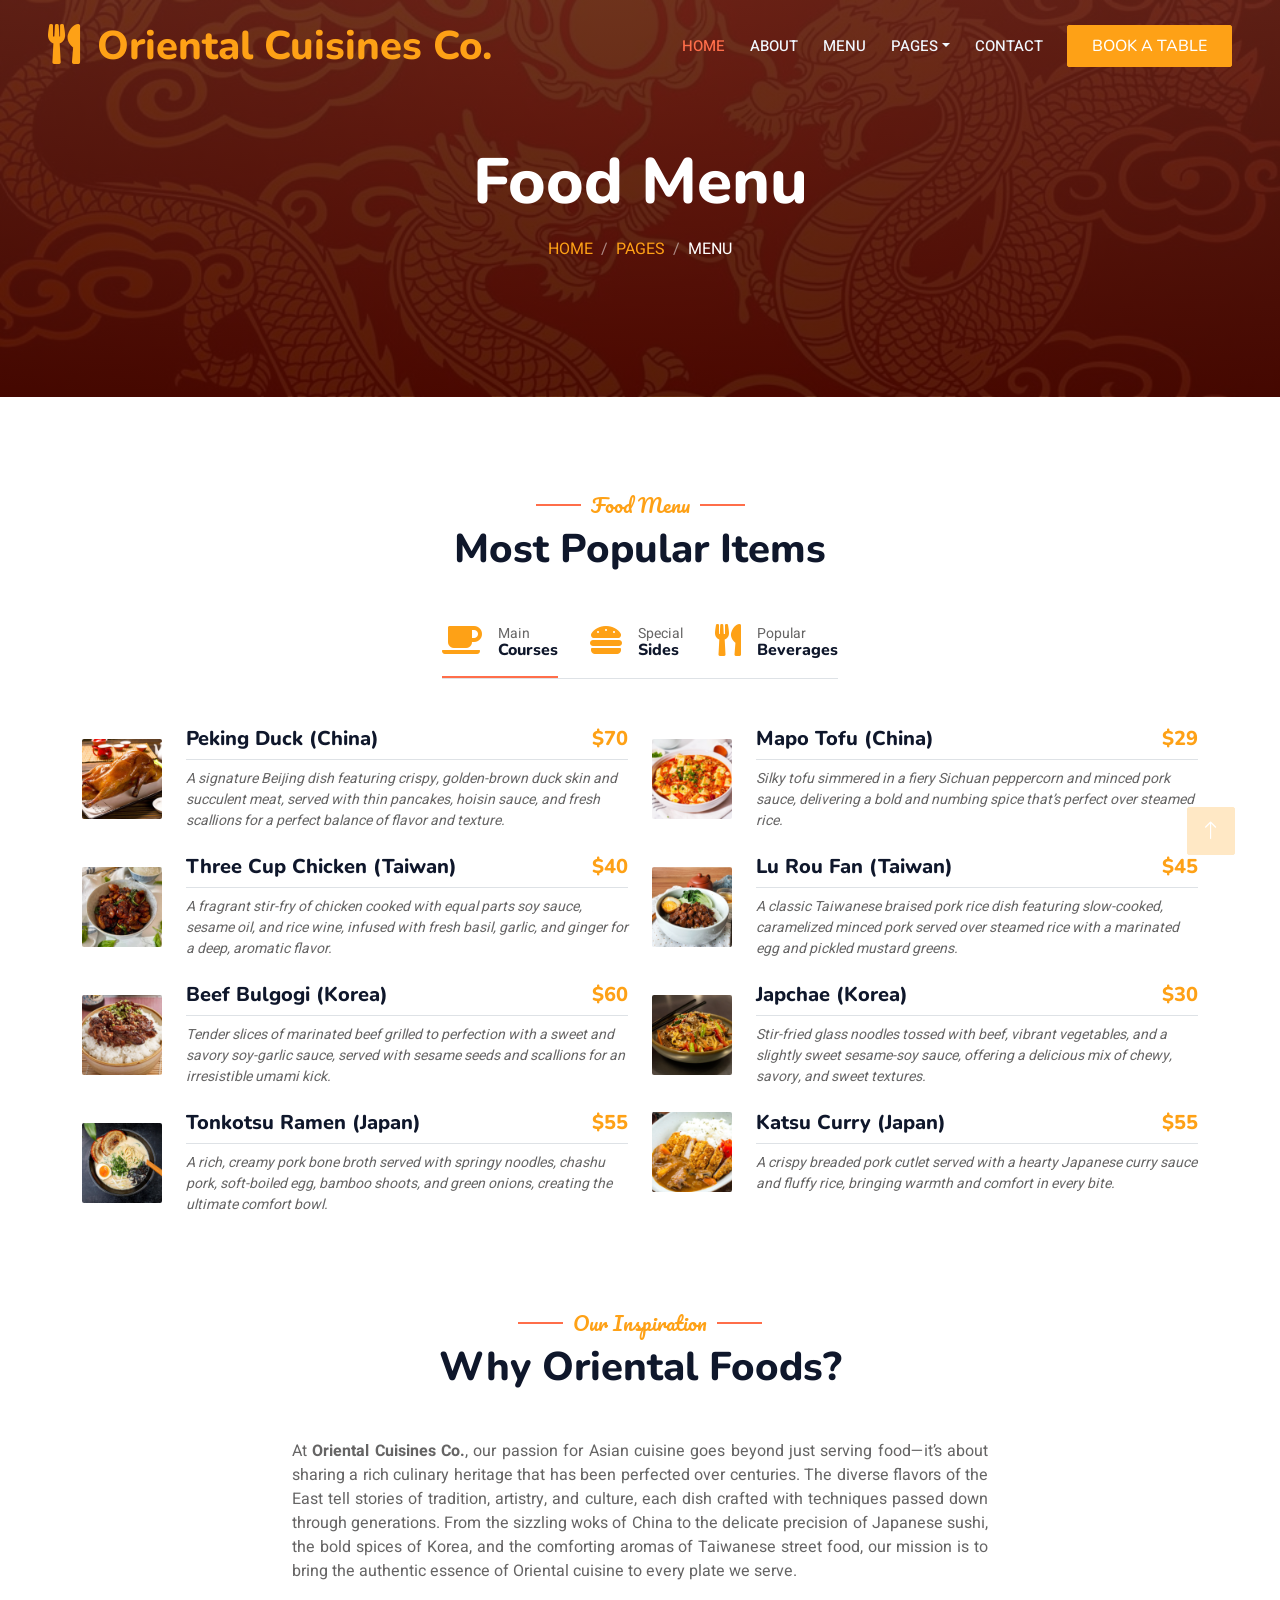
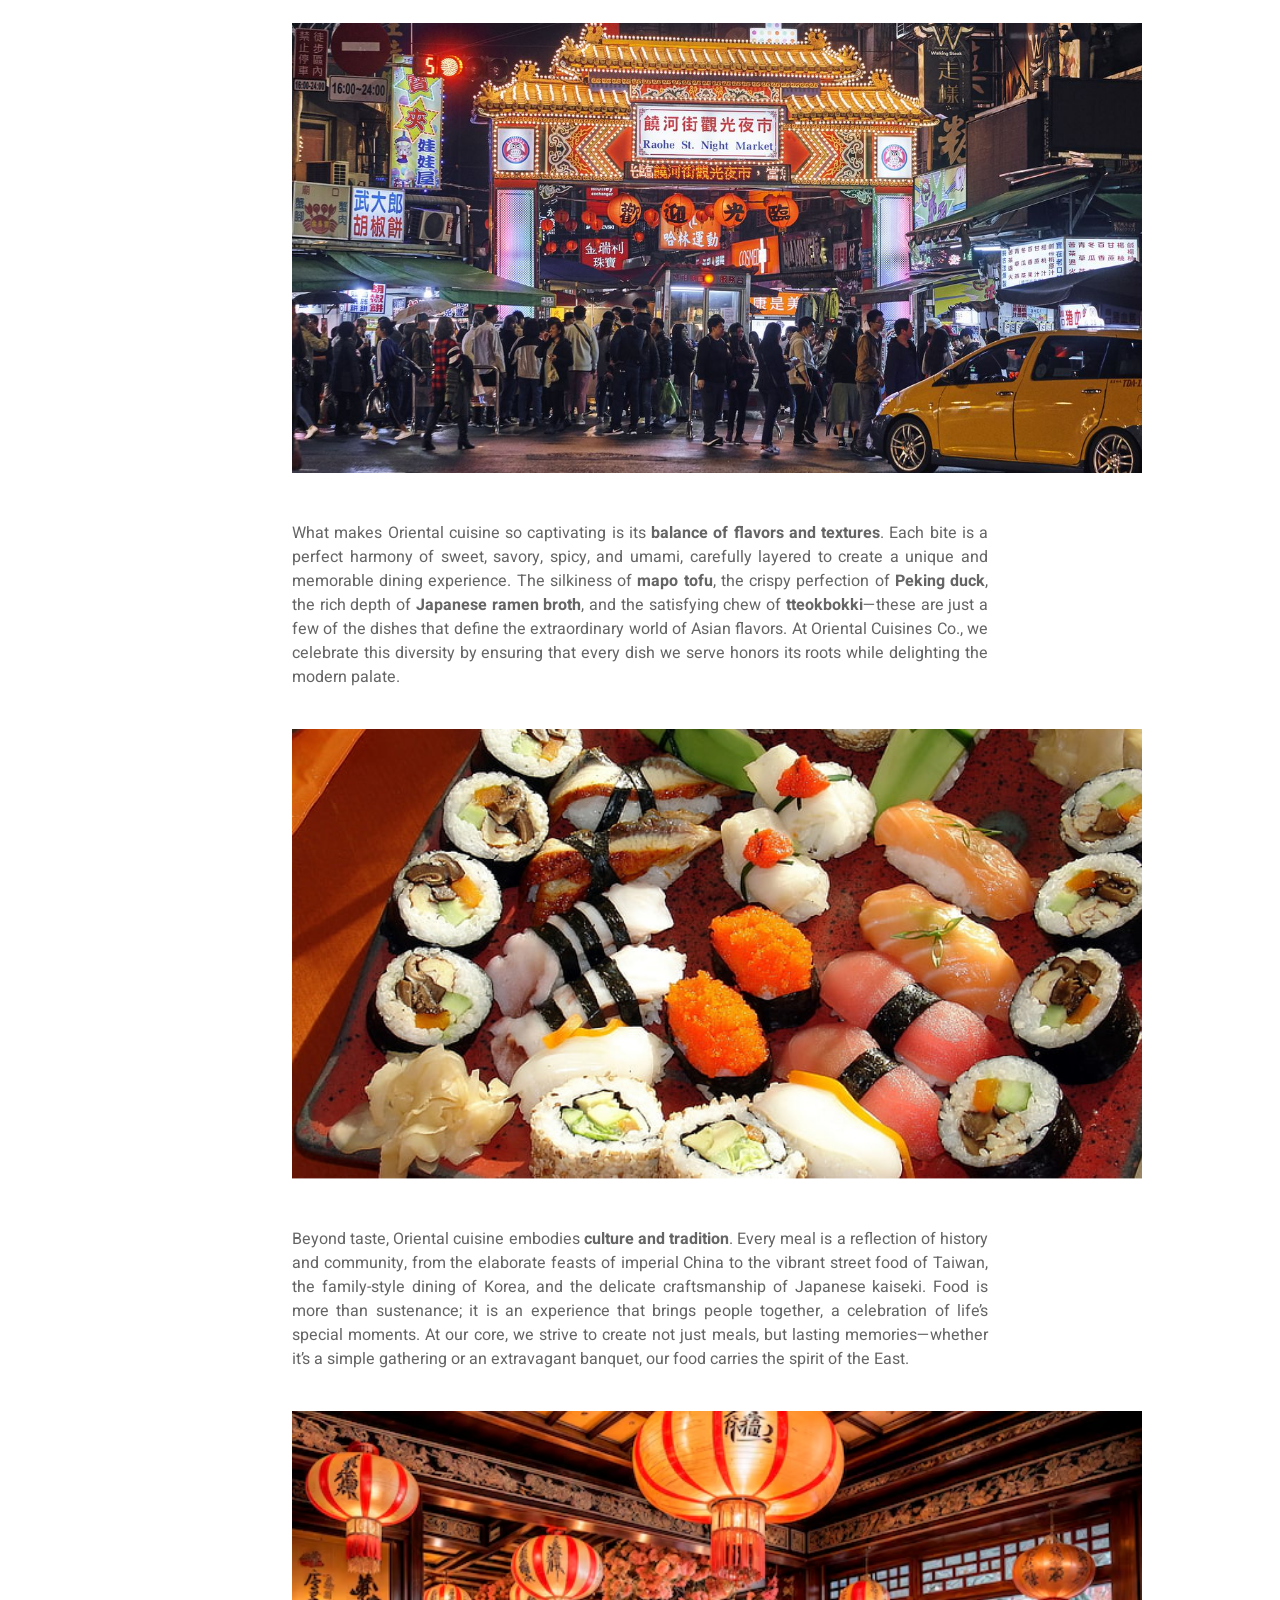
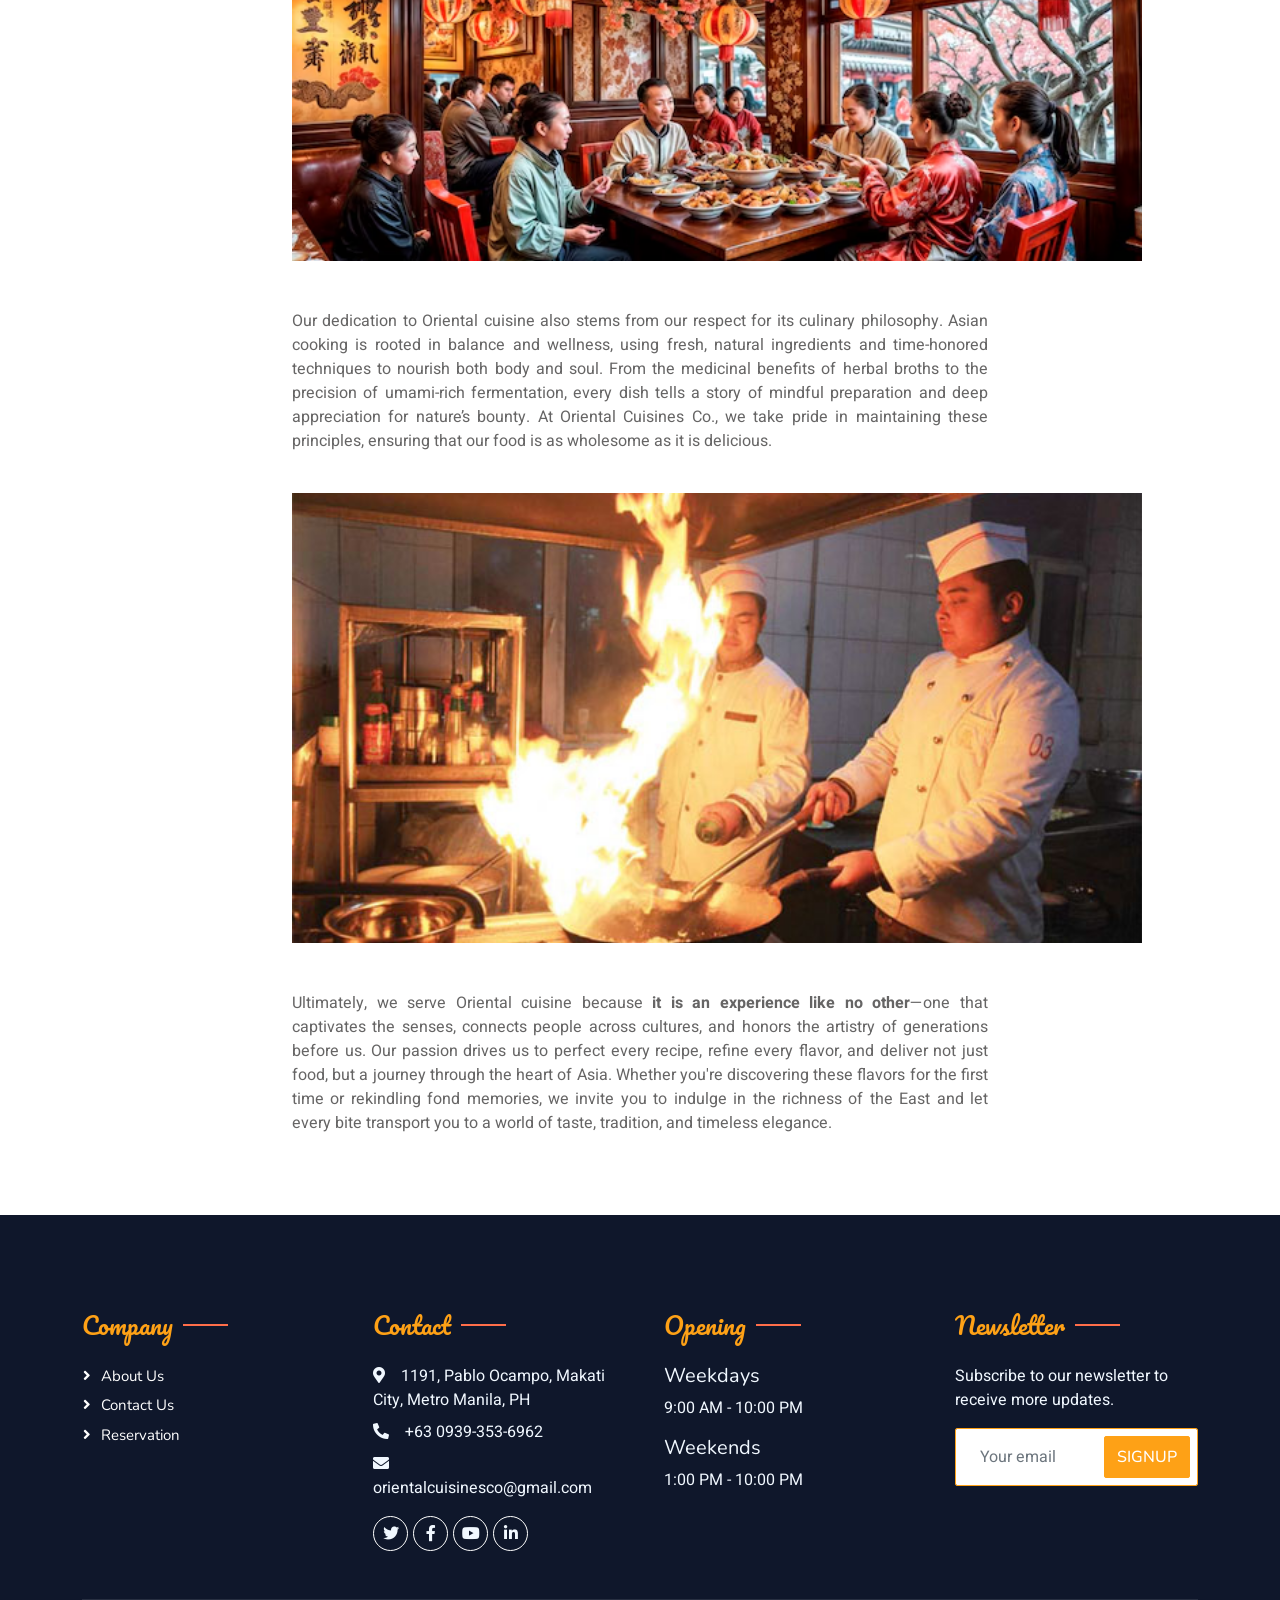
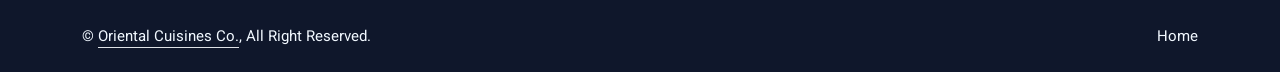
<file: yang_men.html>
<!DOCTYPE html>
<html lang="en">

<head>
    <meta charset="utf-8">
    <title>Oriental Cuisines Co. - Bootstrap Restaurant Template</title>
    <meta content="width=device-width, initial-scale=1.0" name="viewport">
    <meta content="" name="keywords">
    <meta content="" name="description">

    <!-- Favicon -->
    <link href="img/favicon.ico" rel="icon">

    <!-- Google Web Fonts -->
    <link rel="preconnect" href="https://fonts.googleapis.com">
    <link rel="preconnect" href="https://fonts.gstatic.com" crossorigin>
    <link href="https://fonts.googleapis.com/css2?family=Heebo:wght@400;500;600&family=Nunito:wght@600;700;800&family=Pacifico&display=swap" rel="stylesheet">

    <!-- Icon Font Stylesheet -->
    <link href="https://cdnjs.cloudflare.com/ajax/libs/font-awesome/5.10.0/css/all.min.css" rel="stylesheet">
    <link href="https://cdn.jsdelivr.net/npm/bootstrap-icons@1.4.1/font/bootstrap-icons.css" rel="stylesheet">

    <!-- Libraries Stylesheet -->
    <link href="lib/animate/animate.min.css" rel="stylesheet">
    <link href="lib/owlcarousel/assets/owl.carousel.min.css" rel="stylesheet">
    <link href="lib/tempusdominus/css/tempusdominus-bootstrap-4.min.css" rel="stylesheet" />

    <!-- Customized Bootstrap Stylesheet -->
    <link href="css/bootstrap.min.css" rel="stylesheet">

    <!-- Template Stylesheet -->
    <link href="css/style.css" rel="stylesheet">
</head>

<body>
    <div class="container-xxl bg-white p-0">
        <!-- Spinner Start -->
        <div id="spinner" class="show bg-white position-fixed translate-middle w-100 vh-100 top-50 start-50 d-flex align-items-center justify-content-center">
            <div class="spinner-border text-primary" style="width: 3rem; height: 3rem;" role="status">
                <span class="sr-only">Loading...</span>
            </div>
        </div>
        <!-- Spinner End -->


        <!-- Navbar & Hero Start -->
        <div class="container-xxl position-relative p-0">
            <nav class="navbar navbar-expand-lg navbar-dark bg-dark px-4 px-lg-5 py-3 py-lg-0">
                <a href="/" class="navbar-brand p-0">
                    <h1 class="text-primary m-0"><i class="fa fa-utensils me-3"></i>Oriental Cuisines Co.</h1>
                    <!-- <img src="img/logo.png" alt="Logo"> -->
                </a>
                <button class="navbar-toggler" type="button" data-bs-toggle="collapse" data-bs-target="#navbarCollapse">
                    <span class="fa fa-bars"></span>
                </button>
                <div class="collapse navbar-collapse" id="navbarCollapse">
                    <div class="navbar-nav ms-auto py-0 pe-4">
                        <a href="/" class="nav-item nav-link active">Home</a>
                        <a href="yang_about.html" class="nav-item nav-link">About</a>
                        <a href="yang_men.html" class="nav-item nav-link">Menu</a>
                        <div class="nav-item dropdown">
                            <a href="#" class="nav-link dropdown-toggle" data-bs-toggle="dropdown">Pages</a>
                            <div class="dropdown-menu m-0">
                                <a href="yang_gallery.html" class="dropdown-item">Gallery</a>
                                <a href="yang_testi.html" class="dropdown-item">Testimonial</a>
                            </div>
                        </div>
                        <a href="yang_cont.html" class="nav-item nav-link">Contact</a>
                    </div>
                    <a href="yang_book.html" class="btn btn-primary py-2 px-4">Book A Table</a>
                </div>
            </nav>

            <div class="container-xxl py-5 bg-dark hero-header mb-5">
                <div class="container text-center my-5 pt-5 pb-4">
                    <h1 class="display-3 text-white mb-3 animated slideInDown">Food Menu</h1>
                    <nav aria-label="breadcrumb">
                        <ol class="breadcrumb justify-content-center text-uppercase">
                            <li class="breadcrumb-item"><a href="/">Home</a></li>
                            <li class="breadcrumb-item"><a href="yang_men.html">Pages</a></li>
                            <li class="breadcrumb-item text-white active" aria-current="page">Menu</li>
                        </ol>
                    </nav>
                </div>
            </div>
        </div>
        <!-- Navbar & Hero End -->


        <!-- Menu Start -->
        <div class="container-xxl py-5">
            <div class="container">
                <div class="text-center wow fadeInUp" data-wow-delay="0.1s">
                    <h5 class="section-title ff-secondary text-center text-primary fw-normal">Food Menu</h5>
                    <h1 class="mb-5">Most Popular Items</h1>
                </div>
                <div class="tab-class text-center wow fadeInUp" data-wow-delay="0.1s">
                    <ul class="nav nav-pills d-inline-flex justify-content-center border-bottom mb-5">
                        <li class="nav-item">
                            <a class="d-flex align-items-center text-start mx-3 ms-0 pb-3 active" data-bs-toggle="pill" href="#tab-1">
                                <i class="fa fa-coffee fa-2x text-primary"></i>
                                <div class="ps-3">
                                    <small class="text-body">Main</small>
                                    <h6 class="mt-n1 mb-0">Courses</h6>
                                    
                                </div>
                            </a>
                        </li>
                        <li class="nav-item">
                            <a class="d-flex align-items-center text-start mx-3 pb-3" data-bs-toggle="pill" href="#tab-2">
                                <i class="fa fa-hamburger fa-2x text-primary"></i>
                                <div class="ps-3">
                                    <small class="text-body">Special</small>
                                    <h6 class="mt-n1 mb-0">Sides</h6>
                                </div>
                            </a>
                        </li>
                        <li class="nav-item">
                            <a class="d-flex align-items-center text-start mx-3 me-0 pb-3" data-bs-toggle="pill" href="#tab-3">
                                <i class="fa fa-utensils fa-2x text-primary"></i>
                                <div class="ps-3">
                                    <small class="text-body">Popular</small>
                                    <h6 class="mt-n1 mb-0">Beverages</h6>
                                </div>
                            </a>
                        </li>
                    </ul>
                    <div class="tab-content">
                        <div id="tab-1" class="tab-pane fade show p-0 active">
                            <div class="row g-4">
                                <div class="col-lg-6">
                                    <div class="d-flex align-items-center">
                                        <img class="flex-shrink-0 img-fluid rounded" src="img/1.png" alt="" style="width: 80px;">
                                        <div class="w-100 d-flex flex-column text-start ps-4">
                                            <h5 class="d-flex justify-content-between border-bottom pb-2">
                                                <span>Peking Duck (China)</span>
                                                <span class="text-primary">$70</span>
                                            </h5>
                                            <small class="fst-italic">A signature Beijing dish featuring crispy, golden-brown duck skin and succulent meat, served with thin pancakes, hoisin sauce, and fresh scallions for a perfect balance of flavor and texture.
                                            </small>
                                        </div>
                                    </div>
                                </div>
                                <div class="col-lg-6">
                                    <div class="d-flex align-items-center">
                                        <img class="flex-shrink-0 img-fluid rounded" src="img/2.png" alt="" style="width: 80px;">
                                        <div class="w-100 d-flex flex-column text-start ps-4">
                                            <h5 class="d-flex justify-content-between border-bottom pb-2">
                                                <span>Mapo Tofu (China)</span>
                                                <span class="text-primary">$29</span>
                                            </h5>
                                            <small class="fst-italic">Silky tofu simmered in a fiery Sichuan peppercorn and minced pork sauce, delivering a bold and numbing spice that’s perfect over steamed rice.</small>
                                        </div>
                                    </div>
                                </div>
                                <div class="col-lg-6">
                                    <div class="d-flex align-items-center">
                                        <img class="flex-shrink-0 img-fluid rounded" src="img/3.png" alt="" style="width: 80px;">
                                        <div class="w-100 d-flex flex-column text-start ps-4">
                                            <h5 class="d-flex justify-content-between border-bottom pb-2">
                                                <span>Three Cup Chicken (Taiwan)</span>
                                                <span class="text-primary">$40</span>
                                            </h5>
                                            <small class="fst-italic">A fragrant stir-fry of chicken cooked with equal parts soy sauce, sesame oil, and rice wine, infused with fresh basil, garlic, and ginger for a deep, aromatic flavor.</small>
                                        </div>
                                    </div>
                                </div>
                                <div class="col-lg-6">
                                    <div class="d-flex align-items-center">
                                        <img class="flex-shrink-0 img-fluid rounded" src="img/4.png" alt="" style="width: 80px;">
                                        <div class="w-100 d-flex flex-column text-start ps-4">
                                            <h5 class="d-flex justify-content-between border-bottom pb-2">
                                                <span>Lu Rou Fan (Taiwan)</span>
                                                <span class="text-primary">$45</span>
                                            </h5>
                                            <small class="fst-italic">A classic Taiwanese braised pork rice dish featuring slow-cooked, caramelized minced pork served over steamed rice with a marinated egg and pickled mustard greens.</small>
                                        </div>
                                    </div>
                                </div>
                                <div class="col-lg-6">
                                    <div class="d-flex align-items-center">
                                        <img class="flex-shrink-0 img-fluid rounded" src="img/5.png" alt="" style="width: 80px;">
                                        <div class="w-100 d-flex flex-column text-start ps-4">
                                            <h5 class="d-flex justify-content-between border-bottom pb-2">
                                                <span>Beef Bulgogi (Korea)</span>
                                                <span class="text-primary">$60</span>
                                            </h5>
                                            <small class="fst-italic">Tender slices of marinated beef grilled to perfection with a sweet and savory soy-garlic sauce, served with sesame seeds and scallions for an irresistible umami kick.</small>
                                        </div>
                                    </div>
                                </div>
                                <div class="col-lg-6">
                                    <div class="d-flex align-items-center">
                                        <img class="flex-shrink-0 img-fluid rounded" src="img/6.png" alt="" style="width: 80px;">
                                        <div class="w-100 d-flex flex-column text-start ps-4">
                                            <h5 class="d-flex justify-content-between border-bottom pb-2">
                                                <span>Japchae (Korea) </span>
                                                <span class="text-primary">$30</span>
                                            </h5>
                                            <small class="fst-italic">Stir-fried glass noodles tossed with beef, vibrant vegetables, and a slightly sweet sesame-soy sauce, offering a delicious mix of chewy, savory, and sweet textures.</small>
                                        </div>
                                    </div>
                                </div>
                                <div class="col-lg-6">
                                    <div class="d-flex align-items-center">
                                        <img class="flex-shrink-0 img-fluid rounded" src="img/7.png" alt="" style="width: 80px;">
                                        <div class="w-100 d-flex flex-column text-start ps-4">
                                            <h5 class="d-flex justify-content-between border-bottom pb-2">
                                                <span>Tonkotsu Ramen (Japan)</span>
                                                <span class="text-primary">$55</span>
                                            </h5>
                                            <small class="fst-italic">A rich, creamy pork bone broth served with springy noodles, chashu pork, soft-boiled egg, bamboo shoots, and green onions, creating the ultimate comfort bowl.</small>
                                        </div>
                                    </div>
                                </div>
                                <div class="col-lg-6">
                                    <div class="d-flex align-items-center">
                                        <img class="flex-shrink-0 img-fluid rounded" src="img/8.png" alt="" style="width: 80px;">
                                        <div class="w-100 d-flex flex-column text-start ps-4">
                                            <h5 class="d-flex justify-content-between border-bottom pb-2">
                                                <span>Katsu Curry (Japan)</span>
                                                <span class="text-primary">$55</span>
                                            </h5>
                                            <small class="fst-italic">A crispy breaded pork cutlet served with a hearty Japanese curry sauce and fluffy rice, bringing warmth and comfort in every bite.</small>
                                        </div>
                                    </div>
                                </div>
                            </div>
                        </div>
                        <div id="tab-2" class="tab-pane fade show p-0">
                            <div class="row g-4">
                                <div class="col-lg-6">
                                    <div class="d-flex align-items-center">
                                        <img class="flex-shrink-0 img-fluid rounded" src="img/9.png" alt="" style="width: 80px;">
                                        <div class="w-100 d-flex flex-column text-start ps-4">
                                            <h5 class="d-flex justify-content-between border-bottom pb-2">
                                                <span>Xiao Long Bao (China)</span>
                                                <span class="text-primary">$30</span>
                                            </h5>
                                            <small class="fst-italic">Juicy, delicate soup dumplings filled with pork and rich broth, served hot with black vinegar and ginger for the perfect bite.</small>
                                        </div>
                                    </div>
                                </div>
                                <div class="col-lg-6">
                                    <div class="d-flex align-items-center">
                                        <img class="flex-shrink-0 img-fluid rounded" src="img/10.png" alt="" style="width: 80px;">
                                        <div class="w-100 d-flex flex-column text-start ps-4">
                                            <h5 class="d-flex justify-content-between border-bottom pb-2">
                                                <span>Kimchi (Korea)</span>
                                                <span class="text-primary">$25</span>
                                            </h5>
                                            <small class="fst-italic"> A staple Korean side dish made of fermented napa cabbage and radish, seasoned with chili, garlic, and fish sauce, delivering a punch of spice and tanginess.</small>
                                        </div>
                                    </div>
                                </div>
                                <div class="col-lg-6">
                                    <div class="d-flex align-items-center">
                                        <img class="flex-shrink-0 img-fluid rounded" src="img/11.png" alt="" style="width: 80px;">
                                        <div class="w-100 d-flex flex-column text-start ps-4">
                                            <h5 class="d-flex justify-content-between border-bottom pb-2">
                                                <span>Gyoza (Japan)</span>
                                                <span class="text-primary">$30</span>
                                            </h5>
                                            <small class="fst-italic">Crispy pan-fried dumplings filled with a savory mix of pork, cabbage, and garlic, served with a soy-vinegar dipping sauce for a perfect umami boost.</small>
                                        </div>
                                    </div>
                                </div>
                                <div class="col-lg-6">
                                    <div class="d-flex align-items-center">
                                        <img class="flex-shrink-0 img-fluid rounded" src="img/12.png" alt="" style="width: 80px;">
                                        <div class="w-100 d-flex flex-column text-start ps-4">
                                            <h5 class="d-flex justify-content-between border-bottom pb-2">
                                                <span>Scallion Pancakes (China)</span>
                                                <span class="text-primary">$15</span>
                                            </h5>
                                            <small class="fst-italic">Crispy, flaky, and savory pancakes layered with fragrant scallions, served hot with a soy-based dipping sauce.
                                            </small>
                                        </div>
                                    </div>
                                </div>
                                <div class="col-lg-6">
                                    <div class="d-flex align-items-center">
                                        <img class="flex-shrink-0 img-fluid rounded" src="img/13.png" alt="" style="width: 80px;">
                                        <div class="w-100 d-flex flex-column text-start ps-4">
                                            <h5 class="d-flex justify-content-between border-bottom pb-2">
                                                <span>Onigiri (Japan)</span>
                                                <span class="text-primary">$25</span>
                                            </h5>
                                            <small class="fst-italic">Handcrafted rice balls wrapped in nori and filled with ingredients like grilled salmon, tuna mayo, or pickled plum for a satisfying snack.</small>
                                        </div>
                                    </div>
                                </div>
                                <div class="col-lg-6">
                                    <div class="d-flex align-items-center">
                                        <img class="flex-shrink-0 img-fluid rounded" src="img/14.png" alt="" style="width: 80px;">
                                        <div class="w-100 d-flex flex-column text-start ps-4">
                                            <h5 class="d-flex justify-content-between border-bottom pb-2">
                                                <span>Popcorn Chicken (Taiwan)</span>
                                                <span class="text-primary">$35</span>
                                            </h5>
                                            <small class="fst-italic">Crispy, bite-sized chicken pieces seasoned with five-spice powder and fried to perfection, served with fresh basil for an extra crunch.</small>
                                        </div>
                                    </div>
                                </div>
                                <div class="col-lg-6">
                                    <div class="d-flex align-items-center">
                                        <img class="flex-shrink-0 img-fluid rounded" src="img/15.png" alt="" style="width: 80px;">
                                        <div class="w-100 d-flex flex-column text-start ps-4">
                                            <h5 class="d-flex justify-content-between border-bottom pb-2">
                                                <span>Tteokbokki (Korea)</span>
                                                <span class="text-primary">$30</span>
                                            </h5>
                                            <small class="fst-italic"> Chewy rice cakes simmered in a bold and spicy gochujang sauce, often topped with fish cakes, boiled eggs, and sesame seeds.</small>
                                        </div>
                                    </div>
                                </div>
                                <div class="col-lg-6">
                                    <div class="d-flex align-items-center">
                                        <img class="flex-shrink-0 img-fluid rounded" src="img/16.png" alt="" style="width: 80px;">
                                        <div class="w-100 d-flex flex-column text-start ps-4">
                                            <h5 class="d-flex justify-content-between border-bottom pb-2">
                                                <span>Century Egg & Tofu (China)</span>
                                                <span class="text-primary">$15</span>
                                            </h5>
                                            <small class="fst-italic">Silky chilled tofu topped with century egg, soy sauce, sesame oil, and bonito flakes for a unique and umami-rich appetizer.</small>
                                        </div>
                                    </div>
                                </div>
                            </div>
                        </div>
                        <div id="tab-3" class="tab-pane fade show p-0">
                            <div class="row g-4">
                                <div class="col-lg-6">
                                    <div class="d-flex align-items-center">
                                        <img class="flex-shrink-0 img-fluid rounded" src="img/17.png" alt="" style="width: 80px;">
                                        <div class="w-100 d-flex flex-column text-start ps-4">
                                            <h5 class="d-flex justify-content-between border-bottom pb-2">
                                                <span>Bubble Tea (Taiwan)</span>
                                                <span class="text-primary">$15</span>
                                            </h5>
                                            <small class="fst-italic">The iconic Taiwanese milk tea with chewy tapioca pearls, available in flavors like classic black tea, taro, or matcha.</small>
                                        </div>
                                    </div>
                                </div>
                                <div class="col-lg-6">
                                    <div class="d-flex align-items-center">
                                        <img class="flex-shrink-0 img-fluid rounded" src="img/18.png" alt="" style="width: 80px;">
                                        <div class="w-100 d-flex flex-column text-start ps-4">
                                            <h5 class="d-flex justify-content-between border-bottom pb-2">
                                                <span>Sakura Iced Tea (Japan)</span>
                                                <span class="text-primary">$15</span>
                                            </h5>
                                            <small class="fst-italic">A delicate and floral iced tea infused with cherry blossoms, offering a refreshing and slightly sweet aroma.</small>
                                        </div>
                                    </div>
                                </div>
                                <div class="col-lg-6">
                                    <div class="d-flex align-items-center">
                                        <img class="flex-shrink-0 img-fluid rounded" src="img/19.png" alt="" style="width: 80px;">
                                        <div class="w-100 d-flex flex-column text-start ps-4">
                                            <h5 class="d-flex justify-content-between border-bottom pb-2">
                                                <span>Sikhye (Korea)</span>
                                                <span class="text-primary">$15</span>
                                            </h5>
                                            <small class="fst-italic">A traditional sweet rice punch made from fermented barley and rice, served chilled for a subtly sweet and refreshing finish.                                            </small>
                                        </div>
                                    </div>
                                </div>
                                <div class="col-lg-6">
                                    <div class="d-flex align-items-center">
                                        <img class="flex-shrink-0 img-fluid rounded" src="img/20.png" alt="" style="width: 80px;">
                                        <div class="w-100 d-flex flex-column text-start ps-4">
                                            <h5 class="d-flex justify-content-between border-bottom pb-2">
                                                <span>Soybean Milk (China)</span>
                                                <span class="text-primary">$15</span>
                                            </h5>
                                            <small class="fst-italic">A smooth, creamy, and mildly sweet soy drink enjoyed hot or cold, perfect alongside breakfast or dim sum.</small>
                                        </div>
                                    </div>
                                </div>
                                <div class="col-lg-6">
                                    <div class="d-flex align-items-center">
                                        <img class="flex-shrink-0 img-fluid rounded" src="img/21.png" alt="" style="width: 80px;">
                                        <div class="w-100 d-flex flex-column text-start ps-4">
                                            <h5 class="d-flex justify-content-between border-bottom pb-2">
                                                <span>Matcha Latte (Japan)</span>
                                                <span class="text-primary">$15</span>
                                            </h5>
                                            <small class="fst-italic">A rich and creamy blend of finely ground green tea and steamed milk, providing a smooth and slightly earthy flavor.</small>
                                        </div>
                                    </div>
                                </div>
                                <div class="col-lg-6">
                                    <div class="d-flex align-items-center">
                                        <img class="flex-shrink-0 img-fluid rounded" src="img/22.png" alt="" style="width: 80px;">
                                        <div class="w-100 d-flex flex-column text-start ps-4">
                                            <h5 class="d-flex justify-content-between border-bottom pb-2">
                                                <span>Winter Melon Tea (Taiwan)</span>
                                                <span class="text-primary">$15</span>
                                            </h5>
                                            <small class="fst-italic">A naturally sweetened herbal tea brewed with winter melon, offering a light, honey-like taste that’s both cooling and soothing.</small>
                                        </div>
                                    </div>
                                </div>
                                <div class="col-lg-6">
                                    <div class="d-flex align-items-center">
                                        <img class="flex-shrink-0 img-fluid rounded" src="img/23.png" alt="" style="width: 80px;">
                                        <div class="w-100 d-flex flex-column text-start ps-4">
                                            <h5 class="d-flex justify-content-between border-bottom pb-2">
                                                <span>Makgeolli (Korea)</span>
                                                <span class="text-primary">$15</span>
                                            </h5>
                                            <small class="fst-italic">A lightly sparkling, milky rice wine with a subtle sweetness, often enjoyed chilled with Korean barbecue.</small>
                                        </div>
                                    </div>
                                </div>
                                <div class="col-lg-6">
                                    <div class="d-flex align-items-center">
                                        <img class="flex-shrink-0 img-fluid rounded" src="img/24.png" alt="" style="width: 80px;">
                                        <div class="w-100 d-flex flex-column text-start ps-4">
                                            <h5 class="d-flex justify-content-between border-bottom pb-2">
                                                <span>Chrysanthemum Tea (China)</span>
                                                <span class="text-primary">$15</span>
                                            </h5>
                                            <small class="fst-italic">A floral and fragrant herbal tea brewed from dried chrysanthemum flowers, known for its soothing and refreshing qualities.</small>
                                        </div>
                                    </div>
                                </div>
                            </div>
                        </div>
                    </div>
                </div>
            </div>
        </div>
        <!-- Menu End -->

        <div class="container-xxl pt-5 pb-3">
            <div class="container">
                <div class="text-center wow fadeInUp" data-wow-delay="0.1s">
                    <h5 class="section-title ff-secondary text-center text-primary fw-normal">Our Inspiration</h5>
                    <h1 class="mb-5">Why Oriental Foods?</h1>
                </div>
                <div class="text-center wow fadeInUp" style ="margin-left: 210px; margin-right: 210px; text-align: justify;">
                    <p style ="text-align: justify;">At <b>Oriental Cuisines Co.</b>, our passion for Asian cuisine goes beyond just serving food—it’s about sharing a rich culinary heritage that has been perfected over centuries. The diverse flavors of the East tell stories of tradition, artistry, and culture, each dish crafted with techniques passed down through generations. From the sizzling woks of China to the delicate precision of Japanese sushi, the bold spices of Korea, and the comforting aromas of Taiwanese street food, our mission is to bring the authentic essence of Oriental cuisine to every plate we serve.</p>
                    <br>
                    <img src="img/y1.png" alt="" style="display: block; margin: auto; width: 850px; height: 450px;">
                    <br><br>
                    <p style ="text-align: justify;">What makes Oriental cuisine so captivating is its <b>balance of flavors and textures</b>. Each bite is a perfect harmony of sweet, savory, spicy, and umami, carefully layered to create a unique and memorable dining experience. The silkiness of <b>mapo tofu</b>, the crispy perfection of <b>Peking duck</b>, the rich depth of <b>Japanese ramen broth</b>, and the satisfying chew of <b>tteokbokki</b>—these are just a few of the dishes that define the extraordinary world of Asian flavors. At Oriental Cuisines Co., we celebrate this diversity by ensuring that every dish we serve honors its roots while delighting the modern palate.</p>
                    <br>
                    <img src="img/y2.png" alt="" style="display: block; margin: auto; width: 850px; height: 450px;">
                    <br><br>
                    <p style ="text-align: justify;">Beyond taste, Oriental cuisine embodies <b>culture and tradition</b>. Every meal is a reflection of history and community, from the elaborate feasts of imperial China to the vibrant street food of Taiwan, the family-style dining of Korea, and the delicate craftsmanship of Japanese kaiseki. Food is more than sustenance; it is an experience that brings people together, a celebration of life’s special moments. At our core, we strive to create not just meals, but lasting memories—whether it’s a simple gathering or an extravagant banquet, our food carries the spirit of the East.</p>
                    <br>
                    <img src="img/y3.png" alt="" style="display: block; margin: auto; width: 850px; height: 450px;">
                    <br><br>
                    <p style ="text-align: justify;">Our dedication to Oriental cuisine also stems from our respect for its culinary philosophy. Asian cooking is rooted in balance and wellness, using fresh, natural ingredients and time-honored techniques to nourish both body and soul. From the medicinal benefits of herbal broths to the precision of umami-rich fermentation, every dish tells a story of mindful preparation and deep appreciation for nature’s bounty. At Oriental Cuisines Co., we take pride in maintaining these principles, ensuring that our food is as wholesome as it is delicious.</p>
                    <br>
                    <img src="img/y4.png" alt="" style="display: block; margin: auto; width: 850px; height: 450px;">
                    <br><br>
                    <p style ="text-align: justify;">Ultimately, we serve Oriental cuisine because <b>it is an experience like no other</b>—one that captivates the senses, connects people across cultures, and honors the artistry of generations before us. Our passion drives us to perfect every recipe, refine every flavor, and deliver not just food, but a journey through the heart of Asia. Whether you're discovering these flavors for the first time or rekindling fond memories, we invite you to indulge in the richness of the East and let every bite transport you to a world of taste, tradition, and timeless elegance.</p>
                </div>
                </div>
        </div>
        <!-- Team End -->


        <!-- Footer Start -->
        <div class="container-fluid bg-dark text-light footer pt-5 mt-5 wow fadeIn" data-wow-delay="0.1s">
            <div class="container py-5">
                <div class="row g-5">
                    <div class="col-lg-3 col-md-6">
                        <h4 class="section-title ff-secondary text-start text-primary fw-normal mb-4">Company</h4>
                        <a class="btn btn-link" href="yang_about.html">About Us</a>
                        <a class="btn btn-link" href="yang_cont.html">Contact Us</a>
                        <a class="btn btn-link" href="yang_book.html">Reservation</a>
                    </div>
                    <div class="col-lg-3 col-md-6">
                        <h4 class="section-title ff-secondary text-start text-primary fw-normal mb-4">Contact</h4>
                        <p class="mb-2"><i class="fa fa-map-marker-alt me-3"></i>1191, Pablo Ocampo, Makati City, Metro Manila, PH</p>
                        <p class="mb-2"><i class="fa fa-phone-alt me-3"></i>+63 0939-353-6962</p>
                        <p class="mb-2"><i class="fa fa-envelope me-3"></i>orientalcuisinesco@gmail.com</p>
                        <div class="d-flex pt-2">
                            <a class="btn btn-outline-light btn-social" href="x.com"><i class="fab fa-twitter"></i></a>
                            <a class="btn btn-outline-light btn-social" href="fb.com"><i class="fab fa-facebook-f"></i></a>
                            <a class="btn btn-outline-light btn-social" href="youtube.com"><i class="fab fa-youtube"></i></a>
                            <a class="btn btn-outline-light btn-social" href="linkedin.com"><i class="fab fa-linkedin-in"></i></a>
                        </div>
                    </div>
                    <div class="col-lg-3 col-md-6">
                        <h4 class="section-title ff-secondary text-start text-primary fw-normal mb-4">Opening</h4>
                        <h5 class="text-light fw-normal">Weekdays</h5>
                        <p>9:00 AM - 10:00 PM</p>
                        <h5 class="text-light fw-normal">Weekends</h5>
                        <p>1:00 PM - 10:00 PM</p>
                    </div>
                    <div class="col-lg-3 col-md-6">
                        <h4 class="section-title ff-secondary text-start text-primary fw-normal mb-4">Newsletter</h4>
                        <p>Subscribe to our newsletter to receive more updates.</p>
                        <div class="position-relative mx-auto" style="max-width: 400px;">
                            <input class="form-control border-primary w-100 py-3 ps-4 pe-5" type="text" placeholder="Your email">
                            <button type="button" class="btn btn-primary py-2 position-absolute top-0 end-0 mt-2 me-2">SignUp</button>
                        </div>
                    </div>
                </div>
            </div>
            <div class="container">
                <div class="copyright">
                    <div class="row">
                        <div class="col-md-6 text-center text-md-start mb-3 mb-md-0">
                            &copy; <a class="border-bottom" href="/">Oriental Cuisines Co.</a>, All Right Reserved. 
							
                        </div>
                        <div class="col-md-6 text-center text-md-end">
                            <div class="footer-menu">
                                <a href="/">Home</a>
                            </div>
                        </div>
                    </div>
                </div>
            </div>
        </div>
        <!-- Footer End -->



        <!-- Back to Top -->
        <a href="#" class="btn btn-lg btn-primary btn-lg-square back-to-top"><i class="bi bi-arrow-up"></i></a>
    </div>

    <!-- JavaScript Libraries -->
    <script src="https://code.jquery.com/jquery-3.4.1.min.js"></script>
    <script src="https://cdn.jsdelivr.net/npm/bootstrap@5.0.0/dist/js/bootstrap.bundle.min.js"></script>
    <script src="lib/wow/wow.min.js"></script>
    <script src="lib/easing/easing.min.js"></script>
    <script src="lib/waypoints/waypoints.min.js"></script>
    <script src="lib/counterup/counterup.min.js"></script>
    <script src="lib/owlcarousel/owl.carousel.min.js"></script>
    <script src="lib/tempusdominus/js/moment.min.js"></script>
    <script src="lib/tempusdominus/js/moment-timezone.min.js"></script>
    <script src="lib/tempusdominus/js/tempusdominus-bootstrap-4.min.js"></script>

    <!-- Template Javascript -->
    <script src="js/main.js"></script>
</body>

</html>
</file>
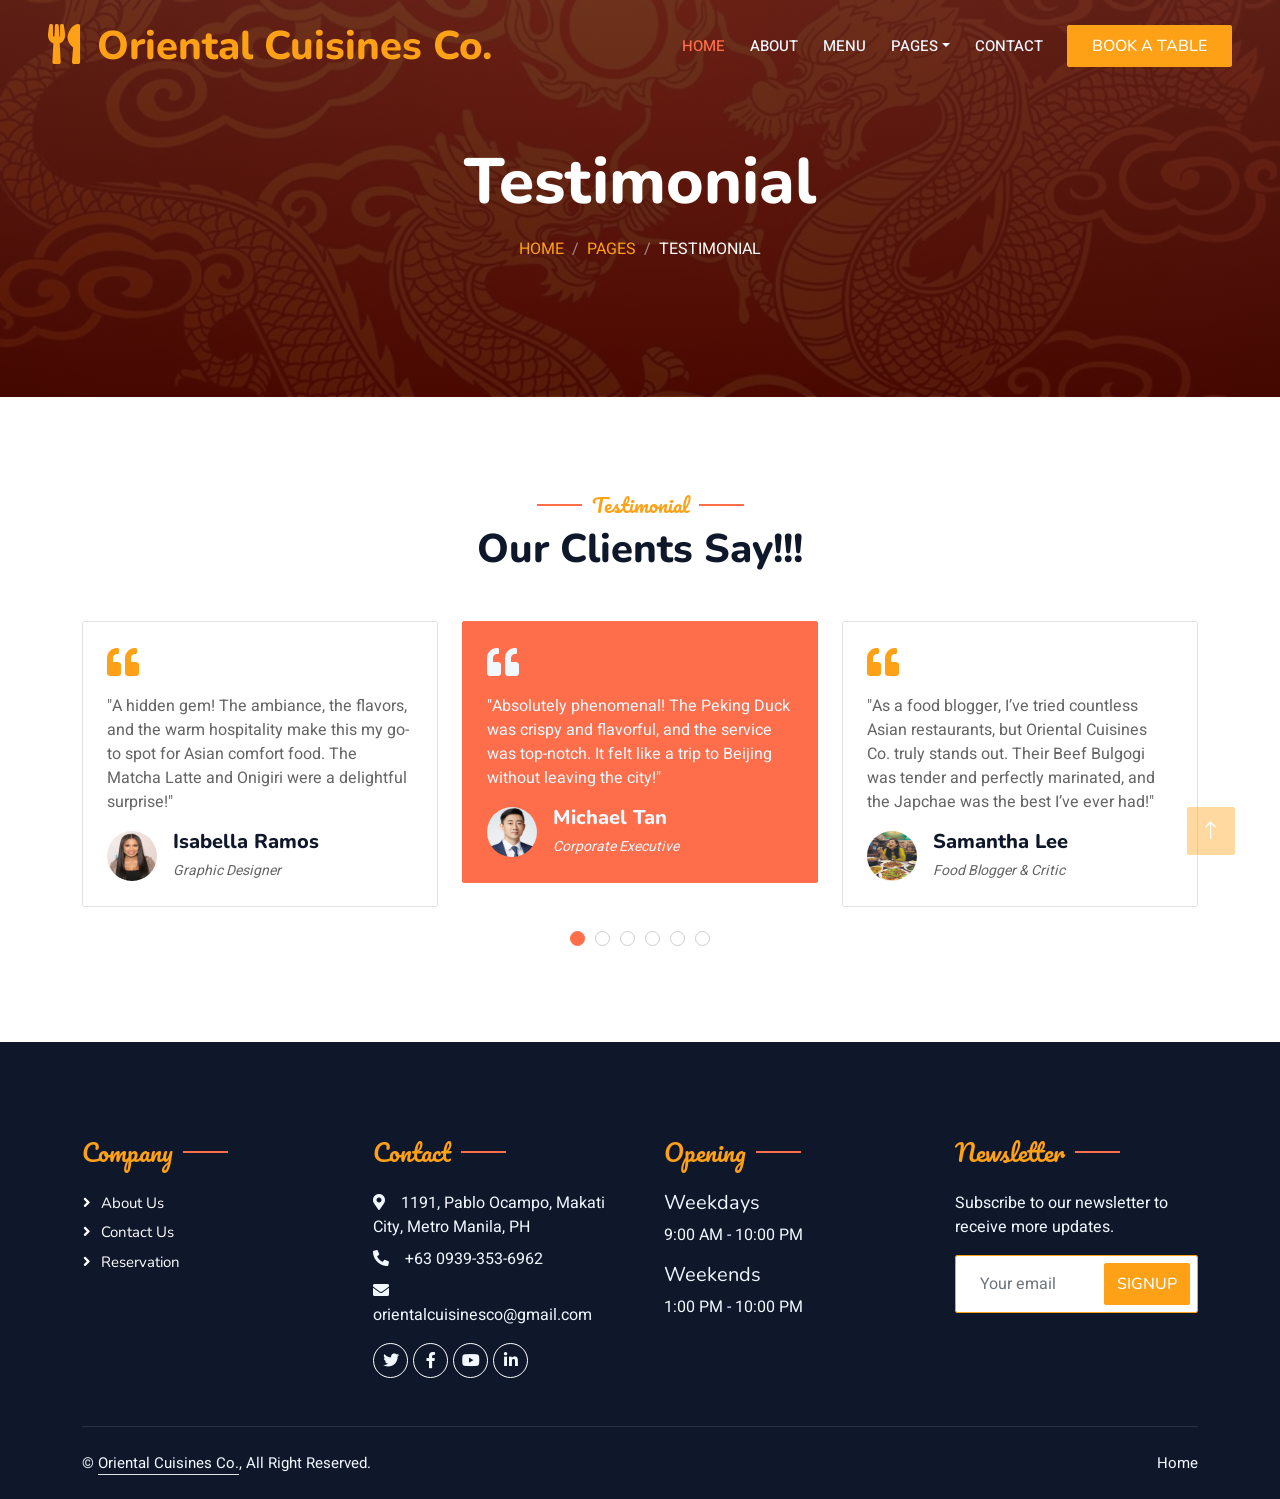
<file: yang_testi.html>
<!DOCTYPE html>
<html lang="en">

<head>
    <meta charset="utf-8">
    <title>Oriental Cuisines Co. - Bootstrap Restaurant Template</title>
    <meta content="width=device-width, initial-scale=1.0" name="viewport">
    <meta content="" name="keywords">
    <meta content="" name="description">

    <!-- Favicon -->
    <link href="img/favicon.ico" rel="icon">

    <!-- Google Web Fonts -->
    <link rel="preconnect" href="https://fonts.googleapis.com">
    <link rel="preconnect" href="https://fonts.gstatic.com" crossorigin>
    <link href="https://fonts.googleapis.com/css2?family=Heebo:wght@400;500;600&family=Nunito:wght@600;700;800&family=Pacifico&display=swap" rel="stylesheet">

    <!-- Icon Font Stylesheet -->
    <link href="https://cdnjs.cloudflare.com/ajax/libs/font-awesome/5.10.0/css/all.min.css" rel="stylesheet">
    <link href="https://cdn.jsdelivr.net/npm/bootstrap-icons@1.4.1/font/bootstrap-icons.css" rel="stylesheet">

    <!-- Libraries Stylesheet -->
    <link href="lib/animate/animate.min.css" rel="stylesheet">
    <link href="lib/owlcarousel/assets/owl.carousel.min.css" rel="stylesheet">
    <link href="lib/tempusdominus/css/tempusdominus-bootstrap-4.min.css" rel="stylesheet" />

    <!-- Customized Bootstrap Stylesheet -->
    <link href="css/bootstrap.min.css" rel="stylesheet">

    <!-- Template Stylesheet -->
    <link href="css/style.css" rel="stylesheet">
</head>

<body>
    <div class="container-xxl bg-white p-0">
        <!-- Spinner Start -->
        <div id="spinner" class="show bg-white position-fixed translate-middle w-100 vh-100 top-50 start-50 d-flex align-items-center justify-content-center">
            <div class="spinner-border text-primary" style="width: 3rem; height: 3rem;" role="status">
                <span class="sr-only">Loading...</span>
            </div>
        </div>
        <!-- Spinner End -->


        <!-- Navbar & Hero Start -->
        <div class="container-xxl position-relative p-0">
            <nav class="navbar navbar-expand-lg navbar-dark bg-dark px-4 px-lg-5 py-3 py-lg-0">
                <a href="/" class="navbar-brand p-0">
                    <h1 class="text-primary m-0"><i class="fa fa-utensils me-3"></i>Oriental Cuisines Co.</h1>
                    <!-- <img src="img/logo.png" alt="Logo"> -->
                </a>
                <button class="navbar-toggler" type="button" data-bs-toggle="collapse" data-bs-target="#navbarCollapse">
                    <span class="fa fa-bars"></span>
                </button>
                <div class="collapse navbar-collapse" id="navbarCollapse">
                    <div class="navbar-nav ms-auto py-0 pe-4">
                        <a href="/" class="nav-item nav-link active">Home</a>
                        <a href="yang_about.html" class="nav-item nav-link">About</a>
                        <a href="yang_men.html" class="nav-item nav-link">Menu</a>
                        <div class="nav-item dropdown">
                            <a href="#" class="nav-link dropdown-toggle" data-bs-toggle="dropdown">Pages</a>
                            <div class="dropdown-menu m-0">
                                <a href="yang_gallery.html" class="dropdown-item">Gallery</a>
                                <a href="yang_testi.html" class="dropdown-item">Testimonial</a>
                            </div>
                        </div>
                        <a href="yang_cont.html" class="nav-item nav-link">Contact</a>
                    </div>
                    <a href="yang_book.html" class="btn btn-primary py-2 px-4">Book A Table</a>
                </div>
            </nav>

            <div class="container-xxl py-5 bg-dark hero-header mb-5">
                <div class="container text-center my-5 pt-5 pb-4">
                    <h1 class="display-3 text-white mb-3 animated slideInDown">Testimonial</h1>
                    <nav aria-label="breadcrumb">
                        <ol class="breadcrumb justify-content-center text-uppercase">
                            <li class="breadcrumb-item"><a href="#">Home</a></li>
                            <li class="breadcrumb-item"><a href="#">Pages</a></li>
                            <li class="breadcrumb-item text-white active" aria-current="page">Testimonial</li>
                        </ol>
                    </nav>
                </div>
            </div>
        </div>
        <!-- Navbar & Hero End -->



        <!-- Testimonial Start -->
        <div class="container-xxl py-5 wow fadeInUp" data-wow-delay="0.1s">
            <div class="container">
                <div class="text-center">
                    <h5 class="section-title ff-secondary text-center text-primary fw-normal">Testimonial</h5>
                    <h1 class="mb-5">Our Clients Say!!!</h1>
                </div>
                <div class="owl-carousel testimonial-carousel">
                    <div class="testimonial-item bg-transparent border rounded p-4">
                        <i class="fa fa-quote-left fa-2x text-primary mb-3"></i>
                        <p>"Absolutely phenomenal! The Peking Duck was crispy and flavorful, and the service was top-notch. It felt like a trip to Beijing without leaving the city!"</p>
                        <div class="d-flex align-items-center">
                            <img class="img-fluid flex-shrink-0 rounded-circle" src="img/testimonial-1.jpg" style="width: 50px; height: 50px;">
                            <div class="ps-3">
                                <h5 class="mb-1">Michael Tan</h5>
                                <small><i>Corporate Executive</i></small>
                            </div>
                        </div>
                    </div>
                    <div class="testimonial-item bg-transparent border rounded p-4">
                        <i class="fa fa-quote-left fa-2x text-primary mb-3"></i>
                        <p>"As a food blogger, I’ve tried countless Asian restaurants, but Oriental Cuisines Co. truly stands out. Their Beef Bulgogi was tender and perfectly marinated, and the Japchae was the best I’ve ever had!"</p>
                        <div class="d-flex align-items-center">
                            <img class="img-fluid flex-shrink-0 rounded-circle" src="img/testimonial-2.jpg" style="width: 50px; height: 50px;">
                            <div class="ps-3">
                                <h5 class="mb-1">Samantha Lee</h5>
                                <small><i>Food Blogger & Critic</i></small>
                            </div>
                        </div>
                    </div>
                    <div class="testimonial-item bg-transparent border rounded p-4">
                        <i class="fa fa-quote-left fa-2x text-primary mb-3"></i>
                        <p>"The catering service was impeccable! We ordered for a company event, and every dish was a hit. Our clients especially loved the Taiwanese Popcorn Chicken and Tonkotsu Ramen!"</p>
                        <div class="d-flex align-items-center">
                            <img class="img-fluid flex-shrink-0 rounded-circle" src="img/testimonial-3.jpg" style="width: 50px; height: 50px;">
                            <div class="ps-3">
                                <h5 class="mb-1">Jonathan Cruz</h5>
                                <small><i>Event Planner</i></small>
                            </div>
                        </div>
                    </div>
                    <div class="testimonial-item bg-transparent border rounded p-4">
                        <i class="fa fa-quote-left fa-2x text-primary mb-3"></i>
                        <p>The authenticity of the flavors blew me away. The Three Cup Chicken tasted just like the one I had in Taiwan, and the Bubble Tea was spot on!</p>
                        <div class="d-flex align-items-center">
                            <img class="img-fluid flex-shrink-0 rounded-circle" src="img/testimonial-4.jpg" style="width: 50px; height: 50px;">
                            <div class="ps-3">
                                <h5 class="mb-1">Emily Wu</h5>
                                <small><i>Travel Photographer</i></small>
                            </div>
                        </div>
                    </div>
                    <div class="testimonial-item bg-transparent border rounded p-4">
                        <i class="fa fa-quote-left fa-2x text-primary mb-3"></i>
                        <p>"As someone with a deep love for Korean cuisine, I was thoroughly impressed! The Tteokbokki had just the right level of spice, and the Sikhye was a refreshing way to end my meal."</p>
                        <div class="d-flex align-items-center">
                            <img class="img-fluid flex-shrink-0 rounded-circle" src="img/testimonial-5.jpg" style="width: 50px; height: 50px;">
                            <div class="ps-3">
                                <h5 class="mb-1">David Park</h5>
                                <small><i>University Professor</i></small>
                            </div>
                        </div>
                    </div>
                    <div class="testimonial-item bg-transparent border rounded p-4">
                        <i class="fa fa-quote-left fa-2x text-primary mb-3"></i>
                        <p>"A hidden gem! The ambiance, the flavors, and the warm hospitality make this my go-to spot for Asian comfort food. The Matcha Latte and Onigiri were a delightful surprise!"</p>
                        <div class="d-flex align-items-center">
                            <img class="img-fluid flex-shrink-0 rounded-circle" src="img/testimonial-6.jpg" style="width: 50px; height: 50px;">
                            <div class="ps-3">
                                <h5 class="mb-1">Isabella Ramos</h5>
                                <small><i>Graphic Designer</i></small>
                            </div>
                        </div>
                    </div>
                </div>
            </div>
        </div>
        <!-- Testimonial End -->
        

        <!-- Footer Start -->
        <div class="container-fluid bg-dark text-light footer pt-5 mt-5 wow fadeIn" data-wow-delay="0.1s">
            <div class="container py-5">
                <div class="row g-5">
                    <div class="col-lg-3 col-md-6">
                        <h4 class="section-title ff-secondary text-start text-primary fw-normal mb-4">Company</h4>
                        <a class="btn btn-link" href="yang_about.html">About Us</a>
                        <a class="btn btn-link" href="yang_cont.html">Contact Us</a>
                        <a class="btn btn-link" href="yang_book.html">Reservation</a>
                    </div>
                    <div class="col-lg-3 col-md-6">
                        <h4 class="section-title ff-secondary text-start text-primary fw-normal mb-4">Contact</h4>
                        <p class="mb-2"><i class="fa fa-map-marker-alt me-3"></i>1191, Pablo Ocampo, Makati City, Metro Manila, PH</p>
                        <p class="mb-2"><i class="fa fa-phone-alt me-3"></i>+63 0939-353-6962</p>
                        <p class="mb-2"><i class="fa fa-envelope me-3"></i>orientalcuisinesco@gmail.com</p>
                        <div class="d-flex pt-2">
                            <a class="btn btn-outline-light btn-social" href="x.com"><i class="fab fa-twitter"></i></a>
                            <a class="btn btn-outline-light btn-social" href="fb.com"><i class="fab fa-facebook-f"></i></a>
                            <a class="btn btn-outline-light btn-social" href="youtube.com"><i class="fab fa-youtube"></i></a>
                            <a class="btn btn-outline-light btn-social" href="linkedin.com"><i class="fab fa-linkedin-in"></i></a>
                        </div>
                    </div>
                    <div class="col-lg-3 col-md-6">
                        <h4 class="section-title ff-secondary text-start text-primary fw-normal mb-4">Opening</h4>
                        <h5 class="text-light fw-normal">Weekdays</h5>
                        <p>9:00 AM - 10:00 PM</p>
                        <h5 class="text-light fw-normal">Weekends</h5>
                        <p>1:00 PM - 10:00 PM</p>
                    </div>
                    <div class="col-lg-3 col-md-6">
                        <h4 class="section-title ff-secondary text-start text-primary fw-normal mb-4">Newsletter</h4>
                        <p>Subscribe to our newsletter to receive more updates.</p>
                        <div class="position-relative mx-auto" style="max-width: 400px;">
                            <input class="form-control border-primary w-100 py-3 ps-4 pe-5" type="text" placeholder="Your email">
                            <button type="button" class="btn btn-primary py-2 position-absolute top-0 end-0 mt-2 me-2">SignUp</button>
                        </div>
                    </div>
                </div>
            </div>
            <div class="container">
                <div class="copyright">
                    <div class="row">
                        <div class="col-md-6 text-center text-md-start mb-3 mb-md-0">
                            &copy; <a class="border-bottom" href="/">Oriental Cuisines Co.</a>, All Right Reserved. 
							
                        </div>
                        <div class="col-md-6 text-center text-md-end">
                            <div class="footer-menu">
                                <a href="/">Home</a>
                            </div>
                        </div>
                    </div>
                </div>
            </div>
        </div>
        <!-- Footer End -->

        <!-- Back to Top -->
        <a href="#" class="btn btn-lg btn-primary btn-lg-square back-to-top"><i class="bi bi-arrow-up"></i></a>
    </div>

    <!-- JavaScript Libraries -->
    <script src="https://code.jquery.com/jquery-3.4.1.min.js"></script>
    <script src="https://cdn.jsdelivr.net/npm/bootstrap@5.0.0/dist/js/bootstrap.bundle.min.js"></script>
    <script src="lib/wow/wow.min.js"></script>
    <script src="lib/easing/easing.min.js"></script>
    <script src="lib/waypoints/waypoints.min.js"></script>
    <script src="lib/counterup/counterup.min.js"></script>
    <script src="lib/owlcarousel/owl.carousel.min.js"></script>
    <script src="lib/tempusdominus/js/moment.min.js"></script>
    <script src="lib/tempusdominus/js/moment-timezone.min.js"></script>
    <script src="lib/tempusdominus/js/tempusdominus-bootstrap-4.min.js"></script>

    <!-- Template Javascript -->
    <script src="js/main.js"></script>
</body>

</html>
</file>
<file: css/style.css>
/********** Template CSS **********/
:root {
    --primary: #ff6e4a;
    --light: #F1F8FF;
    --dark: #4d0900;
}

.ff-secondary {
    font-family: 'Pacifico', cursive;
}

.fw-medium {
    font-weight: 600 !important;
}

.fw-semi-bold {
    font-weight: 700 !important;
}

.back-to-top {
    position: fixed;
    display: none;
    right: 45px;
    bottom: 45px;
    z-index: 99;
}


/*** Spinner ***/
#spinner {
    opacity: 0;
    visibility: hidden;
    transition: opacity .5s ease-out, visibility 0s linear .5s;
    z-index: 99999;
}

#spinner.show {
    transition: opacity .5s ease-out, visibility 0s linear 0s;
    visibility: visible;
    opacity: 1;
}


/*** Button ***/
.btn {
    font-family: 'Nunito', sans-serif;
    font-weight: 500;
    text-transform: uppercase;
    transition: .5s;
}

.btn.btn-primary,
.btn.btn-secondary {
    color: #FFFFFF;
}

.btn-square {
    width: 38px;
    height: 38px;
}

.btn-sm-square {
    width: 32px;
    height: 32px;
}

.btn-lg-square {
    width: 48px;
    height: 48px;
}

.btn-square,
.btn-sm-square,
.btn-lg-square {
    padding: 0;
    display: flex;
    align-items: center;
    justify-content: center;
    font-weight: normal;
    border-radius: 2px;
}


/*** Navbar ***/
.navbar-dark .navbar-nav .nav-link {
    position: relative;
    margin-left: 25px;
    padding: 35px 0;
    font-size: 15px;
    color: var(--light) !important;
    text-transform: uppercase;
    font-weight: 500;
    outline: none;
    transition: .5s;
}

.sticky-top.navbar-dark .navbar-nav .nav-link {
    padding: 20px 0;
}

.navbar-dark .navbar-nav .nav-link:hover,
.navbar-dark .navbar-nav .nav-link.active {
    color: var(--primary) !important;
}

.navbar-dark .navbar-brand img {
    max-height: 60px;
    transition: .5s;
}

.sticky-top.navbar-dark .navbar-brand img {
    max-height: 45px;
}

@media (max-width: 991.98px) {
    .sticky-top.navbar-dark {
        position: relative;
    }

    .navbar-dark .navbar-collapse {
        margin-top: 15px;
        border-top: 1px solid rgba(255, 255, 255, .1)
    }

    .navbar-dark .navbar-nav .nav-link,
    .sticky-top.navbar-dark .navbar-nav .nav-link {
        padding: 10px 0;
        margin-left: 0;
    }

    .navbar-dark .navbar-brand img {
        max-height: 45px;
    }
}

@media (min-width: 992px) {
    .navbar-dark {
        position: absolute;
        width: 100%;
        top: 0;
        left: 0;
        z-index: 999;
        background: transparent !important;
    }
    
    .sticky-top.navbar-dark {
        position: fixed;
        background: var(--dark) !important;
    }
}


/*** Hero Header ***/
.hero-header {
    background: linear-gradient(rgba(94, 34, 23, 0.9), rgba(68, 8, 0, 0.9)), url(../img/bg-hero.jpg);
    background-position: center center;
    background-repeat: no-repeat;
    background-size: cover;
}

.hero-header img {
    animation: imgRotate 50s linear infinite;
}

@keyframes imgRotate { 
    100% { 
        transform: rotate(360deg); 
    } 
}

.breadcrumb-item + .breadcrumb-item::before {
    color: rgba(255, 255, 255, .5);
}


/*** Section Title ***/
.section-title {
    position: relative;
    display: inline-block;
}

.section-title::before {
    position: absolute;
    content: "";
    width: 45px;
    height: 2px;
    top: 50%;
    left: -55px;
    margin-top: -1px;
    background: var(--primary);
}

.section-title::after {
    position: absolute;
    content: "";
    width: 45px;
    height: 2px;
    top: 50%;
    right: -55px;
    margin-top: -1px;
    background: var(--primary);
}

.section-title.text-start::before,
.section-title.text-end::after {
    display: none;
}


/*** Service ***/
.service-item {
    box-shadow: 0 0 45px rgba(0, 0, 0, .08);
    transition: .5s;
}

.service-item:hover {
    background: var(--primary);
}

.service-item * {
    transition: .5s;
}

.service-item:hover * {
    color: var(--light) !important;
}


/*** Food Menu ***/
.nav-pills .nav-item .active {
    border-bottom: 2px solid var(--primary);
}

table {
    width: 100%;
    border-collapse: collapse;
    text-align: center;
    font-family: Arial, sans-serif;
}
th, td {
    border: 1px solid #ccc;
    padding: 10px;
}
th {
    background-color: #f4f4f4;
}

.gallery-container {
    display: flex;
    justify-content: center;
    flex-wrap: wrap;
    gap: 15px;
    max-width: 1200px;
    margin: auto;
}
.gallery-item {
    width: calc(20% - 15px); /* 5 items in a row */
    background-color: white;
    border-radius: 8px;
    overflow: hidden;
    box-shadow: 0 4px 6px rgba(0, 0, 0, 0.1);
    text-align: center;
    transition: transform 0.3s ease-in-out;
    cursor: pointer;
}
.gallery-item:hover {
    transform: scale(1.05);
}
.gallery-item img {
    width: 100%;
    height: 180px;
    object-fit: cover;
}
.gallery-item h3 {
    padding: 10px;
    font-size: 16px;
    background-color: #ff6347;
    color: white;
}
.gallery-item p {
    padding: 10px;
    font-size: 14px;
    color: #333;
}

/* Modal Styles */
.modal {
    display: none;
    position: fixed;
    z-index: 1000;
    padding-top: 60px;
    left: 0;
    top: 0;
    width: 100%;
    height: 100%;
    overflow: auto;
    background-color: rgba(0, 0, 0, 0.9);
}

/* Modal Image */
.modal-content {
    margin: auto;
    display: block;
    max-width: 80%;
    max-height: 80vh;
}

/* Caption */
#caption {
    margin: auto;
    display: block;
    width: 80%;
    text-align: center;
    color: #fff;
    padding: 10px;
}

/* Close Button */
.close {
    position: absolute;
    top: 20px;
    right: 35px;
    color: white;
    font-size: 40px;
    font-weight: bold;
    cursor: pointer;
}

@media (max-width: 900px) {
    .gallery-item {
        width: calc(33.33% - 15px);
    }
}
@media (max-width: 600px) {
    .gallery-item {
        width: calc(50% - 15px);
    }
}
@media (max-width: 400px) {
    .gallery-item {
        width: 100%;
    }
}

/*** Youtube Video ***/
.video {
    position: relative;
    height: 100%;
    min-height: 500px;
    background: linear-gradient(rgba(15, 23, 43, .1), rgba(15, 23, 43, .1)), url(../img/video.jpg);
    background-position: center center;
    background-repeat: no-repeat;
    background-size: cover;
}

.video .btn-play {
    position: absolute;
    z-index: 3;
    top: 50%;
    left: 50%;
    transform: translateX(-50%) translateY(-50%);
    box-sizing: content-box;
    display: block;
    width: 32px;
    height: 44px;
    border-radius: 50%;
    border: none;
    outline: none;
    padding: 18px 20px 18px 28px;
}

.video .btn-play:before {
    content: "";
    position: absolute;
    z-index: 0;
    left: 50%;
    top: 50%;
    transform: translateX(-50%) translateY(-50%);
    display: block;
    width: 100px;
    height: 100px;
    background: var(--primary);
    border-radius: 50%;
    animation: pulse-border 1500ms ease-out infinite;
}

.video .btn-play:after {
    content: "";
    position: absolute;
    z-index: 1;
    left: 50%;
    top: 50%;
    transform: translateX(-50%) translateY(-50%);
    display: block;
    width: 100px;
    height: 100px;
    background: var(--primary);
    border-radius: 50%;
    transition: all 200ms;
}

.video .btn-play img {
    position: relative;
    z-index: 3;
    max-width: 100%;
    width: auto;
    height: auto;
}

.video .btn-play span {
    display: block;
    position: relative;
    z-index: 3;
    width: 0;
    height: 0;
    border-left: 32px solid var(--dark);
    border-top: 22px solid transparent;
    border-bottom: 22px solid transparent;
}

@keyframes pulse-border {
    0% {
        transform: translateX(-50%) translateY(-50%) translateZ(0) scale(1);
        opacity: 1;
    }

    100% {
        transform: translateX(-50%) translateY(-50%) translateZ(0) scale(1.5);
        opacity: 0;
    }
}

#videoModal {
    z-index: 99999;
}

#videoModal .modal-dialog {
    position: relative;
    max-width: 800px;
    margin: 60px auto 0 auto;
}

#videoModal .modal-body {
    position: relative;
    padding: 0px;
}

#videoModal .close {
    position: absolute;
    width: 30px;
    height: 30px;
    right: 0px;
    top: -30px;
    z-index: 999;
    font-size: 30px;
    font-weight: normal;
    color: #FFFFFF;
    background: #000000;
    opacity: 1;
}


/*** Team ***/
.team-item {
    box-shadow: 0 0 45px rgba(0, 0, 0, .08);
    height: calc(100% - 38px);
    transition: .5s;
}

.team-item img {
    transition: .5s;
}

.team-item:hover img {
    transform: scale(1.1);
}

.team-item:hover {
    height: 100%;
}

.team-item .btn {
    border-radius: 38px 38px 0 0;
}


/*** Testimonial ***/
.testimonial-carousel .owl-item .testimonial-item,
.testimonial-carousel .owl-item.center .testimonial-item * {
    transition: .5s;
}

.testimonial-carousel .owl-item.center .testimonial-item {
    background: var(--primary) !important;
    border-color: var(--primary) !important;
}

.testimonial-carousel .owl-item.center .testimonial-item * {
    color: var(--light) !important;
}

.testimonial-carousel .owl-dots {
    margin-top: 24px;
    display: flex;
    align-items: flex-end;
    justify-content: center;
}

.testimonial-carousel .owl-dot {
    position: relative;
    display: inline-block;
    margin: 0 5px;
    width: 15px;
    height: 15px;
    border: 1px solid #CCCCCC;
    border-radius: 15px;
    transition: .5s;
}

.testimonial-carousel .owl-dot.active {
    background: var(--primary);
    border-color: var(--primary);
}


/*** Footer ***/
.footer .btn.btn-social {
    margin-right: 5px;
    width: 35px;
    height: 35px;
    display: flex;
    align-items: center;
    justify-content: center;
    color: var(--light);
    border: 1px solid #FFFFFF;
    border-radius: 35px;
    transition: .3s;
}

.footer .btn.btn-social:hover {
    color: var(--primary);
}

.footer .btn.btn-link {
    display: block;
    margin-bottom: 5px;
    padding: 0;
    text-align: left;
    color: #FFFFFF;
    font-size: 15px;
    font-weight: normal;
    text-transform: capitalize;
    transition: .3s;
}

.footer .btn.btn-link::before {
    position: relative;
    content: "\f105";
    font-family: "Font Awesome 5 Free";
    font-weight: 900;
    margin-right: 10px;
}

.footer .btn.btn-link:hover {
    letter-spacing: 1px;
    box-shadow: none;
}

.footer .copyright {
    padding: 25px 0;
    font-size: 15px;
    border-top: 1px solid rgba(256, 256, 256, .1);
}

.footer .copyright a {
    color: var(--light);
}

.footer .footer-menu a {
    margin-right: 15px;
    padding-right: 15px;
    border-right: 1px solid rgba(253, 22, 22, 0.1);
}

.footer .footer-menu a:last-child {
    margin-right: 0;
    padding-right: 0;
    border-right: none;
}
</file>
